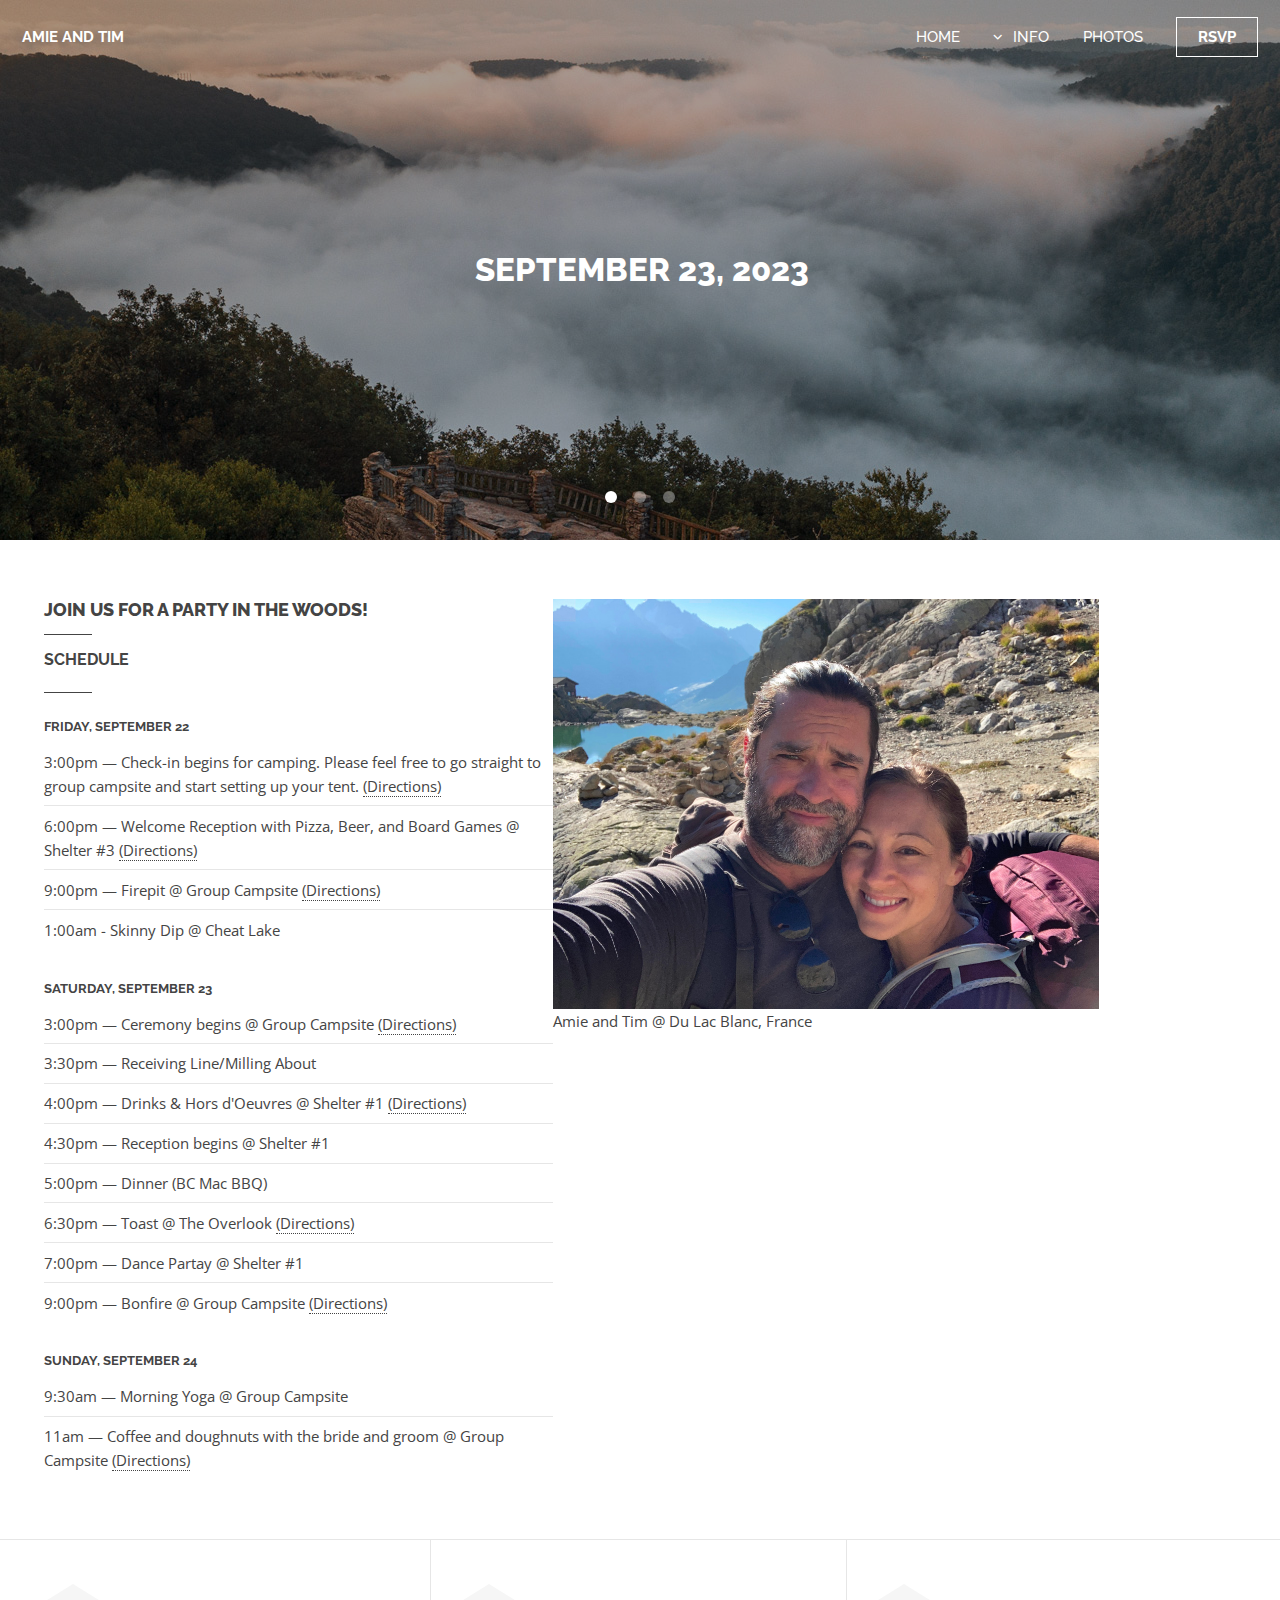
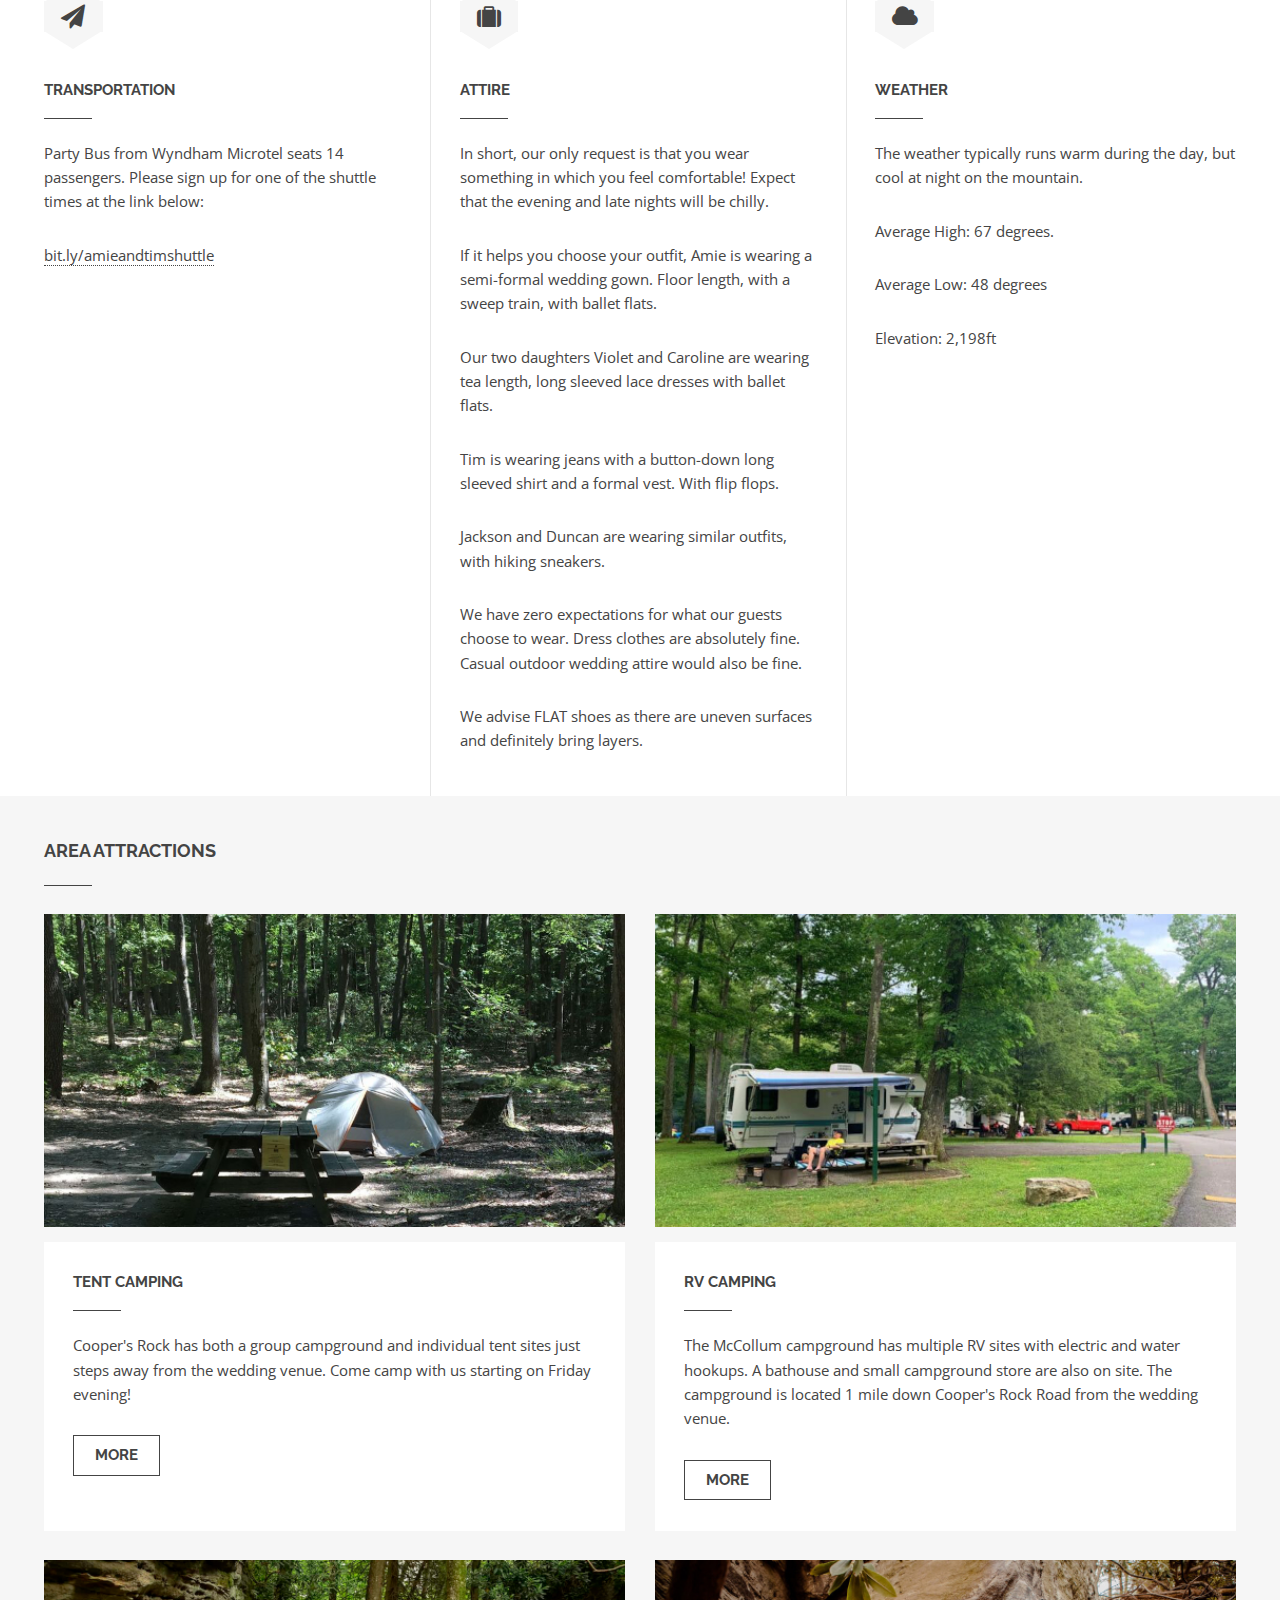
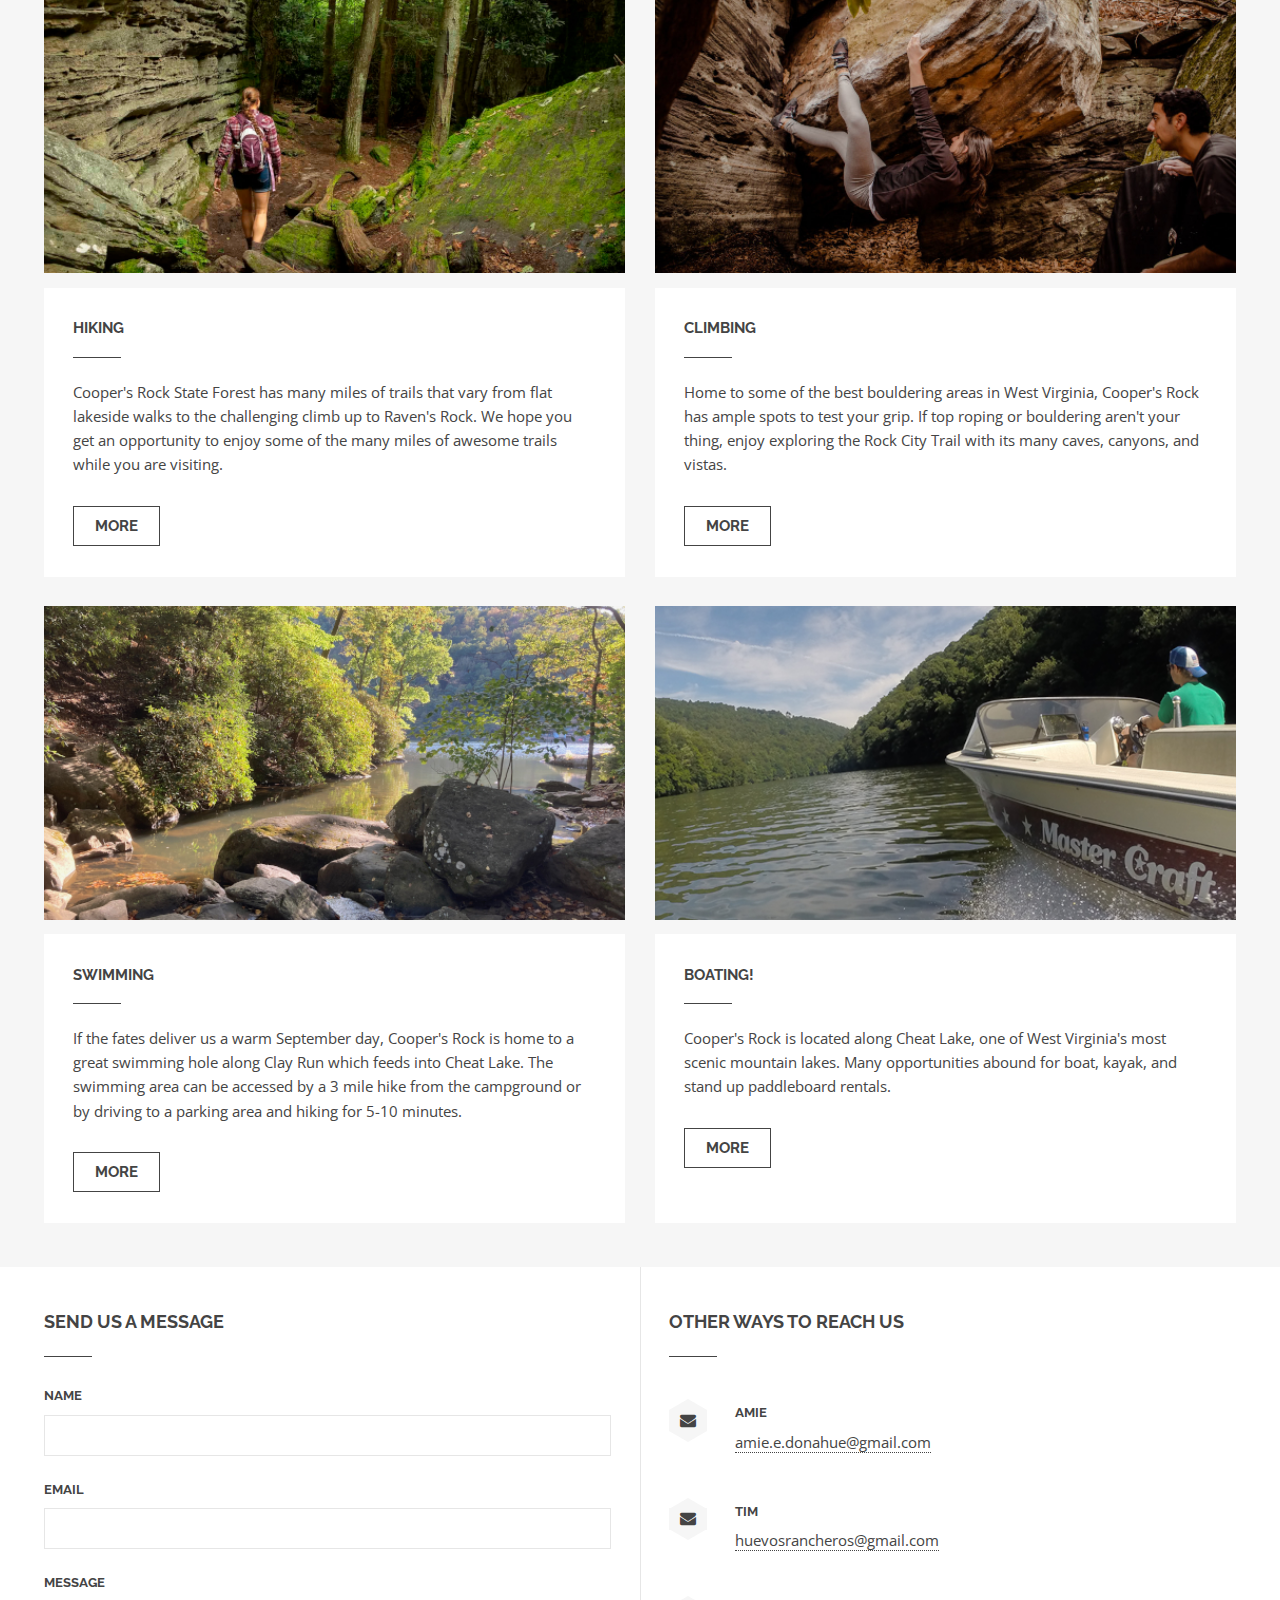
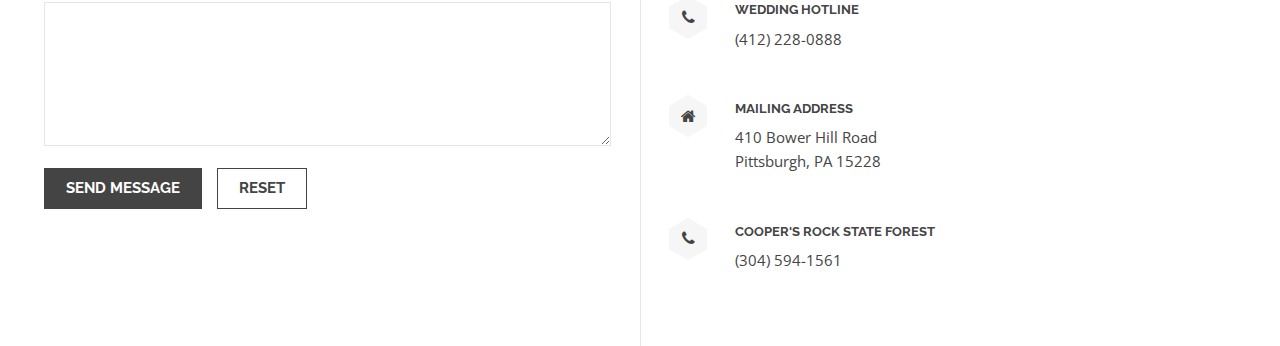
<file: index.html>
<!DOCTYPE HTML>
<!--
	Slate by Pixelarity
	pixelarity.com | hello@pixelarity.com
	License: pixelarity.com/license
-->
<html>
	<head>
		<title>Amie and Tim 2023</title>
		<meta charset="utf-8" />
		<meta name="viewport" content="width=device-width, initial-scale=1, user-scalable=no" />
		<link rel="stylesheet" href="assets/css/main.css" />
		<noscript><link rel="stylesheet" href="assets/css/noscript.css" /></noscript>
	</head>
	<body class="is-preload">

		<!-- Header -->
			<header id="header" class="alt">
				<h1><a href="index.html">Amie and Tim<span></span></a></h1>
				<nav id="nav">
					<ul>
						<li><a href="index.html">Home</a></li>
						<li>
							<a href="#" class="submenu fa-angle-down">Info</a>
							<ul>
								<li><a href="venue.html">Venue</a></li>
								<li><a href="food.html">Food</a></li>
								<li><a href="music.html">Music</a></li>
								<li>
									<a href="#">Lodging</a>
									<ul>
										<li><a href="camping.html">Camping</a></li>
										<li><a href="RVcamping.html">RV Camping</a></li>
										<li><a href="hotels.html">Hotel</a></li>
										<li><a href="Airbnb.html">AirBnb, etc</a></li>
									</ul>
								</li>
							</ul>
						</li>
						<li><a href="photos.html">Photos</a></li>
						<li><a href="https://docs.google.com/forms/d/e/1FAIpQLSd5od7vifE12mT96BbRP7f3dKw-f_uLr0ZZrKwOSUAn1zC1YA/viewform?usp=sf_link" target=”_blank” class="button">RSVP</a></li>
					</ul>
				</nav>
			</header>

		<!-- Banner -->
			<section id="banner">
				<article>
					<img src="images/Coopers.slide.1.jpeg" alt="" />
					<div class="inner">
						<h2><a href="#">September 23, 2023</a></h2>
					</div>
				</article>
				<article>
					<img src="images/Coopers.slide.2.jpeg" alt="" />
					<div class="inner">
						<h2><a href="#">Cooper's Rock, West Virginia</a></h2>
					</div>
				</article>
				<article>
					<img src="images/Coopers.slide.3.jpeg"  alt="" />
					<div class="inner">
						<h2><a href="#">A Mountaintop Wedding Experience</a></h2>
					</div>
				</article>
			</section>
		<!-- One -->
			<section id="one" class="wrapper major-pad">
				<div class="inner">
					<section class="spotlight">
						<div class="content">
							<h2>Join us for a party in the woods!</h2>
							<h4>Schedule</h4>
							
							<h5 class="alt">Friday, September 22</h5>
							<ul class="alt">
								<li>3:00pm — Check-in begins for camping. Please feel free to go straight to group campsite and start setting up your tent. <a href="https://goo.gl/maps/yGphw6THZsY33HLYA" target="_blank">(Directions)</a></li>
								<li>6:00pm — Welcome Reception with Pizza, Beer, and Board Games @ Shelter #3 <a href="https://goo.gl/maps/EebqNuKtqHBefvBk8" target="_blank">(Directions)</a></li>
								<li>9:00pm — Firepit @ Group Campsite <a href="https://goo.gl/maps/yGphw6THZsY33HLYA"  target="_blank" >(Directions)</a></li>
								<li>1:00am - Skinny Dip @ Cheat Lake</li>
							</ul>
							<h5 class="alt">Saturday, September 23</h5>
							<ul class="alt">
								<li>3:00pm — Ceremony begins @ Group Campsite <a href="https://goo.gl/maps/yGphw6THZsY33HLYA"  target="_blank">(Directions)</a></li>
								<li>3:30pm — Receiving Line/Milling About</li>
								<li>4:00pm — Drinks & Hors d'Oeuvres @ Shelter #1 <a href="https://goo.gl/maps/Yx1XfSFRjbi1RSWe7"  target="_blank">(Directions)</a></li>
								<li>4:30pm — Reception begins @ Shelter #1</li>
								<li>5:00pm — Dinner (BC Mac BBQ)</li>
								<li>6:30pm — Toast @ The Overlook <a href="https://goo.gl/maps/t2ASdpKHRUV87S9f6" target="_blank">(Directions)</a></li>
								<li>7:00pm — Dance Partay @ Shelter #1</li>
								<li>9:00pm — Bonfire @ Group Campsite <a href="https://goo.gl/maps/yGphw6THZsY33HLYA" target="_blank">(Directions)</a></li>
							</ul>
							<h5 class="alt">Sunday, September 24</h5>
							<ul class="alt">
								<li>9:30am — Morning Yoga @ Group Campsite</li>
								<li>11am — Coffee and doughnuts with the bride and groom @ Group Campsite <a href="https://goo.gl/maps/yGphw6THZsY33HLYA" target="_blank">(Directions)</a></li>
							</ul>

						</div>
						<span class="image"><img src="images/LacBlank.0.jpeg" alt="" />
						<p>Amie and Tim @ Du Lac Blanc, France</p>
						</span>
					</section>
				</div>
			</section>

		<!-- Two -->
			<section id="two" class="wrapper content-pad">
				<div class="inner">
					<div class="features">
						<section class="content">
							<span class="icon-wrapper major"><span class="icon fa-paper-plane"></span></span>
							<h3>Transportation</h3>
							<p>Party Bus from Wyndham Microtel seats 14 passengers. Please sign up for one of the shuttle times at the link below:<br>
								<p><a href="https://bit.ly/amieandtimshuttle"</a>bit.ly/amieandtimshuttle</a></p>
						</section>
						<section class="content">
							<span class="icon-wrapper major"><span class="icon fa-suitcase"></span></span>
							<h3>Attire</h3>
							<p>In short, our only request is that you wear something in which you feel comfortable! Expect that the evening and late nights will be chilly.</p>
								If it helps you choose your outfit, Amie is wearing a semi-formal wedding gown. Floor length, with a sweep train, with ballet flats.</p>
								Our two daughters Violet and Caroline are wearing tea length, long sleeved lace dresses with ballet flats.</p>
								Tim is wearing jeans with a button-down long sleeved shirt and a formal vest. With flip flops.</p>
								Jackson and Duncan are wearing similar outfits, with hiking sneakers.</p>
								We have zero expectations for what our guests choose to wear. Dress clothes are absolutely fine. Casual outdoor wedding attire would also be fine.</p>
								We advise FLAT shoes as there are uneven surfaces and definitely bring layers.</p>
						</section>
						<section class="content">
							<span class="icon-wrapper major"><span class="icon fa-cloud"></span></span>
							<h3>Weather</h3>
							<p>The weather typically runs warm during the day, but cool at night on the mountain.</p>
							<p>	Average High: 67 degrees.</p>
							<p> Average Low: 48 degrees</p>
							<p> Elevation: 2,198ft</p>
						</section>
					</div>
				</div>
			</section>
        
		<!-- Three -->
			<section id="three" class="wrapper style2">
				<div class="inner">
					<h2>Area Attractions</h2>
					<div class="posts">
						<section class="post">
							<span class="image"><img src="images/camping1.jpeg" alt="" /></span>
							<div class="content">
								<h3>Tent Camping</h3>
								<p>Cooper's Rock has both a group campground and individual tent sites just steps away from the wedding venue. Come camp with us starting on Friday evening!</p>
								<ul class="actions">
									<li><a href="https://diyoutdoors.wvu.edu/camping/coopers-rock-camping" class="button">More</a></li>
								</ul>
							</div>
						</section>
						<section class="post">
							<span class="image"><img src="images/camping.rv.jpeg" alt="" /></span>
							<div class="content">
								<h3>RV Camping</h3>
								<p>The McCollum campground has multiple RV sites with electric and water hookups. A bathouse and small campground store are also on site. The campground is located 1 mile down Cooper's Rock Road from the wedding venue.</p>
								<ul class="actions">
									<li><a href="#" class="button">More</a></li>
								</ul>
							</div>
						</section>
						<section class="post">
							<span class="image"><img src="images/hiking1.jpeg" alt="" /></span>
							<div class="content">
								<h3>Hiking</h3>
								<p>Cooper's Rock State Forest has many miles of trails that vary from flat lakeside walks to the challenging climb up to Raven's Rock. We hope you get an opportunity to enjoy some of the many miles of awesome trails while you are visiting.</p>
								<ul class="actions">
									<li><a href="https://diyoutdoors.wvu.edu/hiking/coopers-rock-hiking" class="button">More</a></li>
								</ul>
							</div>
						</section>
						<section class="post">
							<span class="image"><img src="images/climbing1.jpeg" alt="" /></span>
							<div class="content">
								<h3>Climbing</h3>
								<p>Home to some of the best bouldering areas in West Virginia, Cooper's Rock has ample spots to test your grip. If top roping or bouldering aren't your thing, enjoy exploring the Rock City Trail with its many caves, canyons, and vistas.</p>
								<ul class="actions">
									<li><a href="https://diyoutdoors.wvu.edu/rock-climbing/coopers-rock-climbing" class="button">More</a></li>
								</ul>
							</div>
						</section>
						<section class="post">
							<span class="image"><img src="images/Swimming1.jpg" alt="" /></span>
							<div class="content">
								<h3>Swimming</h3>
								<p>If the fates deliver us a warm September day, Cooper's Rock is home to a great swimming hole along Clay Run which feeds into Cheat Lake. The swimming area can be accessed by a 3 mile hike from the campground or by driving to a parking area and hiking for 5-10 minutes.</p>
								<ul class="actions">
									<li><a href="http://www.midatlantichikes.com/coopersrock-1.htm" class="button">More</a></li>
								</ul>
							</div>
						</section>
						<section class="post">
							<span class="image"><img src="images/boating1.png" alt="" /></span>
							<div class="content">
								<h3>Boating!</h3>
								<p>Cooper's Rock is located along Cheat Lake, one of West Virginia's most scenic mountain lakes. Many opportunities abound for boat, kayak, and stand up paddleboard rentals.</p>
								<ul class="actions">
									<li><a href="https://www.cheatlake.com/boat-rentals" class="button">More</a></li>
								</ul>
							</div>
						</section>
					</div>
				</div>
			</section>

		<!-- Contact -->
			<section id="contact" class="wrapper split">
				<div class="inner">
					<section>
						<h2>Send us a message</h2>
						<form method="post" action="https://formspree.io/f/maykoayr">
							<div class="row gtr-uniform">
								<div class="col-6 col-12-large col-6-medium col-12-xsmall">
									<label for="name">Name</label>
									<input type="text" name="name" id="name" />
								</div>
								<div class="col-6 col-12-large col-6-medium col-12-xsmall">
									<label for="email">Email</label>
									<input type="email" name="email" id="email" />
								</div>
								<div class="col-12">
									<label for="message">Message</label>
									<textarea name="message" id="message" rows="5"></textarea>
								</div>
								<div class="col-12">
									<ul class="actions">
										<li><input type="submit" value="Send Message" class="primary" /></li>
										<li><input type="reset" value="Reset" /></li>
									</ul>
								</div>
							</div>
						</form>
					</section>
					<section>
						<h2>Other ways to reach us</h2>
						<ul class="bulleted-icons">
							<li>
								<span class="icon-wrapper"><span class="icon fa-envelope"></span></span>
								<h3>Amie</h3>
								<p><a href="mailto:amie.e.donahue@gmail.com">amie.e.donahue@gmail.com</a></p>
							</li>
							<li>
								<span class="icon-wrapper"><span class="icon fa-envelope"></span></span>
								<h3>Tim</h3>
								<p><a href="mailto:huevosrancheros@gmail.com">huevosrancheros@gmail.com</a></p>
							</li>
							<li>
								<span class="icon-wrapper"><span class="icon fa-phone"></span></span>
								<h3>Wedding Hotline</h3>
								<p>(412) 228-0888</p>
							</li>
							<li>
								<span class="icon-wrapper"><span class="icon fa-home"></span></span>
								<h3>Mailing Address</h3>
								<p>410 Bower Hill Road<br />
								Pittsburgh, PA 15228<br />
								</p>
							</li>
							<li>
								<span class="icon-wrapper"><span class="icon fa-phone"></span></span>
								<h3>Cooper's Rock State Forest</h3>
								<p>(304) 594-1561</p>
							</li>
						</ul>
					</section>
				</div>
			</section>

		<!-- Footer
			<footer id="footer">
				<div class="inner">
					<p class="copyright">&copy; Untitled Corp. All rights reserved. Lorem ipsum dolor sit amet feugiat tempus aliquam.</p>
					<ul class="menu">
						<li><a href="#">Terms<span> of Use</span></a></li>
						<li><a href="#">Privacy<span> Policy</span></a></li>
						<li><a href="#">Legal<span> Information</span></a></li>
					</ul>
				</div>
			</footer>
		-->

		<!-- Scripts -->
			<script src="assets/js/jquery.min.js"></script>
			<script src="assets/js/jquery.dropotron.min.js"></script>
			<script src="assets/js/jquery.scrollex.min.js"></script>
			<script src="assets/js/browser.min.js"></script>
			<script src="assets/js/breakpoints.min.js"></script>
			<script src="assets/js/util.js"></script>
			<script src="assets/js/main.js"></script>

	</body>
</html>
</file>
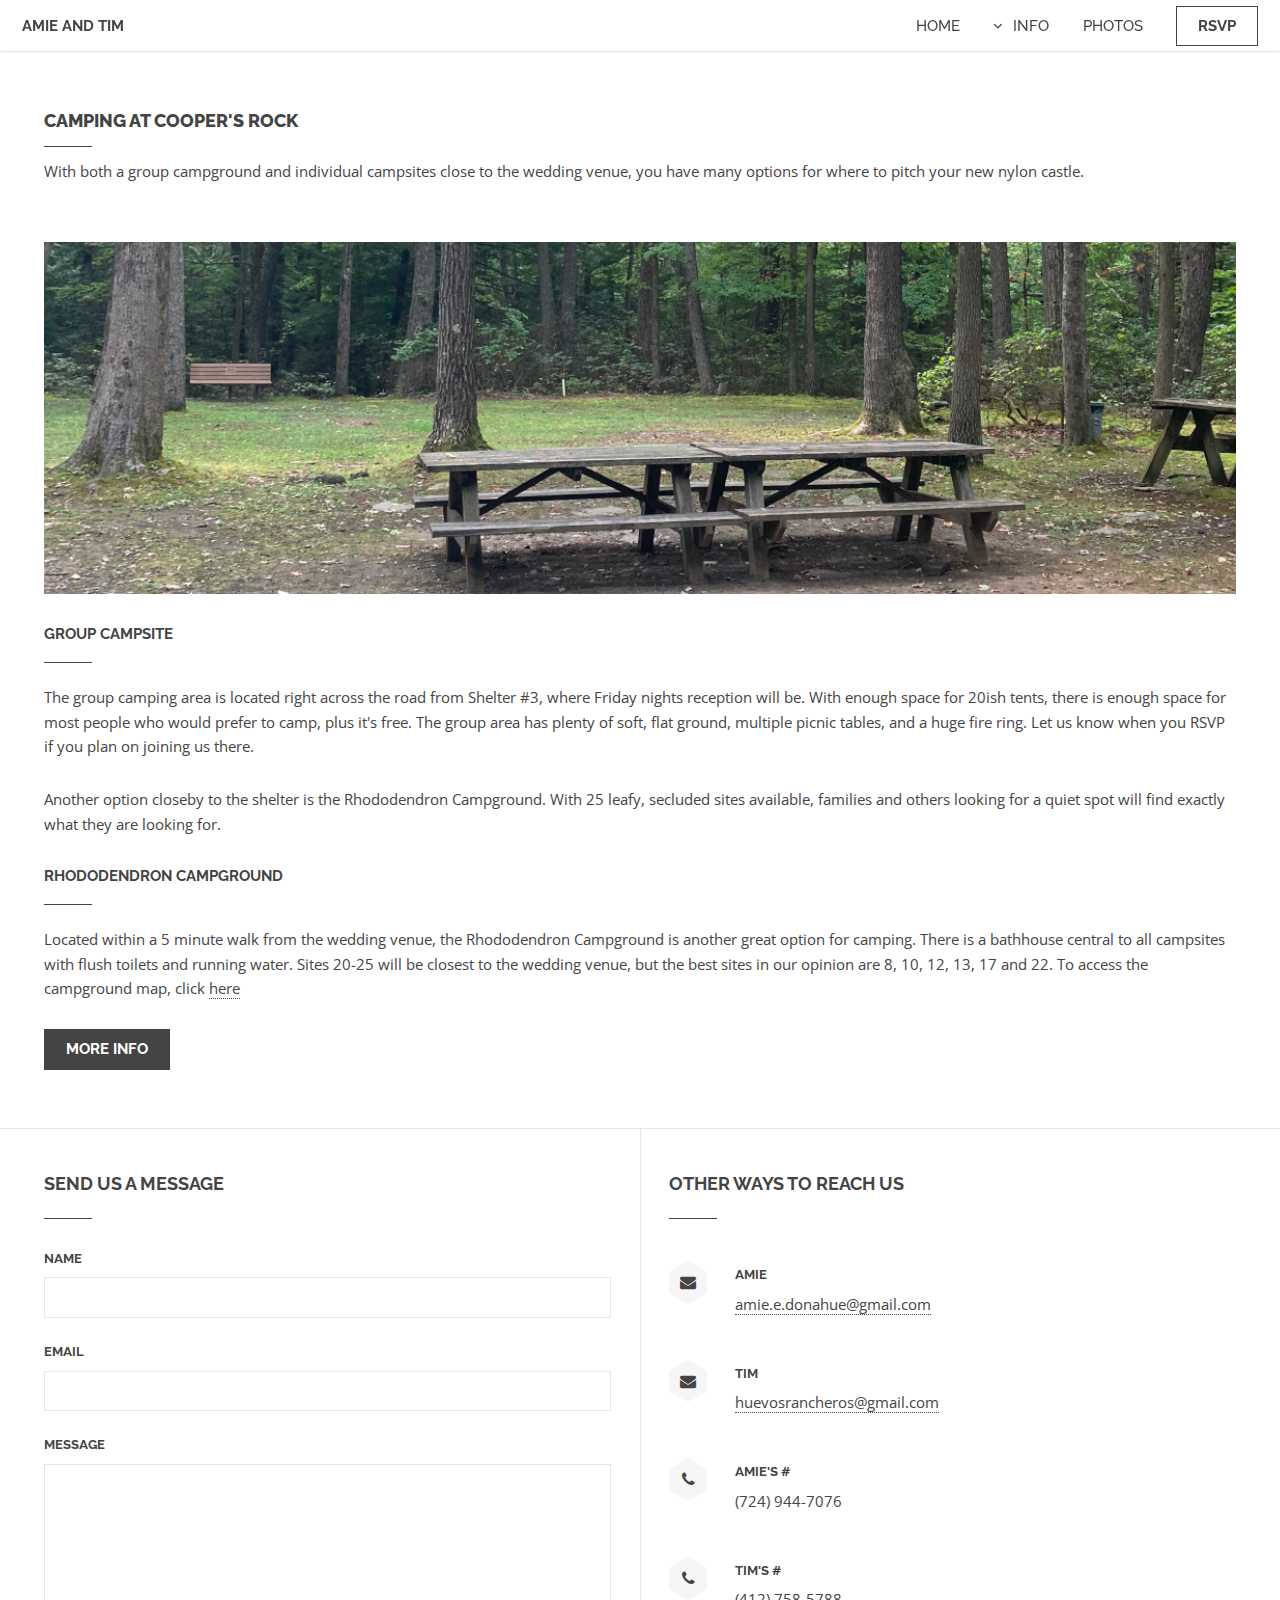
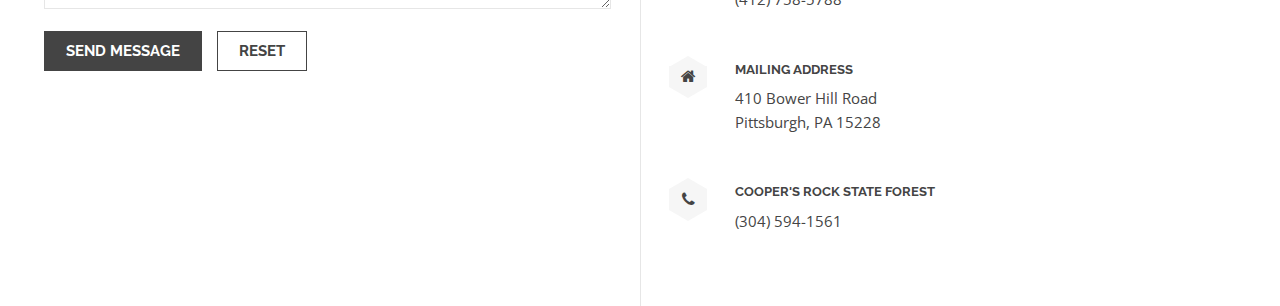
<file: camping.html>
<!DOCTYPE HTML>
<!--
	Slate by Pixelarity
	pixelarity.com | hello@pixelarity.com
	License: pixelarity.com/license
-->
<html>
	<head>
		<title>Amie and Tim 2023</title>
		<meta charset="utf-8" />
		<meta name="viewport" content="width=device-width, initial-scale=1, user-scalable=no" />
		<link rel="stylesheet" href="assets/css/main.css" />
		<noscript><link rel="stylesheet" href="assets/css/noscript.css" /></noscript>
	</head>
	<body class="is-preload">

		<!-- Header -->
		<header id="header">
			<h1><a href="index.html">Amie and Tim <span></span></a></h1>
			<nav id="nav">
				<ul>
					<li><a href="index.html">Home</a></li>
					<li>
						<a href="#" class="submenu fa-angle-down">Info</a>
						<ul>
							<li><a href="venue.html">Venue</a></li>
							<li><a href="food.html">Food</a></li>
							<li><a href="music.html">Music</a></li>
						<li>
								<a href="#">Lodging</a>
								<ul>
									<li><a href="camping.html">Camping</a></li>
									<li><a href="RVcamping.html">RV Camping</a></li>
									<li><a href="hotels.html">Hotel</a></li>
									<li><a href="Airbnb.html">AirBnb, etc</a></li>
								</ul>
							</li>
						</ul>
					</li>
					<li><a href="photos.html">Photos</a></li>
					<li><a href="https://docs.google.com/forms/d/e/1FAIpQLSd5od7vifE12mT96BbRP7f3dKw-f_uLr0ZZrKwOSUAn1zC1YA/viewform?usp=sf_link" target=”_blank” class="button">RSVP</a></li>
				</ul>
			</nav>
		</header>

		<!-- Main -->
			<section id="main" class="wrapper">
				<div class="inner">

					<header class="major">
						<h2>Camping at Cooper's Rock</h2>
						<p>With both a group campground and individual campsites close to the wedding venue, you have many options for where to pitch your new nylon castle.</p>
					</header>

					<!-- Content -->
						<div class="content">
							<a href="#" class="image fit"><img src="images/group.camp.png" alt="" /></a>
							<h3>Group Campsite</h3>
							<p>The group camping area is located right across the road from Shelter #3, where Friday nights reception will be. With enough space for 20ish tents, there is enough space for most people who would prefer to camp, plus it's free. The group area has plenty of soft, flat ground, multiple picnic tables, and a huge fire ring. Let us know when you RSVP if you plan on joining us there.</p>
							<p>Another option closeby to the shelter is the Rhododendron Campground. With 25 leafy, secluded sites available, families and others looking for a quiet spot will find exactly what they are looking for.</p>
							<h3>Rhododendron Campground</h3>
							<p>Located within a 5 minute walk from the wedding venue, the Rhododendron Campground is another great option for camping. There is a bathhouse central to all campsites with flush toilets and running water. Sites 20-25 will be closest to the wedding venue, but the best sites in our opinion are 8, 10, 12, 13, 17 and 22. To access the campground map, click <a href="Rhododendron.map.pdf" target="_blank">here</a></p>
							<ul class="actions">
								<li><a href="https://wvstateparks.com/places-to-stay/campgrounds/coopers-rock-state-forest-camping/" target="_blank" class="button primary">More Info</a></li>
							</ul>
						</div>

				</div>
			</section>

		<!-- Contact -->
		<section id="contact" class="wrapper split">
			<div class="inner">
				<section>
					<h2>Send us a message</h2>
					<form method="post" action="https://formspree.io/f/maykoayr">
						<div class="row gtr-uniform">
							<div class="col-6 col-12-large col-6-medium col-12-xsmall">
								<label for="name">Name</label>
								<input type="text" name="name" id="name" />
							</div>
							<div class="col-6 col-12-large col-6-medium col-12-xsmall">
								<label for="email">Email</label>
								<input type="email" name="email" id="email" />
							</div>
							<div class="col-12">
								<label for="message">Message</label>
								<textarea name="message" id="message" rows="5"></textarea>
							</div>
							<div class="col-12">
								<ul class="actions">
									<li><input type="submit" value="Send Message" class="primary" /></li>
									<li><input type="reset" value="Reset" /></li>
								</ul>
							</div>
						</div>
					</form>
				</section>
				<section>
					<h2>Other ways to reach us</h2>
					<ul class="bulleted-icons">
						<li>
							<span class="icon-wrapper"><span class="icon fa-envelope"></span></span>
							<h3>Amie</h3>
							<p><a href="mailto:amie.e.donahue@gmail.com">amie.e.donahue@gmail.com</a></p>
						</li>
						<li>
							<span class="icon-wrapper"><span class="icon fa-envelope"></span></span>
							<h3>Tim</h3>
							<p><a href="mailto:huevosrancheros@gmail.com">huevosrancheros@gmail.com</a></p>
						</li>
						<li>
							<span class="icon-wrapper"><span class="icon fa-phone"></span></span>
							<h3>Amie's #</h3>
							<p>(724) 944-7076</p>
						</li>
						<li>
							<span class="icon-wrapper"><span class="icon fa-phone"></span></span>
							<h3>Tim's #</h3>
							<p>(412) 758-5788</p>
						</li>
						<li>
							<span class="icon-wrapper"><span class="icon fa-home"></span></span>
							<h3>Mailing Address</h3>
							<p>410 Bower Hill Road<br />
							Pittsburgh, PA 15228<br />
							</p>
						</li>
						<li>
							<span class="icon-wrapper"><span class="icon fa-phone"></span></span>
							<h3>Cooper's Rock State Forest</h3>
							<p>(304) 594-1561</p>
						</li>
					</ul>
				</section>
			</div>
		</section>

	<!-- Footer
		<footer id="footer">
			<div class="inner">
				<p class="copyright">&copy; Untitled Corp. All rights reserved. Lorem ipsum dolor sit amet feugiat tempus aliquam.</p>
				<ul class="menu">
					<li><a href="#">Terms<span> of Use</span></a></li>
					<li><a href="#">Privacy<span> Policy</span></a></li>
					<li><a href="#">Legal<span> Information</span></a></li>
				</ul>
			</div>
		</footer>
	-->

	<!-- Scripts -->
		<script src="assets/js/jquery.min.js"></script>
		<script src="assets/js/jquery.dropotron.min.js"></script>
		<script src="assets/js/jquery.scrollex.min.js"></script>
		<script src="assets/js/browser.min.js"></script>
		<script src="assets/js/breakpoints.min.js"></script>
		<script src="assets/js/util.js"></script>
		<script src="assets/js/main.js"></script>

	</body>
</html>
</file>
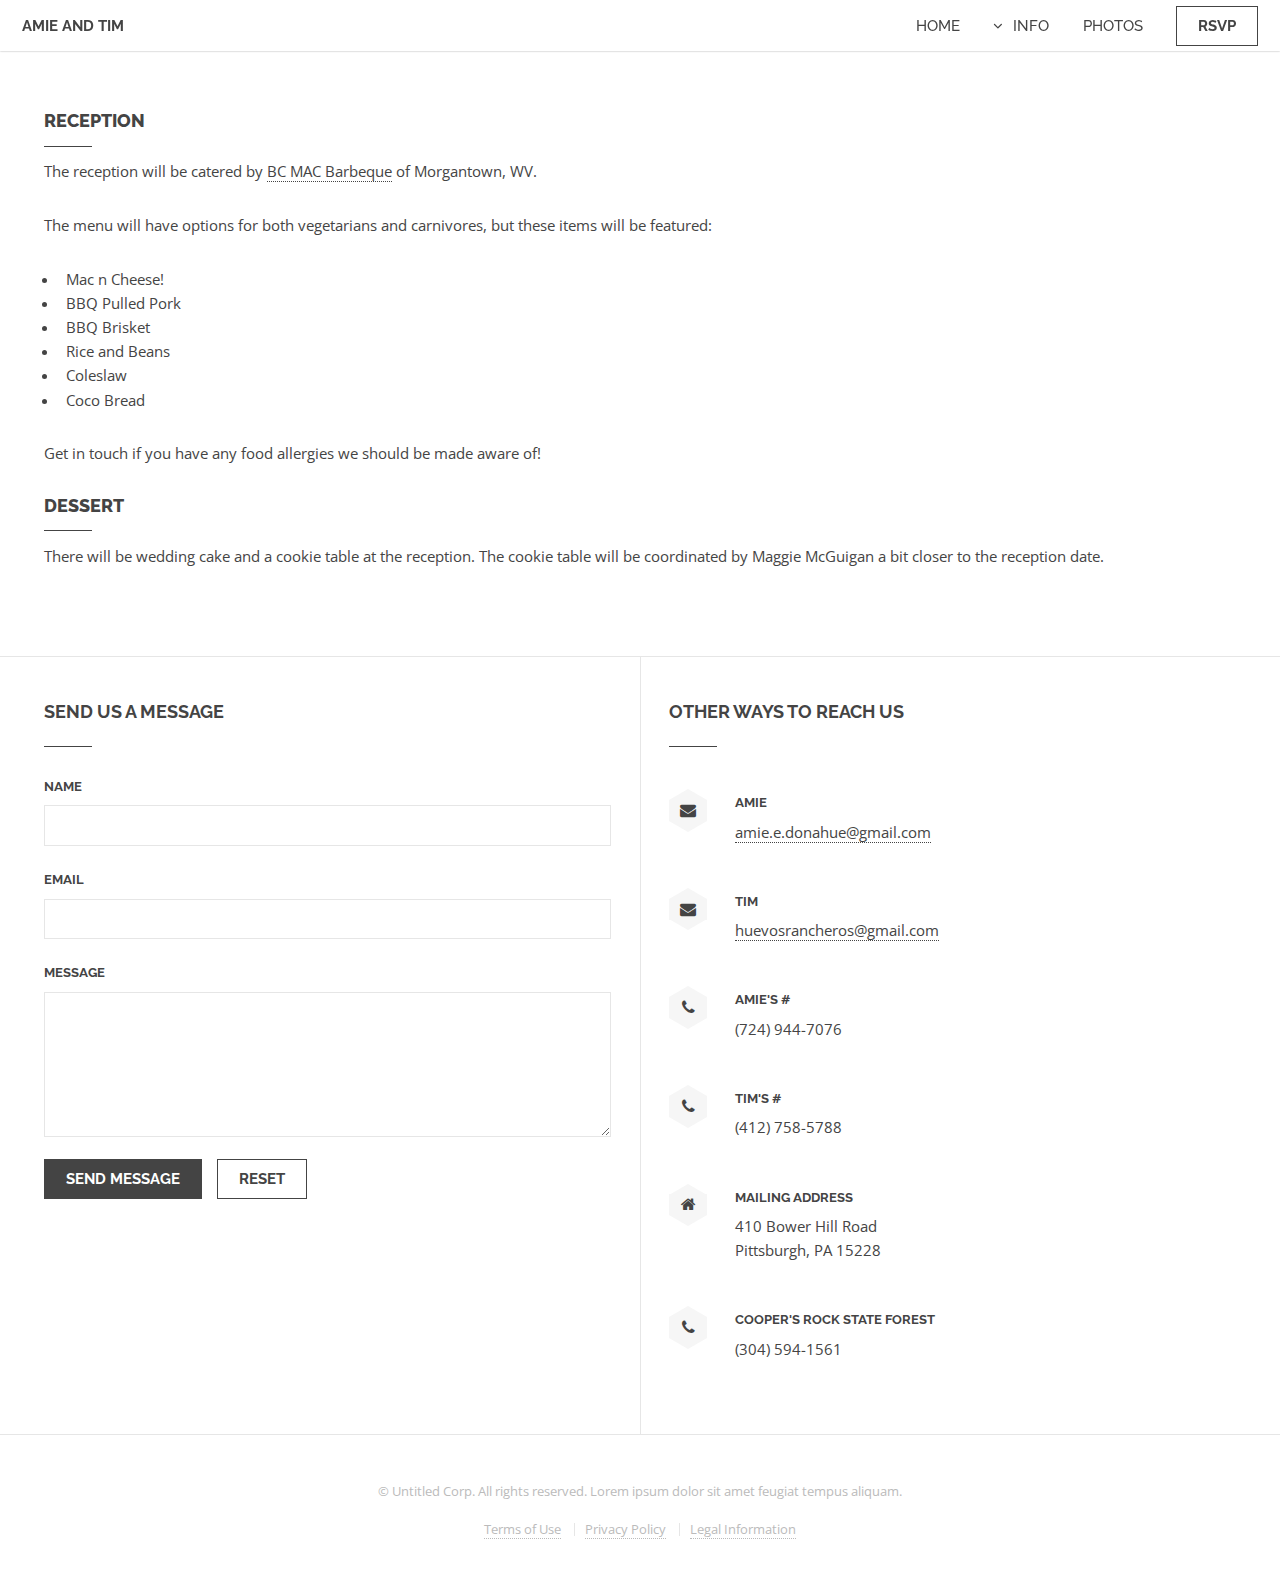
<file: food.html>
<!DOCTYPE HTML>
<!--
	Slate by Pixelarity
	pixelarity.com | hello@pixelarity.com
	License: pixelarity.com/license
-->
<html>
	<head>
		<title>Amie and Tim 2023</title>
		<meta charset="utf-8" />
		<meta name="viewport" content="width=device-width, initial-scale=1, user-scalable=no" />
		<link rel="stylesheet" href="assets/css/main.css" />
		<noscript><link rel="stylesheet" href="assets/css/noscript.css" /></noscript>
	</head>
	<body class="is-preload">

		<!-- Header -->
		<header id="header">
			<h1><a href="index.html">Amie and Tim <span></span></a></h1>
			<nav id="nav">
				<ul>
					<li><a href="index.html">Home</a></li>
					<li>
						<a href="#" class="submenu fa-angle-down">Info</a>
						<ul>
							<li><a href="venue.html">Venue</a></li>
							<li><a href="food.html">Food</a></li>
							<li><a href="music.html">Music</a></li>
						<li>
								<a href="#">Lodging</a>
								<ul>
									<li><a href="camping.html">Camping</a></li>
									<li><a href="RVcamping.html">RV Camping</a></li>
									<li><a href="hotels.html">Hotel</a></li>
									<li><a href="Airbnb.html">AirBnb, etc</a></li>
								</ul>
							</li>
						</ul>
					</li>
					<li><a href="photos.html">Photos</a></li>
					<li><a href="https://docs.google.com/forms/d/e/1FAIpQLSd5od7vifE12mT96BbRP7f3dKw-f_uLr0ZZrKwOSUAn1zC1YA/viewform?usp=sf_link" target=”_blank” class="button">RSVP</a></li>
				</ul>
			</nav>
		</header>

		<!-- Main -->
			<section id="main" class="wrapper">
				<div class="inner">

					<header class="major">
						<h2>Reception</h2>
						<p>The reception will be catered by <a href="https://bc-mac-llc.square.site/about" target=”_blank”>BC MAC Barbeque</a> of Morgantown, WV.</p>
						<p>The menu will have options for both vegetarians and carnivores, but these items will be featured:</p>
						<ul>
							<li>Mac n Cheese!</li>
							<li>BBQ Pulled Pork</li>
							<li>BBQ Brisket</li>
							<li>Rice and Beans</li>
							<li>Coleslaw</li>
							<li>Coco Bread</li>
						</ul>
						<p>Get in touch if you have any food allergies we should be made aware of!</p>

						<h2>Dessert</h2>
						<p>There will be wedding cake and a cookie table at the reception. The cookie table will be coordinated by Maggie McGuigan a bit closer to the reception date.</p>
				</header>

				</div>
			</section>

		<!-- Contact -->
			<section id="contact" class="wrapper split">
				<div class="inner">
					<section>
						<h2>Send us a message</h2>
						<form method="post" action="https://formspree.io/f/maykoayr">
							<div class="row gtr-uniform">
								<div class="col-6 col-12-large col-6-medium col-12-xsmall">
									<label for="name">Name</label>
									<input type="text" name="name" id="name" />
								</div>
								<div class="col-6 col-12-large col-6-medium col-12-xsmall">
									<label for="email">Email</label>
									<input type="email" name="email" id="email" />
								</div>
								<div class="col-12">
									<label for="message">Message</label>
									<textarea name="message" id="message" rows="5"></textarea>
								</div>
								<div class="col-12">
									<ul class="actions">
										<li><input type="submit" value="Send Message" class="primary" /></li>
										<li><input type="reset" value="Reset" /></li>
									</ul>
								</div>
							</div>
						</form>
					</section>
					<section>
						<h2>Other ways to reach us</h2>
						<ul class="bulleted-icons">
							<li>
								<span class="icon-wrapper"><span class="icon fa-envelope"></span></span>
								<h3>Amie</h3>
								<p><a href="mailto:amie.e.donahue@gmail.com">amie.e.donahue@gmail.com</a></p>
							</li>
							<li>
								<span class="icon-wrapper"><span class="icon fa-envelope"></span></span>
								<h3>Tim</h3>
								<p><a href="mailto:huevosrancheros@gmail.com">huevosrancheros@gmail.com</a></p>
							</li>
							<li>
								<span class="icon-wrapper"><span class="icon fa-phone"></span></span>
								<h3>Amie's #</h3>
								<p>(724) 944-7076</p>
							</li>
							<li>
								<span class="icon-wrapper"><span class="icon fa-phone"></span></span>
								<h3>Tim's #</h3>
								<p>(412) 758-5788</p>
							</li>
							<li>
								<span class="icon-wrapper"><span class="icon fa-home"></span></span>
								<h3>Mailing Address</h3>
								<p>410 Bower Hill Road<br />
								Pittsburgh, PA 15228<br />
								</p>
							</li>
							<li>
								<span class="icon-wrapper"><span class="icon fa-phone"></span></span>
								<h3>Cooper's Rock State Forest</h3>
								<p>(304) 594-1561</p>
							</li>
						</ul>
					</section>
					</div>
			</section>

		<!-- Footer -->
			<footer id="footer">
				<div class="inner">
					<p class="copyright">&copy; Untitled Corp. All rights reserved. Lorem ipsum dolor sit amet feugiat tempus aliquam.</p>
					<ul class="menu">
						<li><a href="#">Terms<span> of Use</span></a></li>
						<li><a href="#">Privacy<span> Policy</span></a></li>
						<li><a href="#">Legal<span> Information</span></a></li>
					</ul>
				</div>
			</footer>

		<!-- Scripts -->
			<script src="assets/js/jquery.min.js"></script>
			<script src="assets/js/jquery.dropotron.min.js"></script>
			<script src="assets/js/jquery.scrollex.min.js"></script>
			<script src="assets/js/browser.min.js"></script>
			<script src="assets/js/breakpoints.min.js"></script>
			<script src="assets/js/util.js"></script>
			<script src="assets/js/main.js"></script>

	</body>
</html>
</file>
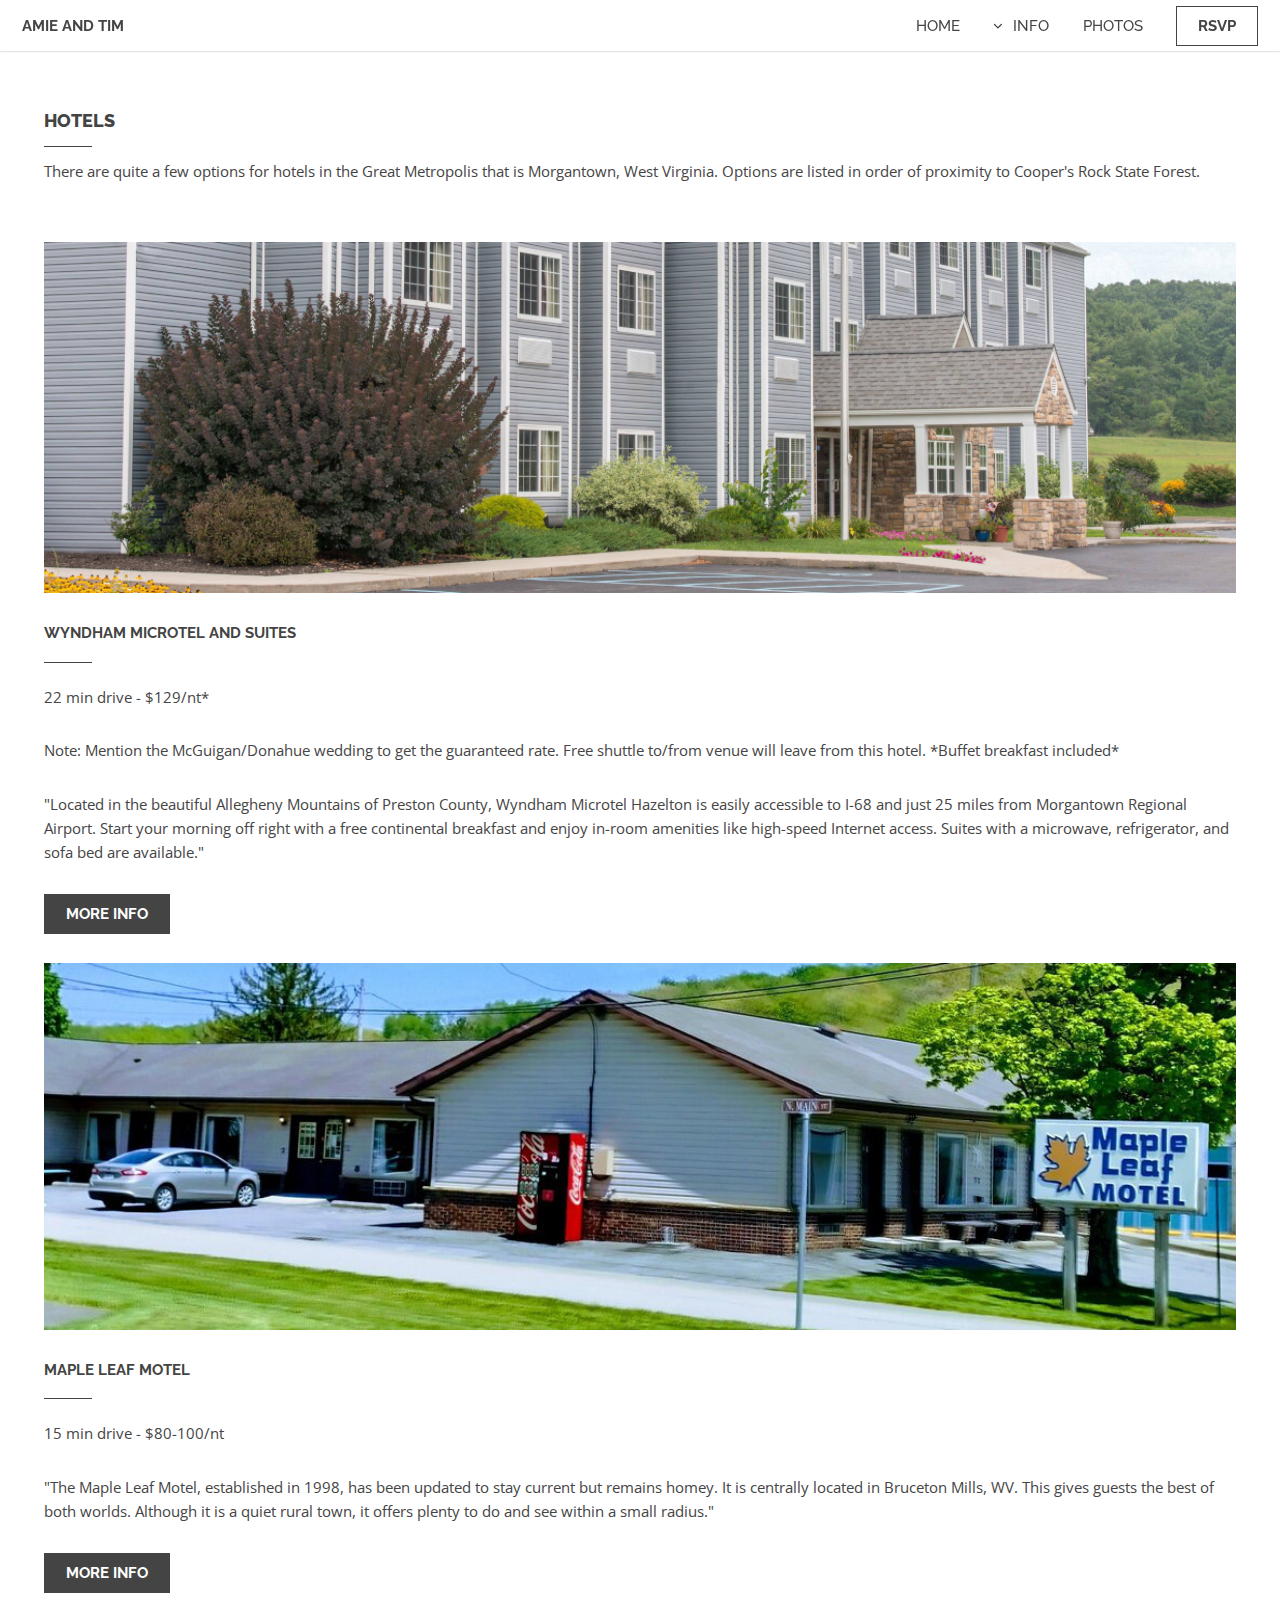
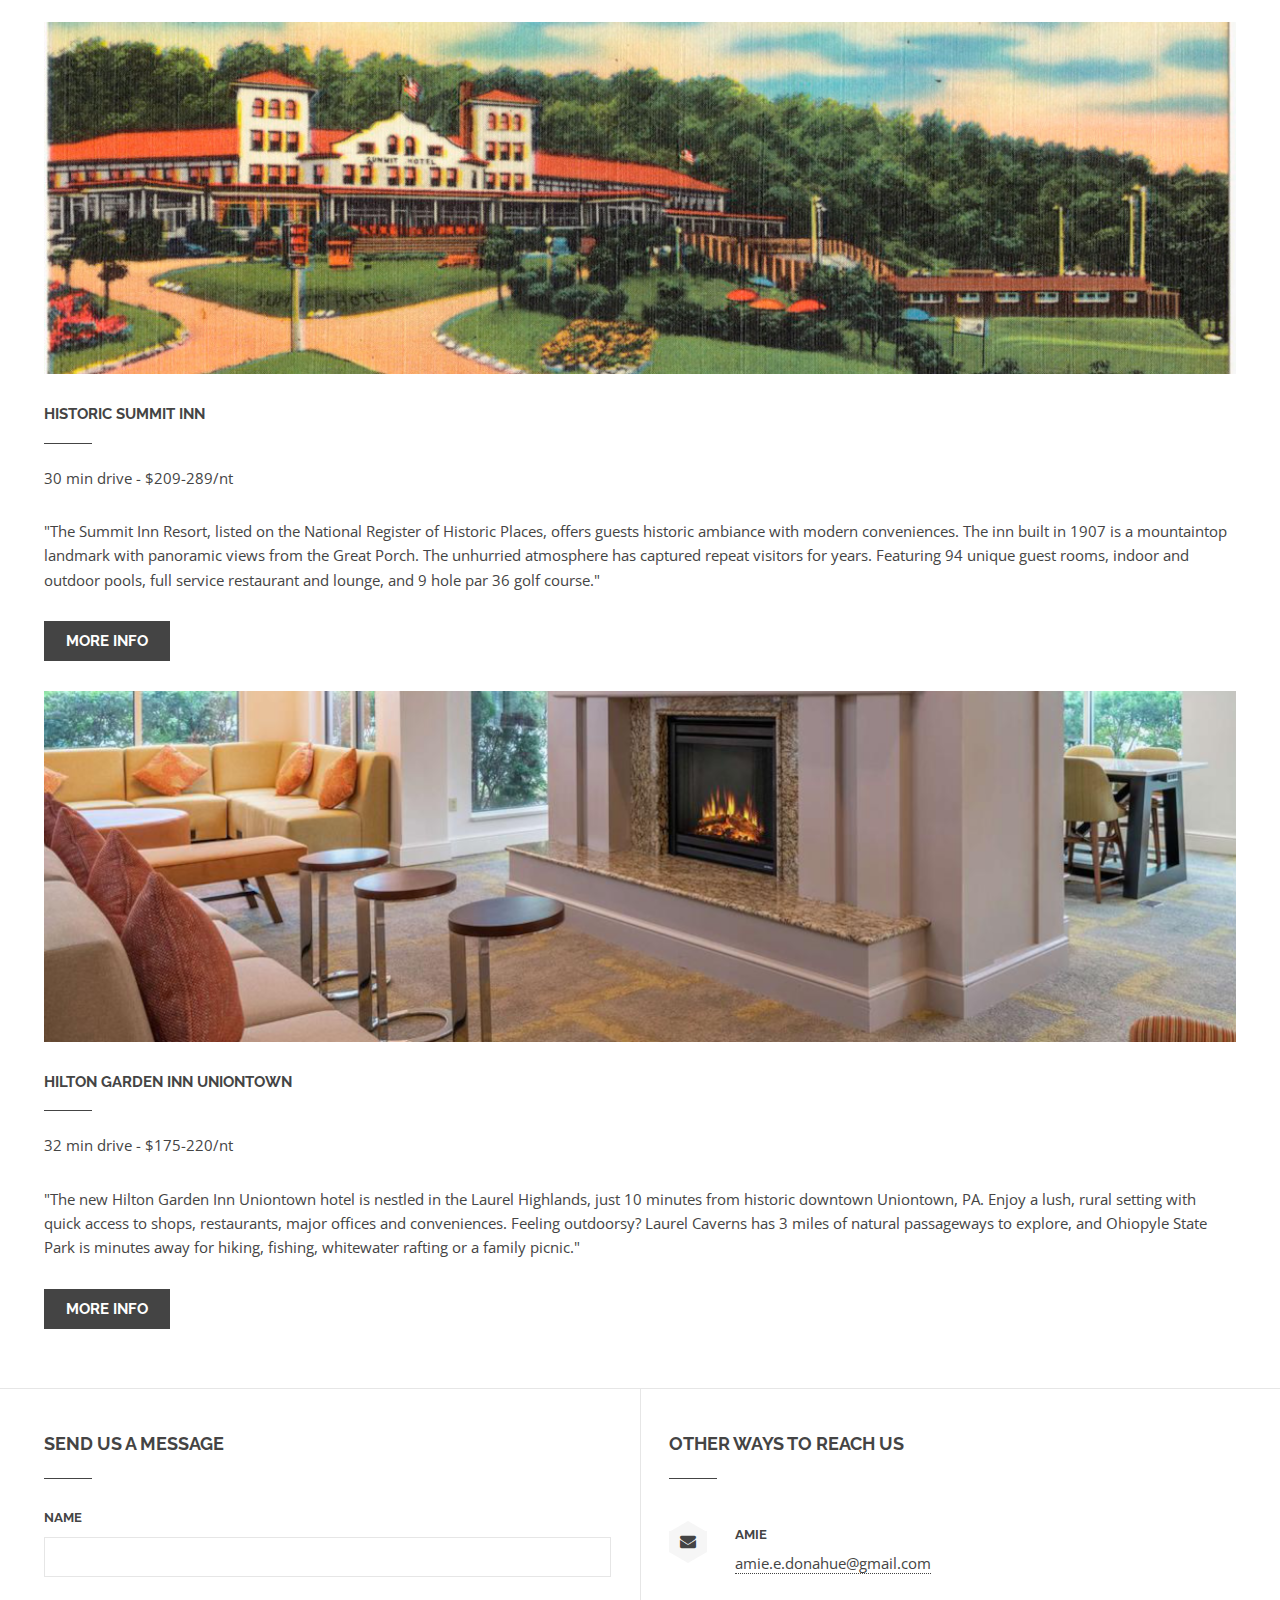
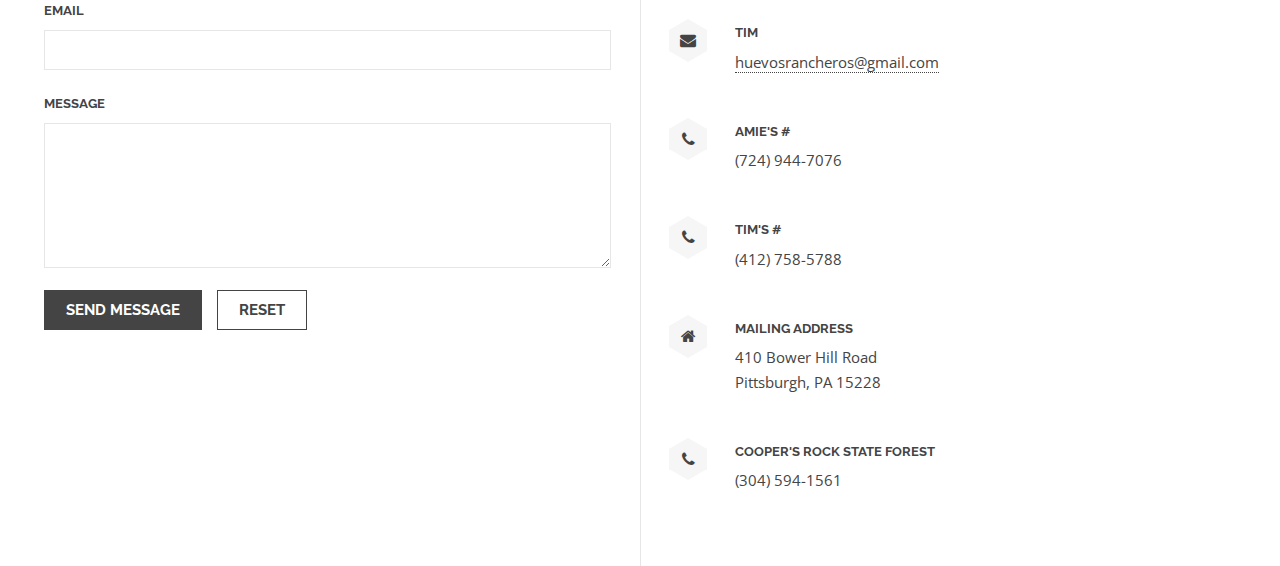
<file: hotels.html>
<!DOCTYPE HTML>
<!--
	Slate by Pixelarity
	pixelarity.com | hello@pixelarity.com
	License: pixelarity.com/license
-->
<html>
	<head>
		<title>Untitled</title>
		<meta charset="utf-8" />
		<meta name="viewport" content="width=device-width, initial-scale=1, user-scalable=no" />
		<link rel="stylesheet" href="assets/css/main.css" />
		<noscript><link rel="stylesheet" href="assets/css/noscript.css" /></noscript>
	</head>
	<body class="is-preload">

		<!-- Header -->
		<header id="header">
			<h1><a href="index.html">Amie and Tim <span></span></a></h1>
			<nav id="nav">
				<ul>
					<li><a href="index.html">Home</a></li>
					<li>
						<a href="#" class="submenu fa-angle-down">Info</a>
						<ul>
							<li><a href="venue.html">Venue</a></li>
							<li><a href="food.html">Food</a></li>
							<li><a href="music.html">Music</a></li>
						<li>
								<a href="#">Lodging</a>
								<ul>
									<li><a href="camping.html">Camping</a></li>
									<li><a href="RVcamping.html">RV Camping</a></li>
									<li><a href="hotels.html">Hotel</a></li>
									<li><a href="Airbnb.html">AirBnb, etc</a></li>
								</ul>
							</li>
						</ul>
					</li>
					<li><a href="photos.html">Photos</a></li>
					<li><a href="https://docs.google.com/forms/d/e/1FAIpQLSd5od7vifE12mT96BbRP7f3dKw-f_uLr0ZZrKwOSUAn1zC1YA/viewform?usp=sf_link" target=”_blank” class="button">RSVP</a></li>
				</ul>
			</nav>
		</header>

		<!-- Main -->
			<section id="main" class="wrapper">
				<div class="inner">

					<header class="major">
						<h2>Hotels</h2>
						<p>There are quite a few options for hotels in the Great Metropolis that is Morgantown, West Virginia. Options are listed in order of proximity to Cooper's Rock State Forest.</p>
					</header>

					<!-- Content -->
						<div class="content">
							<a href="#" class="image fit"><img src="images/microtel.png" alt="" /></a>
							<h3>Wyndham Microtel and Suites</h3>
							<p>22 min drive - $129/nt*</p>
							<p>Note: Mention the McGuigan/Donahue wedding to get the guaranteed rate. Free shuttle to/from venue will leave from this hotel. *Buffet breakfast included*</p>
							<p>"Located in the beautiful Allegheny Mountains of Preston County, Wyndham Microtel Hazelton is easily accessible to I-68 and just 25 miles from Morgantown Regional Airport. Start your morning off right with a free continental breakfast and enjoy in-room amenities like high-speed Internet access. Suites with a microwave, refrigerator, and sofa bed are available."</p>
							<ul class="actions">
									<li><a href="https://www.wyndhamhotels.com/microtel/hazelton-west-virginia/microtel-inn-and-suites-hazelton/rooms-rates?brand_id=MT&checkInDate=9/22/2023&checkOutDate=9/24/2023&useWRPoints=false&children=0&groupCode=CGMCDO&iata=00093796&adults=1&rooms=1&loc=ChIJEznP5jhQNYgRr7TMbQNnsng&sessionId=1676346292" class="button primary">More Info</a></li>
							</ul>
						</div>

						<div class="content">
							<a href="#" class="image fit"><img src="images/maple.jpeg" alt="" /></a>
							<h3>Maple Leaf Motel</h3>
							<p>15 min drive - $80-100/nt</p>
							<p>"The Maple Leaf Motel, established in 1998, has been updated to stay current but remains homey. It is centrally located in Bruceton Mills, WV. This gives guests the best of both worlds. Although it is a quiet rural town, it offers plenty to do and see within a small radius."</p>
							<ul class="actions">
									<li><a href="https://www.yelp.com/biz/maple-leaf-motel-bruceton-mills" class="button primary">More Info</a></li>
							</ul>
						</div>

						<div class="content">
							<a href="#" class="image fit"><img src="images/summit.jpeg" alt="" /></a>
							<h3>Historic Summit Inn</h3>
							<p>30 min drive - $209-289/nt</p>
							<p>"The Summit Inn Resort, listed on the National Register of Historic Places, offers guests historic ambiance with modern conveniences. The inn built in 1907 is a mountaintop landmark with panoramic views from the Great Porch. The unhurried atmosphere has captured repeat visitors for years. Featuring 94 unique guest rooms, indoor and outdoor pools, full service restaurant and lounge, and 9 hole par 36 golf course."</p>
							<ul class="actions">
									<li><a href="https://www.tripadvisor.com/Hotel_Review-g60812-d594908-Reviews-Historic_Summit_Inn-Farmington_Pennsylvania.html" class="button primary">More Info</a></li>
							</ul>
						</div>

						<div class="content">
							<a href="#" class="image fit"><img src="images/hilton.png" alt="" /></a>
							<h3>Hilton Garden Inn Uniontown</h3>
							<p>32 min drive - $175-220/nt</p>
							<p>"The new Hilton Garden Inn Uniontown hotel is nestled in the Laurel Highlands, just 10 minutes from historic downtown Uniontown, PA. Enjoy a lush, rural setting with quick access to shops, restaurants, major offices and conveniences. Feeling outdoorsy? Laurel Caverns has 3 miles of natural passageways to explore, and Ohiopyle State Park is minutes away for hiking, fishing, whitewater rafting or a family picnic."</p>
							<ul class="actions">
									<li><a href="https://www.tripadvisor.com/Hotel_Review-g53872-d8684336-Reviews-Hilton_Garden_Inn_Uniontown-Uniontown_Pennsylvania.html" class="button primary">More Info</a></li>
							</ul>
						</div>
				</div>
			</section>

		<!-- Contact -->
		<section id="contact" class="wrapper split">
			<div class="inner">
				<section>
					<h2>Send us a message</h2>
					<form method="post" action="https://formspree.io/f/maykoayr">
						<div class="row gtr-uniform">
							<div class="col-6 col-12-large col-6-medium col-12-xsmall">
								<label for="name">Name</label>
								<input type="text" name="name" id="name" />
							</div>
							<div class="col-6 col-12-large col-6-medium col-12-xsmall">
								<label for="email">Email</label>
								<input type="email" name="email" id="email" />
							</div>
							<div class="col-12">
								<label for="message">Message</label>
								<textarea name="message" id="message" rows="5"></textarea>
							</div>
							<div class="col-12">
								<ul class="actions">
									<li><input type="submit" value="Send Message" class="primary" /></li>
									<li><input type="reset" value="Reset" /></li>
								</ul>
							</div>
						</div>
					</form>
				</section>
				<section>
					<h2>Other ways to reach us</h2>
					<ul class="bulleted-icons">
						<li>
							<span class="icon-wrapper"><span class="icon fa-envelope"></span></span>
							<h3>Amie</h3>
							<p><a href="mailto:amie.e.donahue@gmail.com">amie.e.donahue@gmail.com</a></p>
						</li>
						<li>
							<span class="icon-wrapper"><span class="icon fa-envelope"></span></span>
							<h3>Tim</h3>
							<p><a href="mailto:huevosrancheros@gmail.com">huevosrancheros@gmail.com</a></p>
						</li>
						<li>
							<span class="icon-wrapper"><span class="icon fa-phone"></span></span>
							<h3>Amie's #</h3>
							<p>(724) 944-7076</p>
						</li>
						<li>
							<span class="icon-wrapper"><span class="icon fa-phone"></span></span>
							<h3>Tim's #</h3>
							<p>(412) 758-5788</p>
						</li>
						<li>
							<span class="icon-wrapper"><span class="icon fa-home"></span></span>
							<h3>Mailing Address</h3>
							<p>410 Bower Hill Road<br />
							Pittsburgh, PA 15228<br />
							</p>
						</li>
						<li>
							<span class="icon-wrapper"><span class="icon fa-phone"></span></span>
							<h3>Cooper's Rock State Forest</h3>
							<p>(304) 594-1561</p>
						</li>
					</ul>
				</section>
			</div>
		</section>

	<!-- Footer
		<footer id="footer">
			<div class="inner">
				<p class="copyright">&copy; Untitled Corp. All rights reserved. Lorem ipsum dolor sit amet feugiat tempus aliquam.</p>
				<ul class="menu">
					<li><a href="#">Terms<span> of Use</span></a></li>
					<li><a href="#">Privacy<span> Policy</span></a></li>
					<li><a href="#">Legal<span> Information</span></a></li>
				</ul>
			</div>
		</footer>
	-->

	<!-- Scripts -->
		<script src="assets/js/jquery.min.js"></script>
		<script src="assets/js/jquery.dropotron.min.js"></script>
		<script src="assets/js/jquery.scrollex.min.js"></script>
		<script src="assets/js/browser.min.js"></script>
		<script src="assets/js/breakpoints.min.js"></script>
		<script src="assets/js/util.js"></script>
		<script src="assets/js/main.js"></script>

	</body>
</html>
</file>
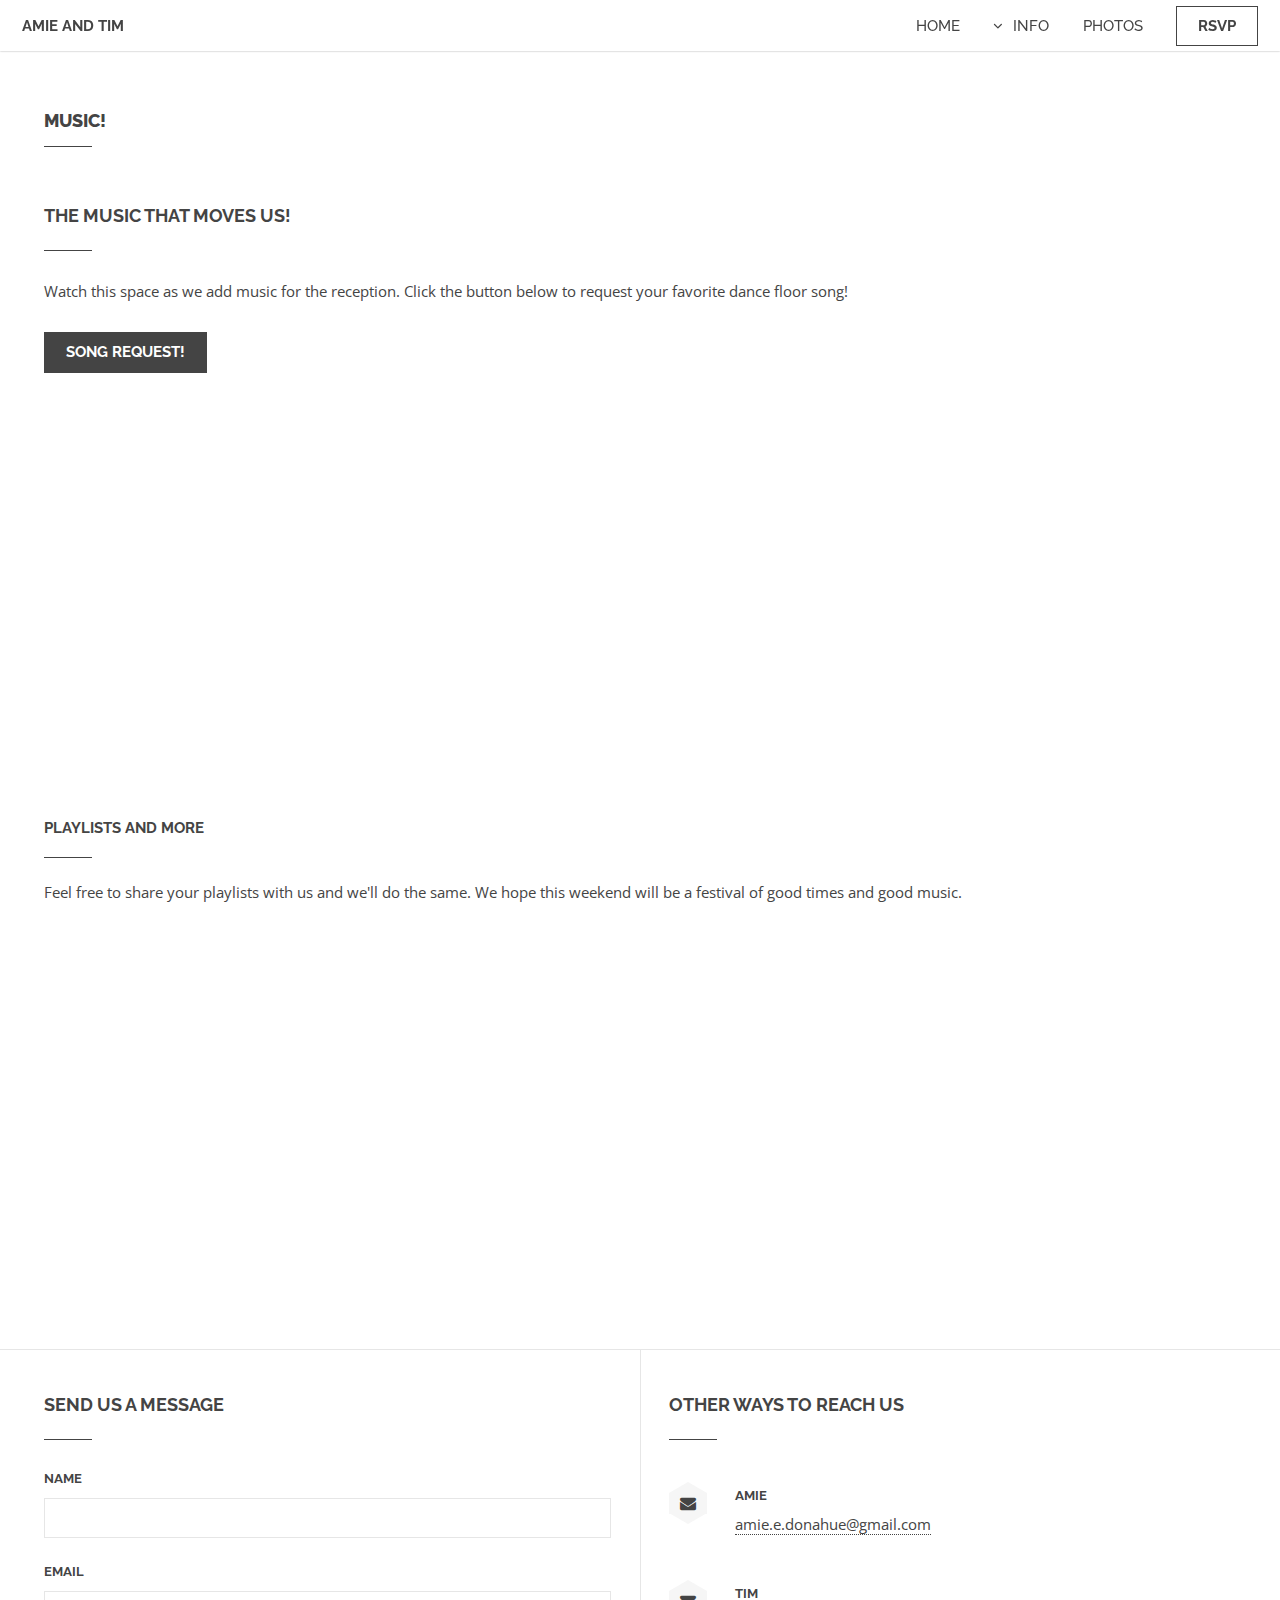
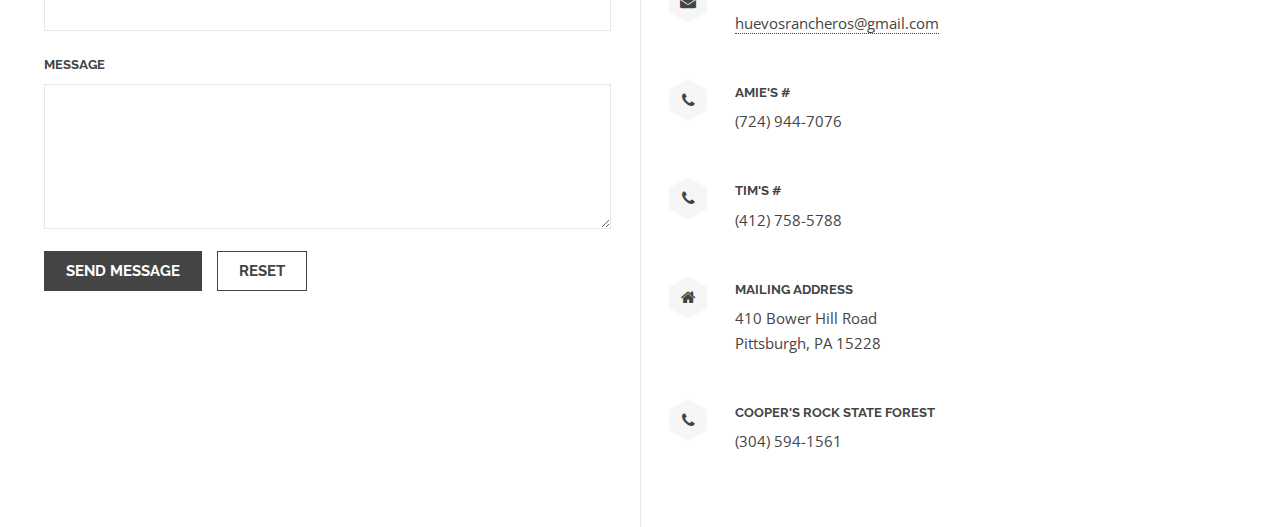
<file: music.html>
<!DOCTYPE HTML>
<!--
	Slate by Pixelarity
	pixelarity.com | hello@pixelarity.com
	License: pixelarity.com/license
-->
<html>
	<head>
		<title>Untitled</title>
		<meta charset="utf-8" />
		<meta name="viewport" content="width=device-width, initial-scale=1, user-scalable=no" />
		<link rel="stylesheet" href="assets/css/main.css" />
		<noscript><link rel="stylesheet" href="assets/css/noscript.css" /></noscript>
	</head>
	<body class="is-preload">

		<!-- Header -->
		<header id="header">
			<h1><a href="index.html">Amie and Tim <span></span></a></h1>
			<nav id="nav">
				<ul>
					<li><a href="index.html">Home</a></li>
					<li>
						<a href="#" class="submenu fa-angle-down">Info</a>
						<ul>
							<li><a href="venue.html">Venue</a></li>
							<li><a href="food.html">Food</a></li>
							<li><a href="music.html">Music</a></li>
						<li>
								<a href="#">Lodging</a>
								<ul>
									<li><a href="camping.html">Camping</a></li>
									<li><a href="RVcamping.html">RV Camping</a></li>
									<li><a href="hotels.html">Hotel</a></li>
									<li><a href="Airbnb.html">AirBnb, etc</a></li>
								</ul>
							</li>
						</ul>
					</li>
					<li><a href="photos.html">Photos</a></li>
					<li><a href="https://docs.google.com/forms/d/e/1FAIpQLSd5od7vifE12mT96BbRP7f3dKw-f_uLr0ZZrKwOSUAn1zC1YA/viewform?usp=sf_link" target=”_blank” class="button">RSVP</a></li>
				</ul>
			</nav>
		</header>

		<!-- Main -->
		<section id="main" class="wrapper">
			<div class="inner">

					<header class="major">
						<h2>Music!</h2>
					</header>

					<!-- Content -->
						<div class="content">
							<h2>The Music That Moves Us!</h2>
							<p>Watch this space as we add music for the reception. Click the button below to request your favorite dance floor song!</p>
								<ul class="actions">
									<li><a href="https://docs.google.com/forms/d/e/1FAIpQLSe371cN1aqFwtZ5HD1IW8UA1uyHBg6w1Ttc-9vxS2UxxWBKnw/viewform?usp=sf_link" class="button primary">Song Request!</a></li>
							</ul>

							<iframe style="border-radius:12px" src="https://open.spotify.com/embed/playlist/5wSsxIkNL1k9h8oaPrC7cK?utm_source=generator" width="100%" height="380" frameBorder="0" allowfullscreen="" allow="autoplay; clipboard-write; encrypted-media; fullscreen; picture-in-picture" loading="lazy"></iframe>
							<!--<a href="#" class="image fit"><img src="images/pic07.jpg" alt="" /></a> -->
							</p>
		
							<h3>Playlists and more</h3>
							<p>Feel free to share your playlists with us and we'll do the same. We hope this weekend will be a festival of good times and good music.</p>	
							<iframe style="border-radius:12px" src="https://open.spotify.com/embed/playlist/6xyKHZkk5CVBvcNeAhsaLO?utm_source=generator" width="100%" height="380" frameBorder="0" allowfullscreen="" allow="autoplay; clipboard-write; encrypted-media; fullscreen; picture-in-picture" loading="lazy"></iframe>					
						</div>
				</div>
			</section>

		<!-- Contact -->
		<section id="contact" class="wrapper split">
			<div class="inner">
				<section>
					<h2>Send us a message</h2>
					<form method="post" action="https://formspree.io/f/maykoayr">
						<div class="row gtr-uniform">
							<div class="col-6 col-12-large col-6-medium col-12-xsmall">
								<label for="name">Name</label>
								<input type="text" name="name" id="name" />
							</div>
							<div class="col-6 col-12-large col-6-medium col-12-xsmall">
								<label for="email">Email</label>
								<input type="email" name="email" id="email" />
							</div>
							<div class="col-12">
								<label for="message">Message</label>
								<textarea name="message" id="message" rows="5"></textarea>
							</div>
							<div class="col-12">
								<ul class="actions">
									<li><input type="submit" value="Send Message" class="primary" /></li>
									<li><input type="reset" value="Reset" /></li>
								</ul>
							</div>
						</div>
					</form>
				</section>
				<section>
					<h2>Other ways to reach us</h2>
					<ul class="bulleted-icons">
						<li>
							<span class="icon-wrapper"><span class="icon fa-envelope"></span></span>
							<h3>Amie</h3>
							<p><a href="mailto:amie.e.donahue@gmail.com">amie.e.donahue@gmail.com</a></p>
						</li>
						<li>
							<span class="icon-wrapper"><span class="icon fa-envelope"></span></span>
							<h3>Tim</h3>
							<p><a href="mailto:huevosrancheros@gmail.com">huevosrancheros@gmail.com</a></p>
						</li>
						<li>
							<span class="icon-wrapper"><span class="icon fa-phone"></span></span>
							<h3>Amie's #</h3>
							<p>(724) 944-7076</p>
						</li>
						<li>
							<span class="icon-wrapper"><span class="icon fa-phone"></span></span>
							<h3>Tim's #</h3>
							<p>(412) 758-5788</p>
						</li>
						<li>
							<span class="icon-wrapper"><span class="icon fa-home"></span></span>
							<h3>Mailing Address</h3>
							<p>410 Bower Hill Road<br />
							Pittsburgh, PA 15228<br />
							</p>
						</li>
						<li>
							<span class="icon-wrapper"><span class="icon fa-phone"></span></span>
							<h3>Cooper's Rock State Forest</h3>
							<p>(304) 594-1561</p>
						</li>
					</ul>
				</section>
			</div>
		</section>

	<!-- Footer
		<footer id="footer">
			<div class="inner">
				<p class="copyright">&copy; Untitled Corp. All rights reserved. Lorem ipsum dolor sit amet feugiat tempus aliquam.</p>
				<ul class="menu">
					<li><a href="#">Terms<span> of Use</span></a></li>
					<li><a href="#">Privacy<span> Policy</span></a></li>
					<li><a href="#">Legal<span> Information</span></a></li>
				</ul>
			</div>
		</footer>
	-->

	<!-- Scripts -->
		<script src="assets/js/jquery.min.js"></script>
		<script src="assets/js/jquery.dropotron.min.js"></script>
		<script src="assets/js/jquery.scrollex.min.js"></script>
		<script src="assets/js/browser.min.js"></script>
		<script src="assets/js/breakpoints.min.js"></script>
		<script src="assets/js/util.js"></script>
		<script src="assets/js/main.js"></script>

	</body>
</html>
</file>
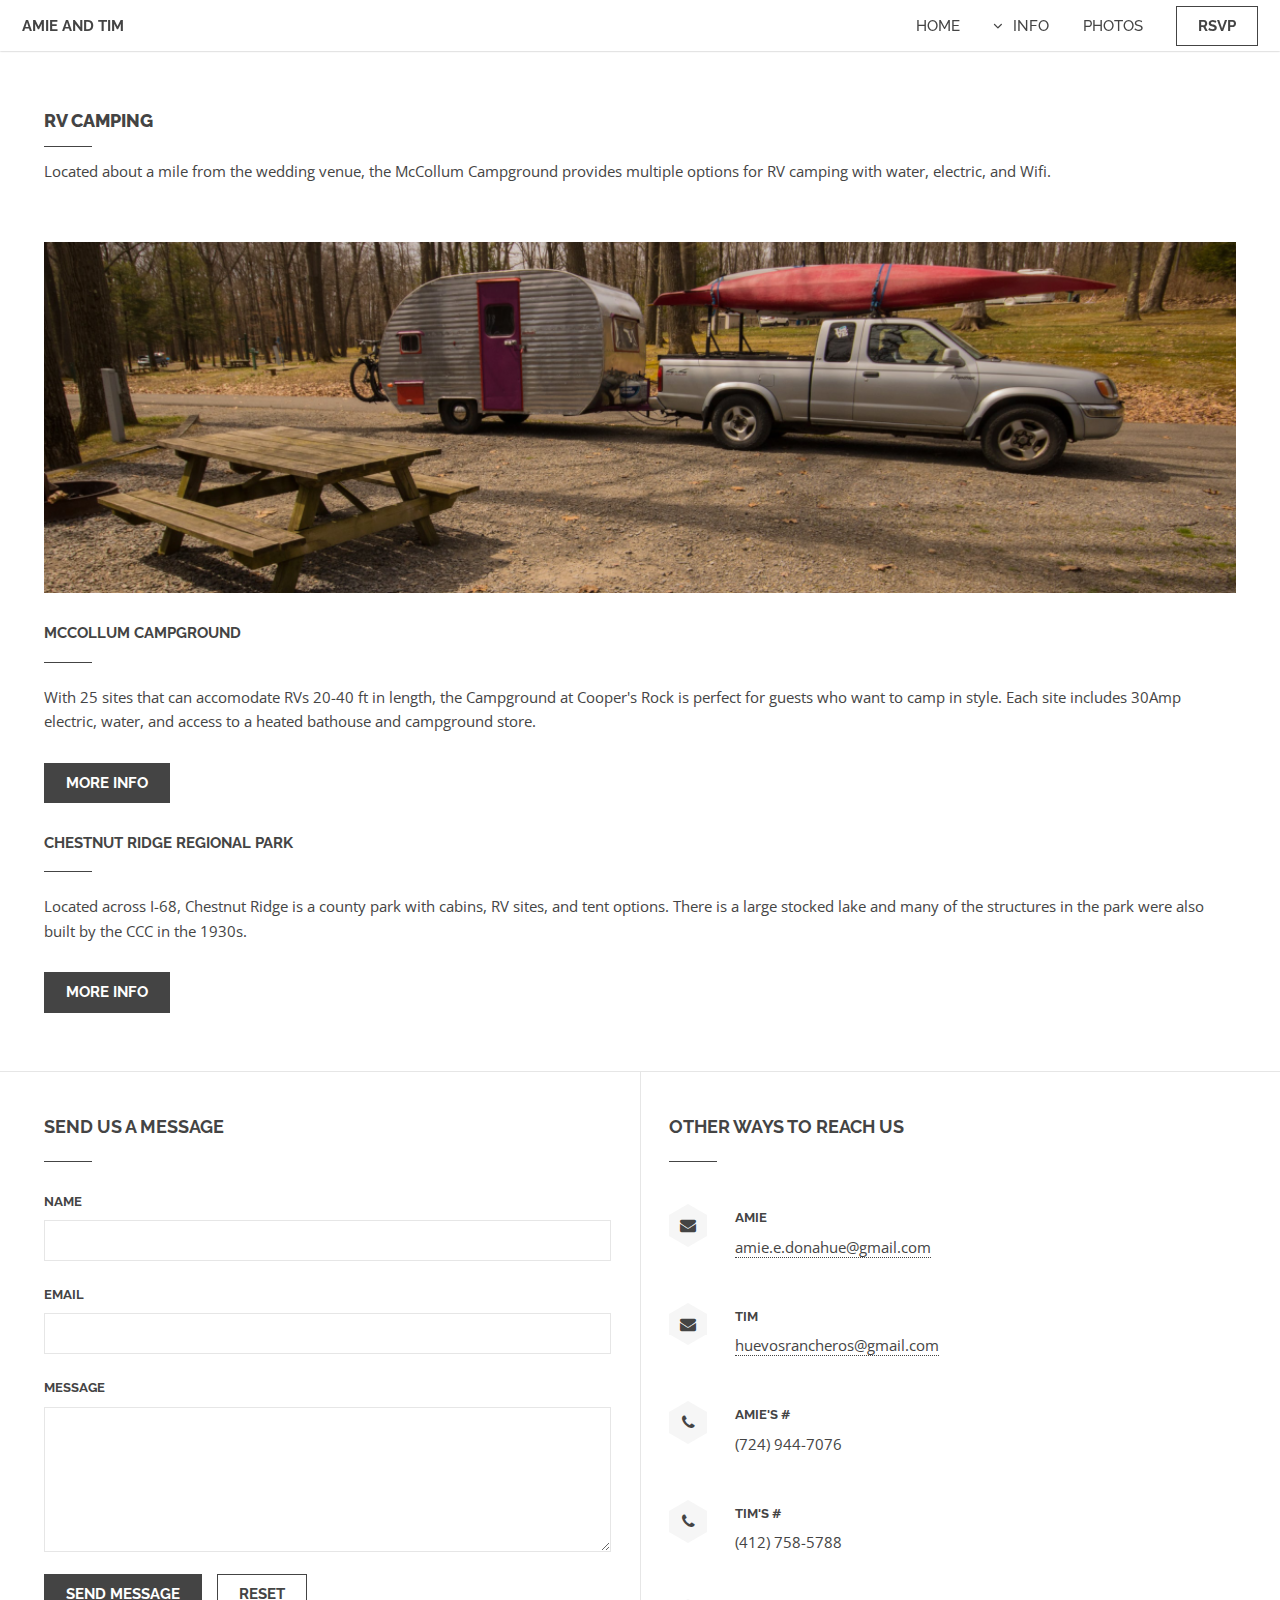
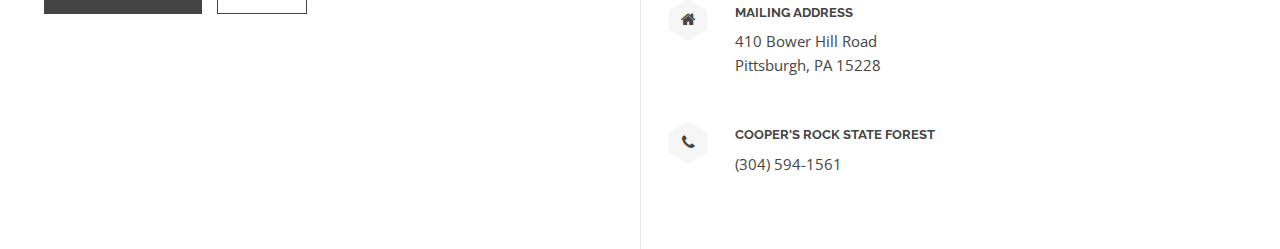
<file: RVcamping.html>
<!DOCTYPE HTML>
<!--
	Slate by Pixelarity
	pixelarity.com | hello@pixelarity.com
	License: pixelarity.com/license
-->
<html>
	<head>
		<title>Amie and Tim 2023</title>
		<meta charset="utf-8" />
		<meta name="viewport" content="width=device-width, initial-scale=1, user-scalable=no" />
		<link rel="stylesheet" href="assets/css/main.css" />
		<noscript><link rel="stylesheet" href="assets/css/noscript.css" /></noscript>
	</head>
	<body class="is-preload">

		<!-- Header -->
		<header id="header">
			<h1><a href="index.html">Amie and Tim <span></span></a></h1>
			<nav id="nav">
				<ul>
					<li><a href="index.html">Home</a></li>
					<li>
						<a href="#" class="submenu fa-angle-down">Info</a>
						<ul>
							<li><a href="venue.html">Venue</a></li>
							<li><a href="food.html">Food</a></li>
							<li><a href="music.html">Music</a></li>
						<li>
								<a href="#">Lodging</a>
								<ul>
									<li><a href="camping.html">Camping</a></li>
									<li><a href="RVcamping.html">RV Camping</a></li>
									<li><a href="hotels.html">Hotel</a></li>
									<li><a href="Airbnb.html">AirBnb, etc</a></li>
								</ul>
							</li>
						</ul>
					</li>
					<li><a href="photos.html">Photos</a></li>
					<li><a href="https://docs.google.com/forms/d/e/1FAIpQLSd5od7vifE12mT96BbRP7f3dKw-f_uLr0ZZrKwOSUAn1zC1YA/viewform?usp=sf_link" target=”_blank” class="button">RSVP</a></li>
				</ul>
			</nav>
		</header>

		<!-- Main -->
			<section id="main" class="wrapper">
				<div class="inner">

					<header class="major">
						<h2>RV Camping</h2>
						<p>Located about a mile from the wedding venue, the McCollum Campground provides multiple options for RV camping with water, electric, and Wifi.</p>
					</header>

					<!-- Content -->
						<div class="content">
							<a href="#" class="image fit"><img src="images/mccollum.png" alt="" /></a>
							<h3>McCollum Campground</h3>
							<p>With 25 sites that can accomodate RVs 20-40 ft in length, the Campground at Cooper's Rock is perfect for guests who want to camp in style. Each site includes 30Amp electric, water, and access to a heated bathouse and campground store. </p>
							<ul class="actions">
								<li><a href="https://wvstateparks.com/places-to-stay/campgrounds/coopers-rock-state-forest-camping/" target="_blank" class="button primary">More Info</a></li>
							</ul>
							<h3>Chestnut Ridge Regional Park</h3>
							<p>Located across I-68, Chestnut Ridge is a county park with cabins, RV sites, and tent options. There is a large stocked lake and many of the structures in the park were also built by the CCC in the 1930s.</p>
							<ul class="actions">
								<li><a href="http://www.chestnutridgepark.com/lodg.html" target="_blank" class="button primary">More Info</a></li>
							</ul>
						</div>

				</div>
			</section>

		<!-- Contact -->
		<section id="contact" class="wrapper split">
			<div class="inner">
				<section>
					<h2>Send us a message</h2>
					<form method="post" action="https://formspree.io/f/maykoayr">
						<div class="row gtr-uniform">
							<div class="col-6 col-12-large col-6-medium col-12-xsmall">
								<label for="name">Name</label>
								<input type="text" name="name" id="name" />
							</div>
							<div class="col-6 col-12-large col-6-medium col-12-xsmall">
								<label for="email">Email</label>
								<input type="email" name="email" id="email" />
							</div>
							<div class="col-12">
								<label for="message">Message</label>
								<textarea name="message" id="message" rows="5"></textarea>
							</div>
							<div class="col-12">
								<ul class="actions">
									<li><input type="submit" value="Send Message" class="primary" /></li>
									<li><input type="reset" value="Reset" /></li>
								</ul>
							</div>
						</div>
					</form>
				</section>
				<section>
					<h2>Other ways to reach us</h2>
					<ul class="bulleted-icons">
						<li>
							<span class="icon-wrapper"><span class="icon fa-envelope"></span></span>
							<h3>Amie</h3>
							<p><a href="mailto:amie.e.donahue@gmail.com">amie.e.donahue@gmail.com</a></p>
						</li>
						<li>
							<span class="icon-wrapper"><span class="icon fa-envelope"></span></span>
							<h3>Tim</h3>
							<p><a href="mailto:huevosrancheros@gmail.com">huevosrancheros@gmail.com</a></p>
						</li>
						<li>
							<span class="icon-wrapper"><span class="icon fa-phone"></span></span>
							<h3>Amie's #</h3>
							<p>(724) 944-7076</p>
						</li>
						<li>
							<span class="icon-wrapper"><span class="icon fa-phone"></span></span>
							<h3>Tim's #</h3>
							<p>(412) 758-5788</p>
						</li>
						<li>
							<span class="icon-wrapper"><span class="icon fa-home"></span></span>
							<h3>Mailing Address</h3>
							<p>410 Bower Hill Road<br />
							Pittsburgh, PA 15228<br />
							</p>
						</li>
						<li>
							<span class="icon-wrapper"><span class="icon fa-phone"></span></span>
							<h3>Cooper's Rock State Forest</h3>
							<p>(304) 594-1561</p>
						</li>
					</ul>
				</section>
			</div>
		</section>

	<!-- Footer
		<footer id="footer">
			<div class="inner">
				<p class="copyright">&copy; Untitled Corp. All rights reserved. Lorem ipsum dolor sit amet feugiat tempus aliquam.</p>
				<ul class="menu">
					<li><a href="#">Terms<span> of Use</span></a></li>
					<li><a href="#">Privacy<span> Policy</span></a></li>
					<li><a href="#">Legal<span> Information</span></a></li>
				</ul>
			</div>
		</footer>
	-->

	<!-- Scripts -->
		<script src="assets/js/jquery.min.js"></script>
		<script src="assets/js/jquery.dropotron.min.js"></script>
		<script src="assets/js/jquery.scrollex.min.js"></script>
		<script src="assets/js/browser.min.js"></script>
		<script src="assets/js/breakpoints.min.js"></script>
		<script src="assets/js/util.js"></script>
		<script src="assets/js/main.js"></script>

	</body>
</html>
</file>
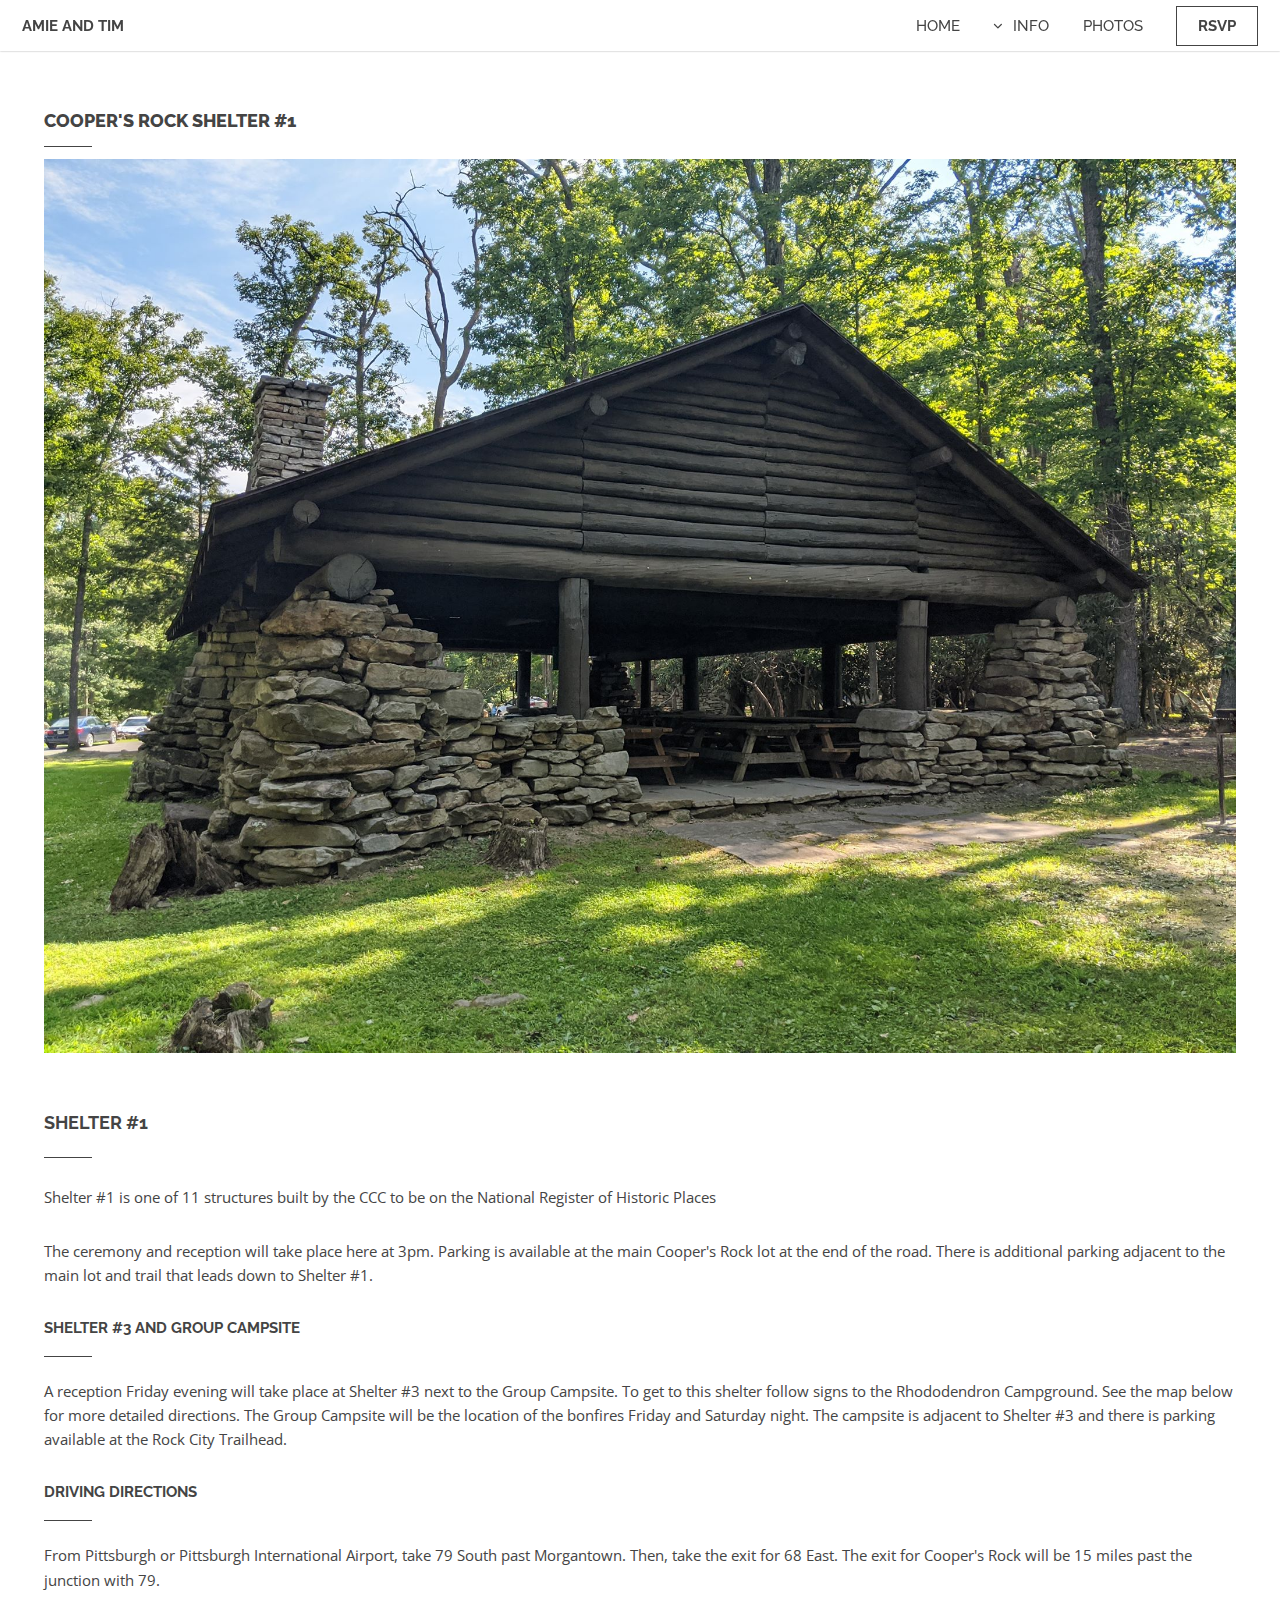
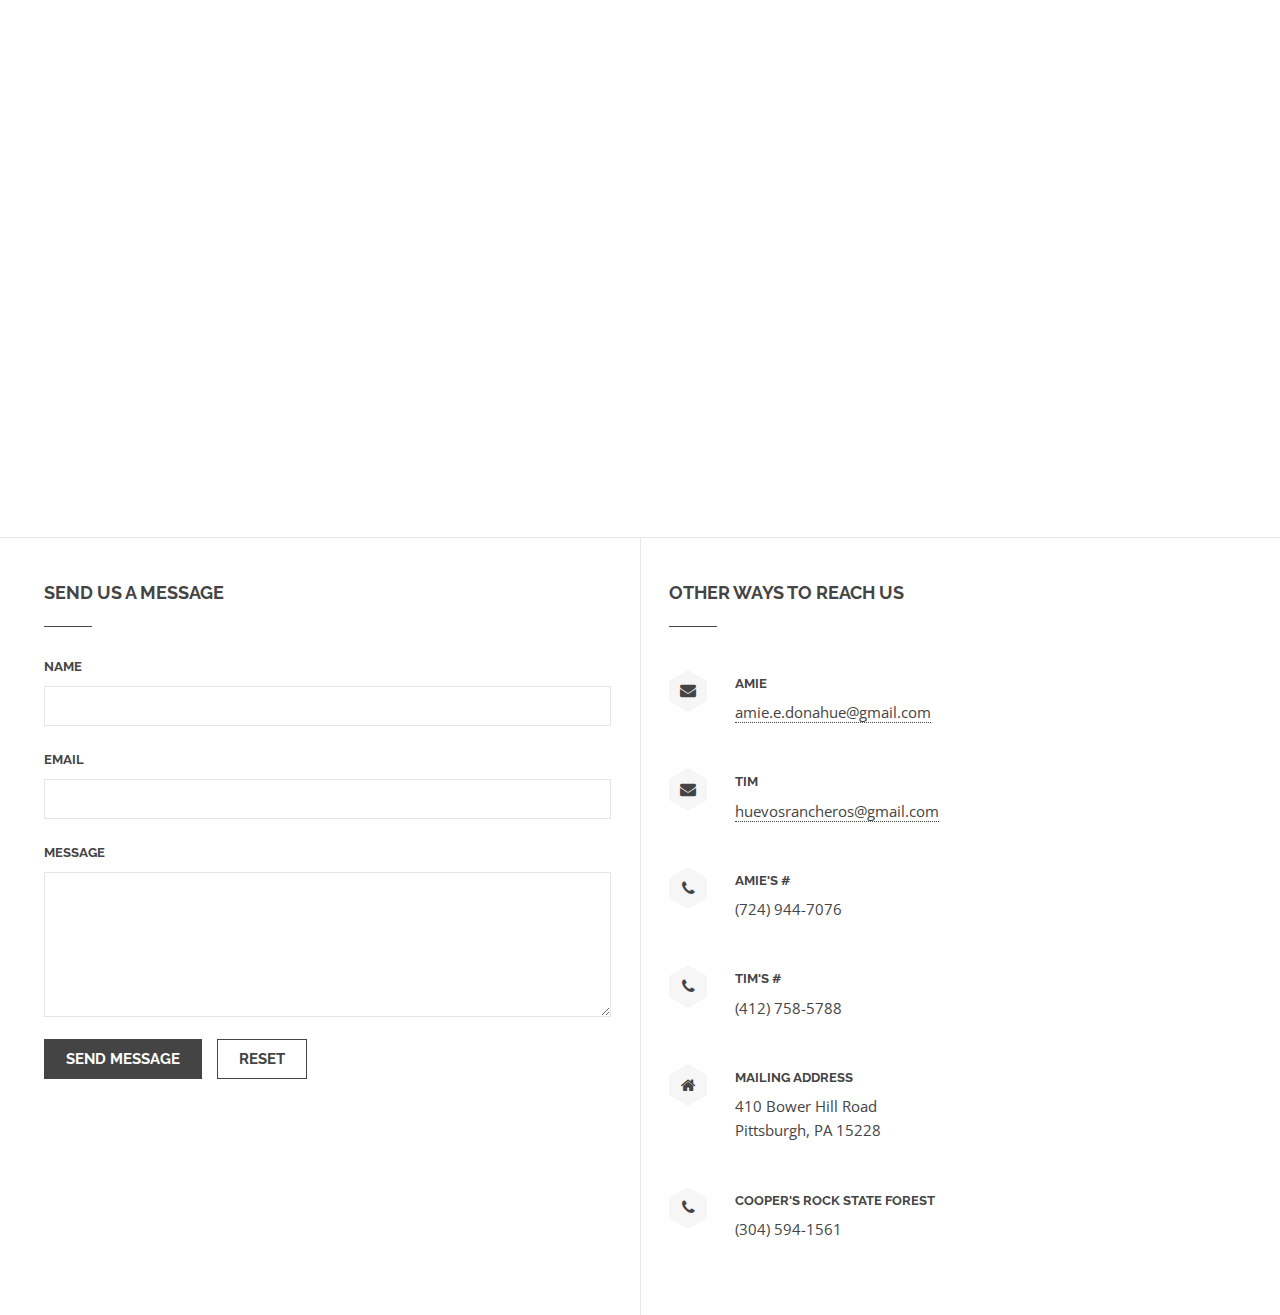
<file: venue.html>
<!DOCTYPE HTML>
<!--
	Slate by Pixelarity
	pixelarity.com | hello@pixelarity.com
	License: pixelarity.com/license
-->
<html>
	<head>
		<title>Untitled</title>
		<meta charset="utf-8" />
		<meta name="viewport" content="width=device-width, initial-scale=1, user-scalable=no" />
		<link rel="stylesheet" href="assets/css/main.css" />
		<noscript><link rel="stylesheet" href="assets/css/noscript.css" /></noscript>
	</head>
	<body class="is-preload">

		<!-- Header -->
		<header id="header">
			<h1><a href="index.html">Amie and Tim <span></span></a></h1>
			<nav id="nav">
				<ul>
					<li><a href="index.html">Home</a></li>
					<li>
						<a href="#" class="submenu fa-angle-down">Info</a>
						<ul>
							<li><a href="venue.html">Venue</a></li>
							<li><a href="food.html">Food</a></li>
							<li><a href="music.html">Music</a></li>
						<li>
								<a href="#">Lodging</a>
								<ul>
									<li><a href="camping.html">Camping</a></li>
									<li><a href="RVcamping.html">RV Camping</a></li>
									<li><a href="hotels.html">Hotel</a></li>
									<li><a href="Airbnb.html">AirBnb, etc</a></li>
								</ul>
							</li>
						</ul>
					</li>
					<li><a href="photos.html">Photos</a></li>
					<li><a href="https://docs.google.com/forms/d/e/1FAIpQLSd5od7vifE12mT96BbRP7f3dKw-f_uLr0ZZrKwOSUAn1zC1YA/viewform?usp=sf_link" target=”_blank” class="button">RSVP</a></li>
				</ul>
			</nav>
		</header>

		<!-- Main -->
			<section id="main" class="wrapper">
				<div class="inner">

					<header class="major">
						<h2>Cooper's Rock Shelter #1</h2>
						<a href="#" class="image fit"><img src="images/shelter2.jpeg" alt="" /></a>
					</header>

					<!-- Content -->
						<div class="content">
							<h2>Shelter #1</h2>
							<p>Shelter #1 is one of 11 structures built by the CCC to be on the National Register of Historic Places</p>
							<p>The ceremony and reception will take place here at 3pm. Parking is available at the main Cooper's Rock lot at the end of the road. There is additional parking adjacent to the main lot and trail that leads down to Shelter #1.</p>
							<h3>Shelter #3 and Group Campsite</h3>
							<p>A reception Friday evening will take place at Shelter #3 next to the Group Campsite. To get to this shelter follow signs to the Rhododendron Campground. See the map below for more detailed directions. The Group Campsite will be the location of the bonfires Friday and Saturday night. The campsite is adjacent to Shelter #3 and there is parking available at the Rock City Trailhead.</p>
							<h3>Driving Directions</h3>
							<p>From Pittsburgh or Pittsburgh International Airport, take 79 South past Morgantown. Then, take the exit for 68 East. The exit for Cooper's Rock will be 15 miles past the junction with 79.</p>
					
							<iframe src="https://www.google.com/maps/d/u/0/embed?mid=14oe0k_FNxTo_PKRz-NwDeFBtJTge-3Q&ehbc=2E312F" width="640" height="480"></iframe>
							<!--
							<ul>
								<li>Faucibus orci lobortis ac adipiscing integer.</li>
								<li>Col accumsan arcu mi aliquet placerat.</li>
								<li>Lobortis vestibulum ut magna tempor massa nascetur.</li>
								<li>Blandit massa non blandit tempor interdum.</li>
								<li>Lacinia mattis arcu nascetur lobortis.</li>
							</ul>
						-->
						</div>

				</div>
			</section>

		<!-- Contact -->
		<section id="contact" class="wrapper split">
			<div class="inner">
				<section>
					<h2>Send us a message</h2>
					<form method="post" action="https://formspree.io/f/maykoayr">
						<div class="row gtr-uniform">
							<div class="col-6 col-12-large col-6-medium col-12-xsmall">
								<label for="name">Name</label>
								<input type="text" name="name" id="name" />
							</div>
							<div class="col-6 col-12-large col-6-medium col-12-xsmall">
								<label for="email">Email</label>
								<input type="email" name="email" id="email" />
							</div>
							<div class="col-12">
								<label for="message">Message</label>
								<textarea name="message" id="message" rows="5"></textarea>
							</div>
							<div class="col-12">
								<ul class="actions">
									<li><input type="submit" value="Send Message" class="primary" /></li>
									<li><input type="reset" value="Reset" /></li>
								</ul>
							</div>
						</div>
					</form>
				</section>
				<section>
					<h2>Other ways to reach us</h2>
					<ul class="bulleted-icons">
						<li>
							<span class="icon-wrapper"><span class="icon fa-envelope"></span></span>
							<h3>Amie</h3>
							<p><a href="mailto:amie.e.donahue@gmail.com">amie.e.donahue@gmail.com</a></p>
						</li>
						<li>
							<span class="icon-wrapper"><span class="icon fa-envelope"></span></span>
							<h3>Tim</h3>
							<p><a href="mailto:huevosrancheros@gmail.com">huevosrancheros@gmail.com</a></p>
						</li>
						<li>
							<span class="icon-wrapper"><span class="icon fa-phone"></span></span>
							<h3>Amie's #</h3>
							<p>(724) 944-7076</p>
						</li>
						<li>
							<span class="icon-wrapper"><span class="icon fa-phone"></span></span>
							<h3>Tim's #</h3>
							<p>(412) 758-5788</p>
						</li>
						<li>
							<span class="icon-wrapper"><span class="icon fa-home"></span></span>
							<h3>Mailing Address</h3>
							<p>410 Bower Hill Road<br />
							Pittsburgh, PA 15228<br />
							</p>
						</li>
						<li>
							<span class="icon-wrapper"><span class="icon fa-phone"></span></span>
							<h3>Cooper's Rock State Forest</h3>
							<p>(304) 594-1561</p>
						</li>
					</ul>
				</section>
			</div>
		</section>

	<!-- Footer
		<footer id="footer">
			<div class="inner">
				<p class="copyright">&copy; Untitled Corp. All rights reserved. Lorem ipsum dolor sit amet feugiat tempus aliquam.</p>
				<ul class="menu">
					<li><a href="#">Terms<span> of Use</span></a></li>
					<li><a href="#">Privacy<span> Policy</span></a></li>
					<li><a href="#">Legal<span> Information</span></a></li>
				</ul>
			</div>
		</footer>
	-->

	<!-- Scripts -->
		<script src="assets/js/jquery.min.js"></script>
		<script src="assets/js/jquery.dropotron.min.js"></script>
		<script src="assets/js/jquery.scrollex.min.js"></script>
		<script src="assets/js/browser.min.js"></script>
		<script src="assets/js/breakpoints.min.js"></script>
		<script src="assets/js/util.js"></script>
		<script src="assets/js/main.js"></script>

	</body>
</html>
</file>
<file: assets/css/noscript.css>
/*
	Slate by Pixelarity
	pixelarity.com | hello@pixelarity.com
	License: pixelarity.com/license
*/

/* Banner */

	#banner > article {
		display: none;
	}

		#banner > article:first-child {
			background-image: url("../../images/slide01.jpg");
			display: block !important;
			opacity: 1 !important;
			visibility: visible !important;
		}
</file>
<file: assets/css/main.css>
@import url(font-awesome.min.css);
@import url("https://fonts.googleapis.com/css?family=Open+Sans:400italic,600italic,400,600|Raleway:500,700,800");

/*
	Slate by Pixelarity
	pixelarity.com | hello@pixelarity.com
	License: pixelarity.com/license
*/

html, body, div, span, applet, object,
iframe, h1, h2, h3, h4, h5, h6, p, blockquote,
pre, a, abbr, acronym, address, big, cite,
code, del, dfn, em, img, ins, kbd, q, s, samp,
small, strike, strong, sub, sup, tt, var, b,
u, i, center, dl, dt, dd, ol, ul, li, fieldset,
form, label, legend, table, caption, tbody,
tfoot, thead, tr, th, td, article, aside,
canvas, details, embed, figure, figcaption,
footer, header, hgroup, menu, nav, output, ruby,
section, summary, time, mark, audio, video {
	margin: 0;
	padding: 0;
	border: 0;
	font-size: 100%;
	font: inherit;
	vertical-align: baseline;}

article, aside, details, figcaption, figure,
footer, header, hgroup, menu, nav, section {
	display: block;}

body {
	line-height: 1;
}

ol, ul {
	list-style: none;
}

blockquote, q {
	quotes: none;
}

	blockquote:before, blockquote:after, q:before, q:after {
		content: '';
		content: none;
	}

table {
	border-collapse: collapse;
	border-spacing: 0;
}

body {
	-webkit-text-size-adjust: none;
}

mark {
	background-color: transparent;
	color: inherit;
}

input::-moz-focus-inner {
	border: 0;
	padding: 0;
}

input, select, textarea {
	-moz-appearance: none;
	-webkit-appearance: none;
	-ms-appearance: none;
	appearance: none;
}

/* Basic */

	@-ms-viewport {
		width: device-width;
	}

	body {
		-ms-overflow-style: scrollbar;
	}

	@media screen and (max-width: 480px) {

		html, body {
			min-width: 320px;
		}

	}

	html {
		box-sizing: border-box;
	}

	*, *:before, *:after {
		box-sizing: inherit;
	}

	body {
		background: #fff;
	}

		body.is-preload *, body.is-preload *:before, body.is-preload *:after {
			-moz-animation: none !important;
			-webkit-animation: none !important;
			-ms-animation: none !important;
			animation: none !important;
			-moz-transition: none !important;
			-webkit-transition: none !important;
			-ms-transition: none !important;
			transition: none !important;
		}

/* Type */

	body {
		background-color: #fff;
		color: #444;
	}

	body, input, select, textarea {
		font-family: "Open Sans", Helvetica, sans-serif;
		font-size: 13pt;
		font-weight: 400;
		line-height: 1.65em;
	}

		@media screen and (max-width: 1680px) {

			body, input, select, textarea {
				font-size: 11pt;
			}

		}

	a {
		-moz-transition: border-bottom-color 0.2s ease-in-out;
		-webkit-transition: border-bottom-color 0.2s ease-in-out;
		-ms-transition: border-bottom-color 0.2s ease-in-out;
		transition: border-bottom-color 0.2s ease-in-out;
		border-bottom: dotted 1px;
		text-decoration: none;
	}

		a:hover {
			border-bottom-color: transparent;
		}

	strong, b {
		font-weight: 600;
	}

	em, i {
		font-style: italic;
	}

	p {
		margin: 0 0 2em 0;
	}

	h1, h2, h3, h4, h5, h6 {
		font-family: "Raleway", Helvetica, sans-serif;
		font-weight: 700;
		line-height: 1em;
		margin: 0 0 1.5em 0;
		padding-bottom: 1.25em;
		position: relative;
		text-transform: uppercase;
	}

		h1:after, h2:after, h3:after, h4:after, h5:after, h6:after {
			border-bottom: solid 1px;
			bottom: 0;
			content: '';
			display: inline-block;
			left: 0;
			position: absolute;
			width: 3rem;
		}

		h1 a, h2 a, h3 a, h4 a, h5 a, h6 a {
			border-bottom: 0;
			color: inherit;
			text-decoration: none;
		}

		h1.alt, h2.alt, h3.alt, h4.alt, h5.alt, h6.alt {
			margin: 0 0 1em 0;
			padding-bottom: 0;
		}

			h1.alt:after, h2.alt:after, h3.alt:after, h4.alt:after, h5.alt:after, h6.alt:after {
				display: none;
			}

	h2 {
		font-size: 1.25em;
		line-height: 1.25em;
	}

	h3 {
		font-size: 1em;
		line-height: 1.5em;
	}

	h4 {
		font-size: 1.1em;
		line-height: 1.5em;
	}

	h5 {
		font-size: 0.9em;
		line-height: 1.5em;
	}

	h6 {
		font-size: 0.7em;
		line-height: 1.5em;
	}

	@media screen and (max-width: 736px) {

		h2 {
			line-height: 1.5em;
		}

	}

	sub {
		font-size: 0.8em;
		position: relative;
		top: 0.5em;
	}

	sup {
		font-size: 0.8em;
		position: relative;
		top: -0.5em;
	}

	blockquote {
		border-left: solid 4px;
		font-style: italic;
		margin: 0 0 2em 0;
		padding: 0.5em 0 0.5em 2em;
	}

	code {
		border: solid 1px;
		font-family: "Courier New", monospace;
		font-size: 0.9em;
		margin: 0 0.25em;
		padding: 0.25em 0.65em;
	}

	pre {
		-webkit-overflow-scrolling: touch;
		font-family: "Courier New", monospace;
		font-size: 0.9em;
		margin: 0 0 2em 0;
	}

		pre code {
			display: block;
			line-height: 1.75em;
			padding: 1em 1.5em;
			overflow-x: auto;
		}

	hr {
		border: 0;
		border-bottom: solid 1px;
		margin: 2em 0;
	}

		hr.major {
			margin: 3em 0;
		}

	.align-left {
		text-align: left;
	}

	.align-center {
		text-align: center;
	}

	.align-right {
		text-align: right;
	}

	input, select, textarea {
		color: #444;
	}

	a {
		color: #444;
	}

	strong, b {
		color: #444;
	}

	h1, h2, h3, h4, h5, h6 {
		color: #444;
	}

	blockquote {
		border-left-color: #e6e6e6;
	}

	code {
		background: #f6f6f6;
		border-color: #e6e6e6;
	}

	hr {
		border-bottom-color: #e6e6e6;
	}

/* Row */

	.row {
		display: flex;
		flex-wrap: wrap;
		box-sizing: border-box;
		align-items: stretch;
	}

		.row > * {
			box-sizing: border-box;
		}

		.row.gtr-uniform > * > :last-child {
			margin-bottom: 0;
		}

		.row.aln-left {
			justify-content: flex-start;
		}

		.row.aln-center {
			justify-content: center;
		}

		.row.aln-right {
			justify-content: flex-end;
		}

		.row.aln-top {
			align-items: flex-start;
		}

		.row.aln-middle {
			align-items: center;
		}

		.row.aln-bottom {
			align-items: flex-end;
		}

		.row > .imp {
			order: -1;
		}

		.row > .col-1 {
			width: 8.3333333333%;
		}

		.row > .off-1 {
			margin-left: 8.3333333333%;
		}

		.row > .col-2 {
			width: 16.6666666667%;
		}

		.row > .off-2 {
			margin-left: 16.6666666667%;
		}

		.row > .col-3 {
			width: 25%;
		}

		.row > .off-3 {
			margin-left: 25%;
		}

		.row > .col-4 {
			width: 33.3333333333%;
		}

		.row > .off-4 {
			margin-left: 33.3333333333%;
		}

		.row > .col-5 {
			width: 41.6666666667%;
		}

		.row > .off-5 {
			margin-left: 41.6666666667%;
		}

		.row > .col-6 {
			width: 50%;
		}

		.row > .off-6 {
			margin-left: 50%;
		}

		.row > .col-7 {
			width: 58.3333333333%;
		}

		.row > .off-7 {
			margin-left: 58.3333333333%;
		}

		.row > .col-8 {
			width: 66.6666666667%;
		}

		.row > .off-8 {
			margin-left: 66.6666666667%;
		}

		.row > .col-9 {
			width: 75%;
		}

		.row > .off-9 {
			margin-left: 75%;
		}

		.row > .col-10 {
			width: 83.3333333333%;
		}

		.row > .off-10 {
			margin-left: 83.3333333333%;
		}

		.row > .col-11 {
			width: 91.6666666667%;
		}

		.row > .off-11 {
			margin-left: 91.6666666667%;
		}

		.row > .col-12 {
			width: 100%;
		}

		.row > .off-12 {
			margin-left: 100%;
		}

		.row.gtr-0 {
			margin-top: 0;
			margin-left: 0em;
		}

			.row.gtr-0 > * {
				padding: 0 0 0 0em;
			}

			.row.gtr-0.gtr-uniform {
				margin-top: 0em;
			}

				.row.gtr-0.gtr-uniform > * {
					padding-top: 0em;
				}

		.row.gtr-25 {
			margin-top: 0;
			margin-left: -0.5em;
		}

			.row.gtr-25 > * {
				padding: 0 0 0 0.5em;
			}

			.row.gtr-25.gtr-uniform {
				margin-top: -0.5em;
			}

				.row.gtr-25.gtr-uniform > * {
					padding-top: 0.5em;
				}

		.row.gtr-50 {
			margin-top: 0;
			margin-left: -1em;
		}

			.row.gtr-50 > * {
				padding: 0 0 0 1em;
			}

			.row.gtr-50.gtr-uniform {
				margin-top: -1em;
			}

				.row.gtr-50.gtr-uniform > * {
					padding-top: 1em;
				}

		.row {
			margin-top: 0;
			margin-left: -2em;
		}

			.row > * {
				padding: 0 0 0 2em;
			}

			.row.gtr-uniform {
				margin-top: -2em;
			}

				.row.gtr-uniform > * {
					padding-top: 2em;
				}

		.row.gtr-150 {
			margin-top: 0;
			margin-left: -3em;
		}

			.row.gtr-150 > * {
				padding: 0 0 0 3em;
			}

			.row.gtr-150.gtr-uniform {
				margin-top: -3em;
			}

				.row.gtr-150.gtr-uniform > * {
					padding-top: 3em;
				}

		.row.gtr-200 {
			margin-top: 0;
			margin-left: -4em;
		}

			.row.gtr-200 > * {
				padding: 0 0 0 4em;
			}

			.row.gtr-200.gtr-uniform {
				margin-top: -4em;
			}

				.row.gtr-200.gtr-uniform > * {
					padding-top: 4em;
				}

		@media screen and (max-width: 1680px) {

			.row {
				display: flex;
				flex-wrap: wrap;
				box-sizing: border-box;
				align-items: stretch;
			}

				.row > * {
					box-sizing: border-box;
				}

				.row.gtr-uniform > * > :last-child {
					margin-bottom: 0;
				}

				.row.aln-left {
					justify-content: flex-start;
				}

				.row.aln-center {
					justify-content: center;
				}

				.row.aln-right {
					justify-content: flex-end;
				}

				.row.aln-top {
					align-items: flex-start;
				}

				.row.aln-middle {
					align-items: center;
				}

				.row.aln-bottom {
					align-items: flex-end;
				}

				.row > .imp-xlarge {
					order: -1;
				}

				.row > .col-1-xlarge {
					width: 8.3333333333%;
				}

				.row > .off-1-xlarge {
					margin-left: 8.3333333333%;
				}

				.row > .col-2-xlarge {
					width: 16.6666666667%;
				}

				.row > .off-2-xlarge {
					margin-left: 16.6666666667%;
				}

				.row > .col-3-xlarge {
					width: 25%;
				}

				.row > .off-3-xlarge {
					margin-left: 25%;
				}

				.row > .col-4-xlarge {
					width: 33.3333333333%;
				}

				.row > .off-4-xlarge {
					margin-left: 33.3333333333%;
				}

				.row > .col-5-xlarge {
					width: 41.6666666667%;
				}

				.row > .off-5-xlarge {
					margin-left: 41.6666666667%;
				}

				.row > .col-6-xlarge {
					width: 50%;
				}

				.row > .off-6-xlarge {
					margin-left: 50%;
				}

				.row > .col-7-xlarge {
					width: 58.3333333333%;
				}

				.row > .off-7-xlarge {
					margin-left: 58.3333333333%;
				}

				.row > .col-8-xlarge {
					width: 66.6666666667%;
				}

				.row > .off-8-xlarge {
					margin-left: 66.6666666667%;
				}

				.row > .col-9-xlarge {
					width: 75%;
				}

				.row > .off-9-xlarge {
					margin-left: 75%;
				}

				.row > .col-10-xlarge {
					width: 83.3333333333%;
				}

				.row > .off-10-xlarge {
					margin-left: 83.3333333333%;
				}

				.row > .col-11-xlarge {
					width: 91.6666666667%;
				}

				.row > .off-11-xlarge {
					margin-left: 91.6666666667%;
				}

				.row > .col-12-xlarge {
					width: 100%;
				}

				.row > .off-12-xlarge {
					margin-left: 100%;
				}

				.row.gtr-0 {
					margin-top: 0;
					margin-left: 0em;
				}

					.row.gtr-0 > * {
						padding: 0 0 0 0em;
					}

					.row.gtr-0.gtr-uniform {
						margin-top: 0em;
					}

						.row.gtr-0.gtr-uniform > * {
							padding-top: 0em;
						}

				.row.gtr-25 {
					margin-top: 0;
					margin-left: -0.5em;
				}

					.row.gtr-25 > * {
						padding: 0 0 0 0.5em;
					}

					.row.gtr-25.gtr-uniform {
						margin-top: -0.5em;
					}

						.row.gtr-25.gtr-uniform > * {
							padding-top: 0.5em;
						}

				.row.gtr-50 {
					margin-top: 0;
					margin-left: -1em;
				}

					.row.gtr-50 > * {
						padding: 0 0 0 1em;
					}

					.row.gtr-50.gtr-uniform {
						margin-top: -1em;
					}

						.row.gtr-50.gtr-uniform > * {
							padding-top: 1em;
						}

				.row {
					margin-top: 0;
					margin-left: -2em;
				}

					.row > * {
						padding: 0 0 0 2em;
					}

					.row.gtr-uniform {
						margin-top: -2em;
					}

						.row.gtr-uniform > * {
							padding-top: 2em;
						}

				.row.gtr-150 {
					margin-top: 0;
					margin-left: -3em;
				}

					.row.gtr-150 > * {
						padding: 0 0 0 3em;
					}

					.row.gtr-150.gtr-uniform {
						margin-top: -3em;
					}

						.row.gtr-150.gtr-uniform > * {
							padding-top: 3em;
						}

				.row.gtr-200 {
					margin-top: 0;
					margin-left: -4em;
				}

					.row.gtr-200 > * {
						padding: 0 0 0 4em;
					}

					.row.gtr-200.gtr-uniform {
						margin-top: -4em;
					}

						.row.gtr-200.gtr-uniform > * {
							padding-top: 4em;
						}

		}

		@media screen and (max-width: 1280px) {

			.row {
				display: flex;
				flex-wrap: wrap;
				box-sizing: border-box;
				align-items: stretch;
			}

				.row > * {
					box-sizing: border-box;
				}

				.row.gtr-uniform > * > :last-child {
					margin-bottom: 0;
				}

				.row.aln-left {
					justify-content: flex-start;
				}

				.row.aln-center {
					justify-content: center;
				}

				.row.aln-right {
					justify-content: flex-end;
				}

				.row.aln-top {
					align-items: flex-start;
				}

				.row.aln-middle {
					align-items: center;
				}

				.row.aln-bottom {
					align-items: flex-end;
				}

				.row > .imp-large {
					order: -1;
				}

				.row > .col-1-large {
					width: 8.3333333333%;
				}

				.row > .off-1-large {
					margin-left: 8.3333333333%;
				}

				.row > .col-2-large {
					width: 16.6666666667%;
				}

				.row > .off-2-large {
					margin-left: 16.6666666667%;
				}

				.row > .col-3-large {
					width: 25%;
				}

				.row > .off-3-large {
					margin-left: 25%;
				}

				.row > .col-4-large {
					width: 33.3333333333%;
				}

				.row > .off-4-large {
					margin-left: 33.3333333333%;
				}

				.row > .col-5-large {
					width: 41.6666666667%;
				}

				.row > .off-5-large {
					margin-left: 41.6666666667%;
				}

				.row > .col-6-large {
					width: 50%;
				}

				.row > .off-6-large {
					margin-left: 50%;
				}

				.row > .col-7-large {
					width: 58.3333333333%;
				}

				.row > .off-7-large {
					margin-left: 58.3333333333%;
				}

				.row > .col-8-large {
					width: 66.6666666667%;
				}

				.row > .off-8-large {
					margin-left: 66.6666666667%;
				}

				.row > .col-9-large {
					width: 75%;
				}

				.row > .off-9-large {
					margin-left: 75%;
				}

				.row > .col-10-large {
					width: 83.3333333333%;
				}

				.row > .off-10-large {
					margin-left: 83.3333333333%;
				}

				.row > .col-11-large {
					width: 91.6666666667%;
				}

				.row > .off-11-large {
					margin-left: 91.6666666667%;
				}

				.row > .col-12-large {
					width: 100%;
				}

				.row > .off-12-large {
					margin-left: 100%;
				}

				.row.gtr-0 {
					margin-top: 0;
					margin-left: 0em;
				}

					.row.gtr-0 > * {
						padding: 0 0 0 0em;
					}

					.row.gtr-0.gtr-uniform {
						margin-top: 0em;
					}

						.row.gtr-0.gtr-uniform > * {
							padding-top: 0em;
						}

				.row.gtr-25 {
					margin-top: 0;
					margin-left: -0.375em;
				}

					.row.gtr-25 > * {
						padding: 0 0 0 0.375em;
					}

					.row.gtr-25.gtr-uniform {
						margin-top: -0.375em;
					}

						.row.gtr-25.gtr-uniform > * {
							padding-top: 0.375em;
						}

				.row.gtr-50 {
					margin-top: 0;
					margin-left: -0.75em;
				}

					.row.gtr-50 > * {
						padding: 0 0 0 0.75em;
					}

					.row.gtr-50.gtr-uniform {
						margin-top: -0.75em;
					}

						.row.gtr-50.gtr-uniform > * {
							padding-top: 0.75em;
						}

				.row {
					margin-top: 0;
					margin-left: -1.5em;
				}

					.row > * {
						padding: 0 0 0 1.5em;
					}

					.row.gtr-uniform {
						margin-top: -1.5em;
					}

						.row.gtr-uniform > * {
							padding-top: 1.5em;
						}

				.row.gtr-150 {
					margin-top: 0;
					margin-left: -2.25em;
				}

					.row.gtr-150 > * {
						padding: 0 0 0 2.25em;
					}

					.row.gtr-150.gtr-uniform {
						margin-top: -2.25em;
					}

						.row.gtr-150.gtr-uniform > * {
							padding-top: 2.25em;
						}

				.row.gtr-200 {
					margin-top: 0;
					margin-left: -3em;
				}

					.row.gtr-200 > * {
						padding: 0 0 0 3em;
					}

					.row.gtr-200.gtr-uniform {
						margin-top: -3em;
					}

						.row.gtr-200.gtr-uniform > * {
							padding-top: 3em;
						}

		}

		@media screen and (max-width: 980px) {

			.row {
				display: flex;
				flex-wrap: wrap;
				box-sizing: border-box;
				align-items: stretch;
			}

				.row > * {
					box-sizing: border-box;
				}

				.row.gtr-uniform > * > :last-child {
					margin-bottom: 0;
				}

				.row.aln-left {
					justify-content: flex-start;
				}

				.row.aln-center {
					justify-content: center;
				}

				.row.aln-right {
					justify-content: flex-end;
				}

				.row.aln-top {
					align-items: flex-start;
				}

				.row.aln-middle {
					align-items: center;
				}

				.row.aln-bottom {
					align-items: flex-end;
				}

				.row > .imp-medium {
					order: -1;
				}

				.row > .col-1-medium {
					width: 8.3333333333%;
				}

				.row > .off-1-medium {
					margin-left: 8.3333333333%;
				}

				.row > .col-2-medium {
					width: 16.6666666667%;
				}

				.row > .off-2-medium {
					margin-left: 16.6666666667%;
				}

				.row > .col-3-medium {
					width: 25%;
				}

				.row > .off-3-medium {
					margin-left: 25%;
				}

				.row > .col-4-medium {
					width: 33.3333333333%;
				}

				.row > .off-4-medium {
					margin-left: 33.3333333333%;
				}

				.row > .col-5-medium {
					width: 41.6666666667%;
				}

				.row > .off-5-medium {
					margin-left: 41.6666666667%;
				}

				.row > .col-6-medium {
					width: 50%;
				}

				.row > .off-6-medium {
					margin-left: 50%;
				}

				.row > .col-7-medium {
					width: 58.3333333333%;
				}

				.row > .off-7-medium {
					margin-left: 58.3333333333%;
				}

				.row > .col-8-medium {
					width: 66.6666666667%;
				}

				.row > .off-8-medium {
					margin-left: 66.6666666667%;
				}

				.row > .col-9-medium {
					width: 75%;
				}

				.row > .off-9-medium {
					margin-left: 75%;
				}

				.row > .col-10-medium {
					width: 83.3333333333%;
				}

				.row > .off-10-medium {
					margin-left: 83.3333333333%;
				}

				.row > .col-11-medium {
					width: 91.6666666667%;
				}

				.row > .off-11-medium {
					margin-left: 91.6666666667%;
				}

				.row > .col-12-medium {
					width: 100%;
				}

				.row > .off-12-medium {
					margin-left: 100%;
				}

				.row.gtr-0 {
					margin-top: 0;
					margin-left: 0em;
				}

					.row.gtr-0 > * {
						padding: 0 0 0 0em;
					}

					.row.gtr-0.gtr-uniform {
						margin-top: 0em;
					}

						.row.gtr-0.gtr-uniform > * {
							padding-top: 0em;
						}

				.row.gtr-25 {
					margin-top: 0;
					margin-left: -0.375em;
				}

					.row.gtr-25 > * {
						padding: 0 0 0 0.375em;
					}

					.row.gtr-25.gtr-uniform {
						margin-top: -0.375em;
					}

						.row.gtr-25.gtr-uniform > * {
							padding-top: 0.375em;
						}

				.row.gtr-50 {
					margin-top: 0;
					margin-left: -0.75em;
				}

					.row.gtr-50 > * {
						padding: 0 0 0 0.75em;
					}

					.row.gtr-50.gtr-uniform {
						margin-top: -0.75em;
					}

						.row.gtr-50.gtr-uniform > * {
							padding-top: 0.75em;
						}

				.row {
					margin-top: 0;
					margin-left: -1.5em;
				}

					.row > * {
						padding: 0 0 0 1.5em;
					}

					.row.gtr-uniform {
						margin-top: -1.5em;
					}

						.row.gtr-uniform > * {
							padding-top: 1.5em;
						}

				.row.gtr-150 {
					margin-top: 0;
					margin-left: -2.25em;
				}

					.row.gtr-150 > * {
						padding: 0 0 0 2.25em;
					}

					.row.gtr-150.gtr-uniform {
						margin-top: -2.25em;
					}

						.row.gtr-150.gtr-uniform > * {
							padding-top: 2.25em;
						}

				.row.gtr-200 {
					margin-top: 0;
					margin-left: -3em;
				}

					.row.gtr-200 > * {
						padding: 0 0 0 3em;
					}

					.row.gtr-200.gtr-uniform {
						margin-top: -3em;
					}

						.row.gtr-200.gtr-uniform > * {
							padding-top: 3em;
						}

		}

		@media screen and (max-width: 736px) {

			.row {
				display: flex;
				flex-wrap: wrap;
				box-sizing: border-box;
				align-items: stretch;
			}

				.row > * {
					box-sizing: border-box;
				}

				.row.gtr-uniform > * > :last-child {
					margin-bottom: 0;
				}

				.row.aln-left {
					justify-content: flex-start;
				}

				.row.aln-center {
					justify-content: center;
				}

				.row.aln-right {
					justify-content: flex-end;
				}

				.row.aln-top {
					align-items: flex-start;
				}

				.row.aln-middle {
					align-items: center;
				}

				.row.aln-bottom {
					align-items: flex-end;
				}

				.row > .imp-small {
					order: -1;
				}

				.row > .col-1-small {
					width: 8.3333333333%;
				}

				.row > .off-1-small {
					margin-left: 8.3333333333%;
				}

				.row > .col-2-small {
					width: 16.6666666667%;
				}

				.row > .off-2-small {
					margin-left: 16.6666666667%;
				}

				.row > .col-3-small {
					width: 25%;
				}

				.row > .off-3-small {
					margin-left: 25%;
				}

				.row > .col-4-small {
					width: 33.3333333333%;
				}

				.row > .off-4-small {
					margin-left: 33.3333333333%;
				}

				.row > .col-5-small {
					width: 41.6666666667%;
				}

				.row > .off-5-small {
					margin-left: 41.6666666667%;
				}

				.row > .col-6-small {
					width: 50%;
				}

				.row > .off-6-small {
					margin-left: 50%;
				}

				.row > .col-7-small {
					width: 58.3333333333%;
				}

				.row > .off-7-small {
					margin-left: 58.3333333333%;
				}

				.row > .col-8-small {
					width: 66.6666666667%;
				}

				.row > .off-8-small {
					margin-left: 66.6666666667%;
				}

				.row > .col-9-small {
					width: 75%;
				}

				.row > .off-9-small {
					margin-left: 75%;
				}

				.row > .col-10-small {
					width: 83.3333333333%;
				}

				.row > .off-10-small {
					margin-left: 83.3333333333%;
				}

				.row > .col-11-small {
					width: 91.6666666667%;
				}

				.row > .off-11-small {
					margin-left: 91.6666666667%;
				}

				.row > .col-12-small {
					width: 100%;
				}

				.row > .off-12-small {
					margin-left: 100%;
				}

				.row.gtr-0 {
					margin-top: 0;
					margin-left: 0em;
				}

					.row.gtr-0 > * {
						padding: 0 0 0 0em;
					}

					.row.gtr-0.gtr-uniform {
						margin-top: 0em;
					}

						.row.gtr-0.gtr-uniform > * {
							padding-top: 0em;
						}

				.row.gtr-25 {
					margin-top: 0;
					margin-left: -0.3125em;
				}

					.row.gtr-25 > * {
						padding: 0 0 0 0.3125em;
					}

					.row.gtr-25.gtr-uniform {
						margin-top: -0.3125em;
					}

						.row.gtr-25.gtr-uniform > * {
							padding-top: 0.3125em;
						}

				.row.gtr-50 {
					margin-top: 0;
					margin-left: -0.625em;
				}

					.row.gtr-50 > * {
						padding: 0 0 0 0.625em;
					}

					.row.gtr-50.gtr-uniform {
						margin-top: -0.625em;
					}

						.row.gtr-50.gtr-uniform > * {
							padding-top: 0.625em;
						}

				.row {
					margin-top: 0;
					margin-left: -1.25em;
				}

					.row > * {
						padding: 0 0 0 1.25em;
					}

					.row.gtr-uniform {
						margin-top: -1.25em;
					}

						.row.gtr-uniform > * {
							padding-top: 1.25em;
						}

				.row.gtr-150 {
					margin-top: 0;
					margin-left: -1.875em;
				}

					.row.gtr-150 > * {
						padding: 0 0 0 1.875em;
					}

					.row.gtr-150.gtr-uniform {
						margin-top: -1.875em;
					}

						.row.gtr-150.gtr-uniform > * {
							padding-top: 1.875em;
						}

				.row.gtr-200 {
					margin-top: 0;
					margin-left: -2.5em;
				}

					.row.gtr-200 > * {
						padding: 0 0 0 2.5em;
					}

					.row.gtr-200.gtr-uniform {
						margin-top: -2.5em;
					}

						.row.gtr-200.gtr-uniform > * {
							padding-top: 2.5em;
						}

		}

		@media screen and (max-width: 480px) {

			.row {
				display: flex;
				flex-wrap: wrap;
				box-sizing: border-box;
				align-items: stretch;
			}

				.row > * {
					box-sizing: border-box;
				}

				.row.gtr-uniform > * > :last-child {
					margin-bottom: 0;
				}

				.row.aln-left {
					justify-content: flex-start;
				}

				.row.aln-center {
					justify-content: center;
				}

				.row.aln-right {
					justify-content: flex-end;
				}

				.row.aln-top {
					align-items: flex-start;
				}

				.row.aln-middle {
					align-items: center;
				}

				.row.aln-bottom {
					align-items: flex-end;
				}

				.row > .imp-xsmall {
					order: -1;
				}

				.row > .col-1-xsmall {
					width: 8.3333333333%;
				}

				.row > .off-1-xsmall {
					margin-left: 8.3333333333%;
				}

				.row > .col-2-xsmall {
					width: 16.6666666667%;
				}

				.row > .off-2-xsmall {
					margin-left: 16.6666666667%;
				}

				.row > .col-3-xsmall {
					width: 25%;
				}

				.row > .off-3-xsmall {
					margin-left: 25%;
				}

				.row > .col-4-xsmall {
					width: 33.3333333333%;
				}

				.row > .off-4-xsmall {
					margin-left: 33.3333333333%;
				}

				.row > .col-5-xsmall {
					width: 41.6666666667%;
				}

				.row > .off-5-xsmall {
					margin-left: 41.6666666667%;
				}

				.row > .col-6-xsmall {
					width: 50%;
				}

				.row > .off-6-xsmall {
					margin-left: 50%;
				}

				.row > .col-7-xsmall {
					width: 58.3333333333%;
				}

				.row > .off-7-xsmall {
					margin-left: 58.3333333333%;
				}

				.row > .col-8-xsmall {
					width: 66.6666666667%;
				}

				.row > .off-8-xsmall {
					margin-left: 66.6666666667%;
				}

				.row > .col-9-xsmall {
					width: 75%;
				}

				.row > .off-9-xsmall {
					margin-left: 75%;
				}

				.row > .col-10-xsmall {
					width: 83.3333333333%;
				}

				.row > .off-10-xsmall {
					margin-left: 83.3333333333%;
				}

				.row > .col-11-xsmall {
					width: 91.6666666667%;
				}

				.row > .off-11-xsmall {
					margin-left: 91.6666666667%;
				}

				.row > .col-12-xsmall {
					width: 100%;
				}

				.row > .off-12-xsmall {
					margin-left: 100%;
				}

				.row.gtr-0 {
					margin-top: 0;
					margin-left: 0em;
				}

					.row.gtr-0 > * {
						padding: 0 0 0 0em;
					}

					.row.gtr-0.gtr-uniform {
						margin-top: 0em;
					}

						.row.gtr-0.gtr-uniform > * {
							padding-top: 0em;
						}

				.row.gtr-25 {
					margin-top: 0;
					margin-left: -0.3125em;
				}

					.row.gtr-25 > * {
						padding: 0 0 0 0.3125em;
					}

					.row.gtr-25.gtr-uniform {
						margin-top: -0.3125em;
					}

						.row.gtr-25.gtr-uniform > * {
							padding-top: 0.3125em;
						}

				.row.gtr-50 {
					margin-top: 0;
					margin-left: -0.625em;
				}

					.row.gtr-50 > * {
						padding: 0 0 0 0.625em;
					}

					.row.gtr-50.gtr-uniform {
						margin-top: -0.625em;
					}

						.row.gtr-50.gtr-uniform > * {
							padding-top: 0.625em;
						}

				.row {
					margin-top: 0;
					margin-left: -1.25em;
				}

					.row > * {
						padding: 0 0 0 1.25em;
					}

					.row.gtr-uniform {
						margin-top: -1.25em;
					}

						.row.gtr-uniform > * {
							padding-top: 1.25em;
						}

				.row.gtr-150 {
					margin-top: 0;
					margin-left: -1.875em;
				}

					.row.gtr-150 > * {
						padding: 0 0 0 1.875em;
					}

					.row.gtr-150.gtr-uniform {
						margin-top: -1.875em;
					}

						.row.gtr-150.gtr-uniform > * {
							padding-top: 1.875em;
						}

				.row.gtr-200 {
					margin-top: 0;
					margin-left: -2.5em;
				}

					.row.gtr-200 > * {
						padding: 0 0 0 2.5em;
					}

					.row.gtr-200.gtr-uniform {
						margin-top: -2.5em;
					}

						.row.gtr-200.gtr-uniform > * {
							padding-top: 2.5em;
						}

		}

/* Box */

	.box {
		border: solid 1px;
		margin-bottom: 2em;
		padding: 1.5em;
	}

		.box > :last-child,
		.box > :last-child > :last-child,
		.box > :last-child > :last-child > :last-child {
			margin-bottom: 0;
		}

		.box.alt {
			border: 0;
			padding: 0;
		}

	.box {
		border-color: #e6e6e6;
	}

/* Button */

	input[type="submit"],
	input[type="reset"],
	input[type="button"],
	button,
	.button {
		-moz-appearance: none;
		-webkit-appearance: none;
		-ms-appearance: none;
		appearance: none;
		-moz-transition: background-color 0.2s ease-in-out;
		-webkit-transition: background-color 0.2s ease-in-out;
		-ms-transition: background-color 0.2s ease-in-out;
		transition: background-color 0.2s ease-in-out;
		border: 0;
		border-radius: 0;
		cursor: pointer;
		display: inline-block;
		font-family: "Raleway", Helvetica, sans-serif;
		font-weight: 700;
		height: 2.75em;
		line-height: 2.75em;
		padding: 0 1.5em;
		text-align: center;
		text-decoration: none;
		text-transform: uppercase;
		white-space: nowrap;
	}

		input[type="submit"].icon,
		input[type="reset"].icon,
		input[type="button"].icon,
		button.icon,
		.button.icon {
			padding-left: 1.35em;
		}

			input[type="submit"].icon:before,
			input[type="reset"].icon:before,
			input[type="button"].icon:before,
			button.icon:before,
			.button.icon:before {
				margin-right: 0.5em;
			}

		input[type="submit"].fit,
		input[type="reset"].fit,
		input[type="button"].fit,
		button.fit,
		.button.fit {
			display: block;
		}

		input[type="submit"].small,
		input[type="reset"].small,
		input[type="button"].small,
		button.small,
		.button.small {
			font-size: 0.8em;
		}

		input[type="submit"].large,
		input[type="reset"].large,
		input[type="button"].large,
		button.large,
		.button.large {
			font-size: 1.35em;
		}

		input[type="submit"].disabled, input[type="submit"]:disabled,
		input[type="reset"].disabled,
		input[type="reset"]:disabled,
		input[type="button"].disabled,
		input[type="button"]:disabled,
		button.disabled,
		button:disabled,
		.button.disabled,
		.button:disabled {
			pointer-events: none;
			opacity: 0.25;
		}

	input[type="submit"],
	input[type="reset"],
	input[type="button"],
	button,
	.button {
		background-color: transparent;
		color: #444 !important;
		box-shadow: inset 0 0 0 1px #444;
	}

		input[type="submit"]:hover,
		input[type="reset"]:hover,
		input[type="button"]:hover,
		button:hover,
		.button:hover {
			background-color: #f6f6f6;
		}

		input[type="submit"]:active,
		input[type="reset"]:active,
		input[type="button"]:active,
		button:active,
		.button:active {
			background-color: #e2e2e2;
		}

		input[type="submit"].primary,
		input[type="reset"].primary,
		input[type="button"].primary,
		button.primary,
		.button.primary {
			box-shadow: none;
			background-color: #444;
			color: #fff !important;
		}

			input[type="submit"].primary:hover,
			input[type="reset"].primary:hover,
			input[type="button"].primary:hover,
			button.primary:hover,
			.button.primary:hover {
				background-color: #515151;
			}

			input[type="submit"].primary:active,
			input[type="reset"].primary:active,
			input[type="button"].primary:active,
			button.primary:active,
			.button.primary:active {
				background-color: #373737;
			}

/* Features */

	.features {
		display: -moz-flex;
		display: -webkit-flex;
		display: -ms-flex;
		display: flex;
		-moz-justify-content: space-between;
		-webkit-justify-content: space-between;
		-ms-justify-content: space-between;
		justify-content: space-between;
		position: relative;
	}

		.features > section {
			width: calc(33.33333333% - 5em);
		}

			.features > section:before {
				content: '';
				display: block;
				height: 100%;
				margin-left: -3.75em;
				position: absolute;
				top: 0;
				width: 1px;
			}

			.features > section:first-child {
				border-left: 0;
			}

				.features > section:first-child:before {
					display: none;
				}

		@media screen and (max-width: 1280px) {

			.features > section {
				width: calc(33.33333333% - 2.5em);
			}

				.features > section:before {
					margin-left: -2em;
				}

		}

		@media screen and (max-width: 980px) {

			.features {
				-moz-flex-direction: column;
				-webkit-flex-direction: column;
				-ms-flex-direction: column;
				flex-direction: column;
			}

				.features > section {
					width: 100%;
				}

					.features > section:before {
						width: 100%;
						height: 1px;
						margin-left: 0;
						position: relative;
						top: -3em;
					}

					.features > section:first-child:before {
						display: none;
					}

		}

		@media screen and (max-width: 736px) {

			.features > section:before {
				top: -2.5em;
			}

		}

	.features > section:before {
		background-color: #e6e6e6;
	}

/* Form */

	form {
		margin: 0 0 2em 0;
	}

	label {
		display: block;
		margin: 0 0 0.5em 0;
		text-transform: uppercase;
		font-size: 0.9em;
		font-family: "Raleway", Helvetica, sans-serif;
		font-weight: 700;
	}

	input[type="text"],
	input[type="password"],
	input[type="email"],
	input[type="tel"],
	input[type="search"],
	input[type="url"],
	select,
	textarea {
		-moz-appearance: none;
		-webkit-appearance: none;
		-ms-appearance: none;
		appearance: none;
		border: none;
		border: solid 1px;
		border-radius: 0;
		background-color: transparent;
		color: inherit;
		display: block;
		outline: 0;
		padding: 0 1em;
		text-decoration: none;
		width: 100%;
	}

		input[type="text"]:invalid,
		input[type="password"]:invalid,
		input[type="email"]:invalid,
		input[type="tel"]:invalid,
		input[type="search"]:invalid,
		input[type="url"]:invalid,
		select:invalid,
		textarea:invalid {
			box-shadow: none;
		}

	select {
		background-size: 1.25rem;
		background-repeat: no-repeat;
		background-position: calc(100% - 1rem) center;
		height: 2.75em;
		padding-right: 2.75em;
		text-overflow: ellipsis;
	}

		select:focus::-ms-value {
			background-color: transparent;
		}

		select::-ms-expand {
			display: none;
		}

	input[type="text"],
	input[type="password"],
	input[type="email"],
	input[type="tel"],
	input[type="search"],
	input[type="url"],
	select {
		height: 2.75em;
	}

	textarea {
		padding: 0.75em 1em;
	}

	input[type="checkbox"],
	input[type="radio"] {
		-moz-appearance: none;
		-webkit-appearance: none;
		-ms-appearance: none;
		appearance: none;
		display: block;
		float: left;
		margin-right: -2em;
		opacity: 0;
		width: 1em;
		z-index: -1;
	}

		input[type="checkbox"] + label,
		input[type="radio"] + label {
			text-decoration: none;
			cursor: pointer;
			display: inline-block;
			padding-left: 2.4em;
			padding-right: 0.75em;
			position: relative;
			font-size: 1em;
			font-family: "Open Sans", Helvetica, sans-serif;
			font-weight: 400;
			text-transform: none;
		}

			input[type="checkbox"] + label:before,
			input[type="radio"] + label:before {
				-moz-osx-font-smoothing: grayscale;
				-webkit-font-smoothing: antialiased;
				font-family: FontAwesome;
				font-style: normal;
				font-weight: normal;
				text-transform: none !important;
			}

			input[type="checkbox"] + label:before,
			input[type="radio"] + label:before {
				border: solid 1px;
				content: '';
				display: inline-block;
				height: 1.65em;
				left: 0;
				line-height: 1.58125em;
				position: absolute;
				text-align: center;
				top: 0;
				width: 1.65em;
			}

		input[type="checkbox"]:checked + label:before,
		input[type="radio"]:checked + label:before {
			content: '\f00c';
		}

	input[type="radio"] + label:before {
		border-radius: 100%;
	}

	::-webkit-input-placeholder {
		opacity: 1.0;
	}

	:-moz-placeholder {
		opacity: 1.0;
	}

	::-moz-placeholder {
		opacity: 1.0;
	}

	:-ms-input-placeholder {
		opacity: 1.0;
	}

	label {
		color: #444;
	}

	input[type="text"],
	input[type="password"],
	input[type="email"],
	input[type="tel"],
	input[type="search"],
	input[type="url"],
	select,
	textarea {
		-moz-transition: border-color 0.2s ease-in-out;
		-webkit-transition: border-color 0.2s ease-in-out;
		-ms-transition: border-color 0.2s ease-in-out;
		transition: border-color 0.2s ease-in-out;
		border-color: #e6e6e6;
	}

		input[type="text"]:focus,
		input[type="password"]:focus,
		input[type="email"]:focus,
		input[type="tel"]:focus,
		input[type="search"]:focus,
		input[type="url"]:focus,
		select:focus,
		textarea:focus {
			border-color: #444;
		}

	select {
		background-image: url("data:image/svg+xml;charset=utf8,%3Csvg xmlns='http://www.w3.org/2000/svg' width='40' height='40' preserveAspectRatio='none' viewBox='0 0 40 40'%3E%3Cpath d='M9.4,12.3l10.4,10.4l10.4-10.4c0.2-0.2,0.5-0.4,0.9-0.4c0.3,0,0.6,0.1,0.9,0.4l3.3,3.3c0.2,0.2,0.4,0.5,0.4,0.9 c0,0.4-0.1,0.6-0.4,0.9L20.7,31.9c-0.2,0.2-0.5,0.4-0.9,0.4c-0.3,0-0.6-0.1-0.9-0.4L4.3,17.3c-0.2-0.2-0.4-0.5-0.4-0.9 c0-0.4,0.1-0.6,0.4-0.9l3.3-3.3c0.2-0.2,0.5-0.4,0.9-0.4S9.1,12.1,9.4,12.3z' fill='%23e6e6e6' /%3E%3C/svg%3E");
	}

		select option {
			color: #444;
			background: #fff;
		}

	input[type="checkbox"] + label,
	input[type="radio"] + label {
		color: #444;
	}

		input[type="checkbox"] + label:before,
		input[type="radio"] + label:before {
			-moz-transition: border-color 0.2s ease-in-out;
			-webkit-transition: border-color 0.2s ease-in-out;
			-ms-transition: border-color 0.2s ease-in-out;
			transition: border-color 0.2s ease-in-out;
			background: #f6f6f6;
			border-color: #e6e6e6;
		}

	input[type="checkbox"]:checked + label:before,
	input[type="radio"]:checked + label:before {
		background-color: #444;
		border-color: #444;
		color: #fff;
	}

	input[type="checkbox"]:focus + label:before,
	input[type="radio"]:focus + label:before {
		border-color: #444;
	}

	::-webkit-input-placeholder {
		color: #bbb !important;
	}

	:-moz-placeholder {
		color: #bbb !important;
	}

	::-moz-placeholder {
		color: #bbb !important;
	}

	:-ms-input-placeholder {
		color: #bbb !important;
	}

	.formerize-placeholder {
		color: #bbb !important;
	}

/* Icon */

	.icon {
		text-decoration: none;
		border-bottom: none;
		position: relative;
	}

		.icon:before {
			-moz-osx-font-smoothing: grayscale;
			-webkit-font-smoothing: antialiased;
			font-family: FontAwesome;
			font-style: normal;
			font-weight: normal;
			text-transform: none !important;
		}

		.icon > .label {
			display: none;
		}

		.icon:before {
			cursor: inherit;
		}

	.icon-wrapper {
		width: 4em;
		height: 2em;
		line-height: 2em;
		display: inline-block;
		text-align: center;
		position: relative;
		margin: 1.235em 0;
	}

		.icon-wrapper:before, .icon-wrapper:after {
			content: '';
			width: 0;
			height: 0;
			border-left: solid 2em transparent;
			border-right: solid 2em transparent;
			position: absolute;
			left: 0;
		}

		.icon-wrapper:before {
			border-bottom: solid 1.235em;
			top: -1.235em;
		}

		.icon-wrapper:after {
			border-top: solid 1.235em;
			bottom: -1.235em;
		}

		.icon-wrapper .icon {
			cursor: default;
		}

			.icon-wrapper .icon:before {
				font-size: 1.5rem;
			}

		.icon-wrapper.major {
			display: block;
			margin: 1.235em 0 3.235em 0;
		}

		.icon-wrapper.small {
			font-size: 0.75em;
		}

			.icon-wrapper.small .icon:before {
				font-size: 1.25rem;
			}

	.icon-wrapper {
		background-color: #f6f6f6;
		box-shadow: 0 -1px 0 0 #f6f6f6, 0 1px 0 0 #f6f6f6;
	}

		.icon-wrapper:before {
			border-bottom-color: #f6f6f6;
		}

		.icon-wrapper:after {
			border-top-color: #f6f6f6;
		}

/* Image */

	.image {
		border: 0;
		display: inline-block;
		position: relative;
	}

		.image img {
			display: block;
		}

		.image.left, .image.right {
			max-width: 40%;
		}

			.image.left img, .image.right img {
				width: 100%;
			}

		.image.left {
			float: left;
			margin: 0 1.5em 1em 0;
			top: 0.25em;
		}

		.image.right {
			float: right;
			margin: 0 0 1em 1.5em;
			top: 0.25em;
		}

		.image.fit {
			display: block;
			margin: 0 0 2em 0;
			width: 100%;
		}

			.image.fit img {
				width: 100%;
			}

		.image.main {
			display: block;
			margin: 0 0 3em 0;
			width: 100%;
		}

			.image.main img {
				width: 100%;
			}

/* List */

	ol {
		list-style: decimal;
		margin: 0 0 2em 0;
		padding-left: 1.25em;
	}

		ol li {
			padding-left: 0.25em;
		}

	ul {
		list-style: disc;
		margin: 0 0 2em 0;
		padding-left: 1em;
	}

		ul li {
			padding-left: 0.5em;
		}

		ul.alt {
			list-style: none;
			padding-left: 0;
		}

			ul.alt li {
				border-top: solid 1px;
				padding: 0.5em 0;
			}

				ul.alt li:first-child {
					border-top: 0;
					padding-top: 0;
				}

	dl {
		margin: 0 0 2em 0;
	}

		dl dt {
			display: block;
			font-weight: 600;
			margin: 0 0 1em 0;
		}

		dl dd {
			margin-left: 2em;
		}

	ul.alt li {
		border-top-color: #e6e6e6;
	}

/* Actions */

	ul.actions {
		display: -moz-flex;
		display: -webkit-flex;
		display: -ms-flex;
		display: flex;
		cursor: default;
		list-style: none;
		margin-left: -1em;
		padding-left: 0;
	}

		ul.actions li {
			padding: 0 0 0 1em;
			vertical-align: middle;
		}

		ul.actions.special {
			-moz-justify-content: center;
			-webkit-justify-content: center;
			-ms-justify-content: center;
			justify-content: center;
			width: 100%;
			margin-left: 0;
		}

			ul.actions.special li:first-child {
				padding-left: 0;
			}

		ul.actions.stacked {
			-moz-flex-direction: column;
			-webkit-flex-direction: column;
			-ms-flex-direction: column;
			flex-direction: column;
			margin-left: 0;
		}

			ul.actions.stacked li {
				padding: 1.3em 0 0 0;
			}

				ul.actions.stacked li:first-child {
					padding-top: 0;
				}

		ul.actions.fit {
			width: calc(100% + 1em);
		}

			ul.actions.fit li {
				-moz-flex-grow: 1;
				-webkit-flex-grow: 1;
				-ms-flex-grow: 1;
				flex-grow: 1;
				-moz-flex-shrink: 1;
				-webkit-flex-shrink: 1;
				-ms-flex-shrink: 1;
				flex-shrink: 1;
				width: 100%;
			}

				ul.actions.fit li > * {
					width: 100%;
				}

			ul.actions.fit.stacked {
				width: 100%;
			}

		@media screen and (max-width: 480px) {

			ul.actions:not(.fixed) {
				-moz-flex-direction: column;
				-webkit-flex-direction: column;
				-ms-flex-direction: column;
				flex-direction: column;
				margin-left: 0;
				width: 100% !important;
			}

				ul.actions:not(.fixed) li {
					-moz-flex-grow: 1;
					-webkit-flex-grow: 1;
					-ms-flex-grow: 1;
					flex-grow: 1;
					-moz-flex-shrink: 1;
					-webkit-flex-shrink: 1;
					-ms-flex-shrink: 1;
					flex-shrink: 1;
					padding: 1em 0 0 0;
					text-align: center;
					width: 100%;
				}

					ul.actions:not(.fixed) li > * {
						width: 100%;
					}

					ul.actions:not(.fixed) li:first-child {
						padding-top: 0;
					}

					ul.actions:not(.fixed) li input[type="submit"],
					ul.actions:not(.fixed) li input[type="reset"],
					ul.actions:not(.fixed) li input[type="button"],
					ul.actions:not(.fixed) li button,
					ul.actions:not(.fixed) li .button {
						width: 100%;
					}

						ul.actions:not(.fixed) li input[type="submit"].icon:before,
						ul.actions:not(.fixed) li input[type="reset"].icon:before,
						ul.actions:not(.fixed) li input[type="button"].icon:before,
						ul.actions:not(.fixed) li button.icon:before,
						ul.actions:not(.fixed) li .button.icon:before {
							margin-left: -0.5em;
						}

		}

/* Icons */

	ul.icons {
		list-style: none;
		padding-left: 0;
	}

		ul.icons li {
			display: inline-block;
			padding: 0 1em 0 0;
		}

			ul.icons li:last-child {
				padding-right: 0;
			}

			ul.icons li .icon:before {
				font-size: 2em;
			}

/* Bulleted Icons */

	ul.bulleted-icons {
		display: -moz-flex;
		display: -webkit-flex;
		display: -ms-flex;
		display: flex;
		-moz-flex-wrap: wrap;
		-webkit-flex-wrap: wrap;
		-ms-flex-wrap: wrap;
		flex-wrap: wrap;
		padding: 0;
	}

		ul.bulleted-icons li {
			margin: 2em 0 0 0;
			overflow: hidden;
			padding-left: 4.5em;
			position: relative;
			width: 50%;
		}

			ul.bulleted-icons li .icon-wrapper {
				font-size: 0.65em;
				left: 0;
				position: absolute;
				top: 0;
			}

				ul.bulleted-icons li .icon-wrapper .icon:before {
					font-size: 1rem;
				}

			ul.bulleted-icons li h3 {
				font-size: 0.9em;
				margin-bottom: 0.5em;
				padding-bottom: 0;
			}

				ul.bulleted-icons li h3:after {
					display: none;
				}

		@media screen and (max-width: 1280px) {

			ul.bulleted-icons li {
				width: 100%;
				margin: 1em 0 0 0;
			}

		}

/* Menu */

	ul.menu {
		padding: 0;
		list-style: none;
	}

		ul.menu li {
			padding: 0;
			display: inline-block;
			margin-left: 0.75em;
			padding-left: 0.75em;
			border-left: solid 1px;
			line-height: 1em;
		}

			ul.menu li:first-child {
				margin-left: 0;
				padding-left: 0;
				border-left: 0;
			}

	ul.menu li {
		border-left-color: #e6e6e6;
	}

/* Pagination */

	ul.pagination {
		cursor: default;
		list-style: none;
		padding-left: 0;
	}

		ul.pagination li {
			display: inline-block;
			padding-left: 0;
			vertical-align: middle;
		}

			ul.pagination li > .page {
				-moz-transition: background-color 0.2s ease-in-out, color 0.2s ease-in-out;
				-webkit-transition: background-color 0.2s ease-in-out, color 0.2s ease-in-out;
				-ms-transition: background-color 0.2s ease-in-out, color 0.2s ease-in-out;
				transition: background-color 0.2s ease-in-out, color 0.2s ease-in-out;
				border-bottom: 0;
				display: inline-block;
				height: 1.5em;
				line-height: 1.5em;
				margin: 0 0.125em;
				min-width: 1.5em;
				padding: 0 0.5em;
				text-align: center;
			}

			ul.pagination li:first-child {
				padding-right: 0.75em;
			}

			ul.pagination li:last-child {
				padding-left: 0.75em;
			}

		@media screen and (max-width: 480px) {

			ul.pagination li:nth-child(n+2):nth-last-child(n+2) {
				display: none;
			}

			ul.pagination li:first-child {
				padding-right: 0;
			}

		}

	ul.pagination li > .page.active {
		background-color: #444;
		color: #fff !important;
	}

		ul.pagination li > .page.active:hover {
			background-color: #515151;
		}

		ul.pagination li > .page.active:active {
			background-color: #373737;
		}

/* Post */

	.post {
		display: -moz-flex;
		display: -webkit-flex;
		display: -ms-flex;
		display: flex;
		-moz-flex-direction: column;
		-webkit-flex-direction: column;
		-ms-flex-direction: column;
		flex-direction: column;
		-moz-align-items: -moz-stretch;
		-webkit-align-items: -webkit-stretch;
		-ms-align-items: -ms-stretch;
		align-items: stretch;
		margin-bottom: 2em;
	}

		.post .image {
			display: block;
			margin-bottom: 1em;
			width: 100%;
			-ms-flex: 0 0 auto;
		}

			.post .image img {
				width: 100%;
			}

		.post .content {
			padding: 2.5em 2.5em 0.5em 2.5em ;
			-moz-flex-grow: 1;
			-webkit-flex-grow: 1;
			-ms-flex-grow: 1;
			flex-grow: 1;
		}

		@media screen and (max-width: 1280px) {

			.post .content {
				padding: 2em 2em 0.1em 2em ;
			}

		}

		@media screen and (max-width: 736px) {

			.post {
				display: block;
			}

				.post .content {
					padding: 2em 1.5em 0.1em 1.5em ;
				}

		}

	.post .content {
		background-color: transparent;
		border: solid 1px #e6e6e6;
	}

/* Posts */

	.posts {
		display: -moz-flex;
		display: -webkit-flex;
		display: -ms-flex;
		display: flex;
		-moz-flex-wrap: wrap;
		-webkit-flex-wrap: wrap;
		-ms-flex-wrap: wrap;
		flex-wrap: wrap;
		-moz-justify-content: space-between;
		-webkit-justify-content: space-between;
		-ms-justify-content: space-between;
		justify-content: space-between;
		-moz-align-items: -moz-stretch;
		-webkit-align-items: -webkit-stretch;
		-ms-align-items: -ms-stretch;
		align-items: stretch;
	}

		.posts .post {
			width: calc(33.33333333% - 1.25em);
		}

		@media screen and (max-width: 1280px) {

			.posts .post {
				width: calc(50% - 1em);
			}

		}

		@media screen and (max-width: 736px) {

			.posts {
				display: block;
			}

				.posts .post {
					width: 100%;
				}

		}

/* Section/Article */

	section.special, article.special {
		text-align: center;
	}

	header.major {
		margin: 0 0 4em 0;
	}

		header.major > :last-child {
			margin-bottom: 0;
		}

		header.major h2 {
			font-size: 2.25em;
			font-weight: 800;
			margin: 0 0 0.7em 0;
			padding-bottom: 0.75em;
		}

		@media screen and (max-width: 1280px) {

			header.major h2 {
				font-size: 1.25em;
			}

		}
	

/* Spotlight */

	.spotlight {
		display: -moz-flex;
		display: -webkit-flex;
		display: -ms-flex;
		display: flex;
		-moz-justify-content: space-between;
		-webkit-justify-content: space-between;
		-ms-justify-content: space-between;
		justify-content: space-between;
	}

		.spotlight .content {
			width: calc(50% - 1.25em);
		}

		.spotlight h2 {
			font-size: 2.25em;
			font-weight: 800;
			margin: 0 0 0.7em 0;
			padding-bottom: 0.75em;
		}

		.spotlight .image {
			width: calc(50% - 2.5em);
			margin: 0 0 2em 0;
		}

			.spotlight .image img {
				width: 80%;
			}

		@media screen and (max-width: 1280px) {

			.spotlight h2 {
				font-size: 1.25em;
			}

			.spotlight .image {
				width: calc(66.6666666% - 1.25em);
			}

		}

		@media screen and (max-width: 980px) {

			.spotlight {
				display: block;
			}

				.spotlight .content {
					width: 100%;
				}

				.spotlight .image {
					width: 100%;
					margin: 0 0 2em 0;
				}

		}

/* Table */

	.table-wrapper {
		-webkit-overflow-scrolling: touch;
		overflow-x: auto;
	}

	table {
		margin: 0 0 2em 0;
		width: 100%;
	}

		table tbody tr {
			border: solid 1px;
			border-left: 0;
			border-right: 0;
		}

		table td {
			padding: 0.75em 0.75em;
		}

		table th {
			padding: 0 0.75em 0.75em 0.75em;
			text-align: left;
			text-transform: uppercase;
			font-size: 0.9em;
			font-family: "Raleway", Helvetica, sans-serif;
			font-weight: 700;
		}

		table thead {
			border-bottom: solid 2px;
		}

		table tfoot {
			border-top: solid 2px;
		}

		table.alt {
			border-collapse: separate;
		}

			table.alt tbody tr td {
				border: solid 1px;
				border-left-width: 0;
				border-top-width: 0;
			}

				table.alt tbody tr td:first-child {
					border-left-width: 1px;
				}

			table.alt tbody tr:first-child td {
				border-top-width: 1px;
			}

			table.alt thead {
				border-bottom: 0;
			}

			table.alt tfoot {
				border-top: 0;
			}

	table tbody tr {
		border-color: #e6e6e6;
	}

		table tbody tr:nth-child(2n + 1) {
			background-color: #f6f6f6;
		}

	table th {
		color: #444;
	}

	table thead {
		border-bottom-color: #e6e6e6;
	}

	table tfoot {
		border-top-color: #e6e6e6;
	}

	table.alt tbody tr td {
		border-color: #e6e6e6;
	}

/* Wrapper */

	.wrapper {
		padding: 4em 0 2em 0 ;
		position: relative;
	}

		.wrapper > .inner {
			margin: 0 auto;
			max-width: 90em;
			width: 90%;
		}

		.wrapper + .wrapper {
			border-top: solid 1px #e6e6e6;
		}

		.wrapper.major-pad {
			padding: 6em 0 4em 0 ;
		}

		.wrapper.content-pad {
			padding: 0;
		}

			.wrapper.content-pad .content {
				padding: 4em 0 2em 0 ;
			}

		.wrapper.split > .inner {
			display: -moz-flex;
			display: -webkit-flex;
			display: -ms-flex;
			display: flex;
			-moz-justify-content: space-between;
			-webkit-justify-content: space-between;
			-ms-justify-content: space-between;
			justify-content: space-between;
		}

			.wrapper.split > .inner > * {
				width: calc(50% - 3.75em);
			}

				.wrapper.split > .inner > *:before {
					content: '';
					display: block;
					width: 1px;
					height: 100%;
					position: absolute;
					top: 0;
					margin-left: -3.75em;
					background-color: #e6e6e6;
				}

				.wrapper.split > .inner > *:first-child {
					border: 0;
				}

					.wrapper.split > .inner > *:first-child:before {
						display: none;
					}

		.wrapper.style1 {
			background-color: #444;
			color: #fff;
			border-top: 0;
		}

			.wrapper.style1 input, .wrapper.style1 select, .wrapper.style1 textarea {
				color: #fff;
			}

			.wrapper.style1 a {
				color: #fff;
			}

			.wrapper.style1 strong, .wrapper.style1 b {
				color: #fff;
			}

			.wrapper.style1 h1, .wrapper.style1 h2, .wrapper.style1 h3, .wrapper.style1 h4, .wrapper.style1 h5, .wrapper.style1 h6 {
				color: #fff;
			}

			.wrapper.style1 blockquote {
				border-left-color: rgba(255, 255, 255, 0.25);
			}

			.wrapper.style1 code {
				background: rgba(255, 255, 255, 0.075);
				border-color: rgba(255, 255, 255, 0.25);
			}

			.wrapper.style1 hr {
				border-bottom-color: rgba(255, 255, 255, 0.25);
			}

			.wrapper.style1 .box {
				border-color: rgba(255, 255, 255, 0.25);
			}

			.wrapper.style1 input[type="submit"],
			.wrapper.style1 input[type="reset"],
			.wrapper.style1 input[type="button"],
			.wrapper.style1 button,
			.wrapper.style1 .button {
				background-color: transparent;
				color: #fff !important;
				box-shadow: inset 0 0 0 1px #fff;
			}

				.wrapper.style1 input[type="submit"]:hover,
				.wrapper.style1 input[type="reset"]:hover,
				.wrapper.style1 input[type="button"]:hover,
				.wrapper.style1 button:hover,
				.wrapper.style1 .button:hover {
					background-color: rgba(255, 255, 255, 0.075);
				}

				.wrapper.style1 input[type="submit"]:active,
				.wrapper.style1 input[type="reset"]:active,
				.wrapper.style1 input[type="button"]:active,
				.wrapper.style1 button:active,
				.wrapper.style1 .button:active {
					background-color: rgba(255, 255, 255, 0.2);
				}

				.wrapper.style1 input[type="submit"].primary,
				.wrapper.style1 input[type="reset"].primary,
				.wrapper.style1 input[type="button"].primary,
				.wrapper.style1 button.primary,
				.wrapper.style1 .button.primary {
					box-shadow: none;
					background-color: #fff;
					color: #444 !important;
				}

			.wrapper.style1 .features > section:before {
				background-color: rgba(255, 255, 255, 0.25);
			}

			.wrapper.style1 label {
				color: #fff;
			}

			.wrapper.style1 input[type="text"],
			.wrapper.style1 input[type="password"],
			.wrapper.style1 input[type="email"],
			.wrapper.style1 input[type="tel"],
			.wrapper.style1 input[type="search"],
			.wrapper.style1 input[type="url"],
			.wrapper.style1 select,
			.wrapper.style1 textarea {
				-moz-transition: border-color 0.2s ease-in-out;
				-webkit-transition: border-color 0.2s ease-in-out;
				-ms-transition: border-color 0.2s ease-in-out;
				transition: border-color 0.2s ease-in-out;
				border-color: rgba(255, 255, 255, 0.25);
			}

				.wrapper.style1 input[type="text"]:focus,
				.wrapper.style1 input[type="password"]:focus,
				.wrapper.style1 input[type="email"]:focus,
				.wrapper.style1 input[type="tel"]:focus,
				.wrapper.style1 input[type="search"]:focus,
				.wrapper.style1 input[type="url"]:focus,
				.wrapper.style1 select:focus,
				.wrapper.style1 textarea:focus {
					border-color: #fff;
				}

			.wrapper.style1 select {
				background-image: url("data:image/svg+xml;charset=utf8,%3Csvg xmlns='http://www.w3.org/2000/svg' width='40' height='40' preserveAspectRatio='none' viewBox='0 0 40 40'%3E%3Cpath d='M9.4,12.3l10.4,10.4l10.4-10.4c0.2-0.2,0.5-0.4,0.9-0.4c0.3,0,0.6,0.1,0.9,0.4l3.3,3.3c0.2,0.2,0.4,0.5,0.4,0.9 c0,0.4-0.1,0.6-0.4,0.9L20.7,31.9c-0.2,0.2-0.5,0.4-0.9,0.4c-0.3,0-0.6-0.1-0.9-0.4L4.3,17.3c-0.2-0.2-0.4-0.5-0.4-0.9 c0-0.4,0.1-0.6,0.4-0.9l3.3-3.3c0.2-0.2,0.5-0.4,0.9-0.4S9.1,12.1,9.4,12.3z' fill='rgba(255, 255, 255, 0.25)' /%3E%3C/svg%3E");
			}

				.wrapper.style1 select option {
					color: #fff;
					background: #444;
				}

			.wrapper.style1 input[type="checkbox"] + label,
			.wrapper.style1 input[type="radio"] + label {
				color: #fff;
			}

				.wrapper.style1 input[type="checkbox"] + label:before,
				.wrapper.style1 input[type="radio"] + label:before {
					-moz-transition: border-color 0.2s ease-in-out;
					-webkit-transition: border-color 0.2s ease-in-out;
					-ms-transition: border-color 0.2s ease-in-out;
					transition: border-color 0.2s ease-in-out;
					background: rgba(255, 255, 255, 0.075);
					border-color: rgba(255, 255, 255, 0.25);
				}

			.wrapper.style1 input[type="checkbox"]:checked + label:before,
			.wrapper.style1 input[type="radio"]:checked + label:before {
				background-color: #fff;
				border-color: #fff;
				color: #444;
			}

			.wrapper.style1 input[type="checkbox"]:focus + label:before,
			.wrapper.style1 input[type="radio"]:focus + label:before {
				border-color: #fff;
			}

			.wrapper.style1 ::-webkit-input-placeholder {
				color: #888 !important;
			}

			.wrapper.style1 :-moz-placeholder {
				color: #888 !important;
			}

			.wrapper.style1 ::-moz-placeholder {
				color: #888 !important;
			}

			.wrapper.style1 :-ms-input-placeholder {
				color: #888 !important;
			}

			.wrapper.style1 .formerize-placeholder {
				color: #888 !important;
			}

			.wrapper.style1 .icon-wrapper {
				background-color: #fff;
				box-shadow: 0 -1px 0 0 #fff, 0 1px 0 0 #fff;
			}

				.wrapper.style1 .icon-wrapper:before {
					border-bottom-color: #fff;
				}

				.wrapper.style1 .icon-wrapper:after {
					border-top-color: #fff;
				}

				.wrapper.style1 .icon-wrapper .icon {
					color: #444;
				}

			.wrapper.style1 ul.alt li {
				border-top-color: rgba(255, 255, 255, 0.25);
			}

			.wrapper.style1 ul.menu li {
				border-left-color: rgba(255, 255, 255, 0.25);
			}

			.wrapper.style1 ul.pagination li > .page.active {
				background-color: #444;
				color: #fff !important;
			}

				.wrapper.style1 ul.pagination li > .page.active:hover {
					background-color: #515151;
				}

				.wrapper.style1 ul.pagination li > .page.active:active {
					background-color: #373737;
				}

			.wrapper.style1 .post .content {
				background-color: transparent;
				border: solid 1px #e6e6e6;
			}

			.wrapper.style1 table tbody tr {
				border-color: rgba(255, 255, 255, 0.25);
			}

				.wrapper.style1 table tbody tr:nth-child(2n + 1) {
					background-color: rgba(255, 255, 255, 0.075);
				}

			.wrapper.style1 table th {
				color: #fff;
			}

			.wrapper.style1 table thead {
				border-bottom-color: rgba(255, 255, 255, 0.25);
			}

			.wrapper.style1 table tfoot {
				border-top-color: rgba(255, 255, 255, 0.25);
			}

			.wrapper.style1 table.alt tbody tr td {
				border-color: rgba(255, 255, 255, 0.25);
			}

			.wrapper.style1 + .wrapper {
				border-top: 0;
			}

			.wrapper.style1.split > .inner > *:before {
				background-color: rgba(255, 255, 255, 0.25);
			}

		.wrapper.style2 {
			background-color: #f6f6f6;
			color: #444;
			border-top: 0;
		}

			.wrapper.style2 input, .wrapper.style2 select, .wrapper.style2 textarea {
				color: #444;
			}

			.wrapper.style2 a {
				color: #444;
			}

			.wrapper.style2 strong, .wrapper.style2 b {
				color: #444;
			}

			.wrapper.style2 h1, .wrapper.style2 h2, .wrapper.style2 h3, .wrapper.style2 h4, .wrapper.style2 h5, .wrapper.style2 h6 {
				color: #444;
			}

			.wrapper.style2 blockquote {
				border-left-color: #e6e6e6;
			}

			.wrapper.style2 code {
				background: rgba(144, 144, 144, 0.075);
				border-color: #e6e6e6;
			}

			.wrapper.style2 hr {
				border-bottom-color: #e6e6e6;
			}

			.wrapper.style2 .box {
				border-color: #e6e6e6;
			}

			.wrapper.style2 input[type="submit"],
			.wrapper.style2 input[type="reset"],
			.wrapper.style2 input[type="button"],
			.wrapper.style2 button,
			.wrapper.style2 .button {
				background-color: transparent;
				color: #444 !important;
				box-shadow: inset 0 0 0 1px #444;
			}

				.wrapper.style2 input[type="submit"]:hover,
				.wrapper.style2 input[type="reset"]:hover,
				.wrapper.style2 input[type="button"]:hover,
				.wrapper.style2 button:hover,
				.wrapper.style2 .button:hover {
					background-color: rgba(144, 144, 144, 0.075);
				}

				.wrapper.style2 input[type="submit"]:active,
				.wrapper.style2 input[type="reset"]:active,
				.wrapper.style2 input[type="button"]:active,
				.wrapper.style2 button:active,
				.wrapper.style2 .button:active {
					background-color: rgba(144, 144, 144, 0.2);
				}

				.wrapper.style2 input[type="submit"].primary,
				.wrapper.style2 input[type="reset"].primary,
				.wrapper.style2 input[type="button"].primary,
				.wrapper.style2 button.primary,
				.wrapper.style2 .button.primary {
					box-shadow: none;
					background-color: #444;
					color: #fff !important;
				}

					.wrapper.style2 input[type="submit"].primary:hover,
					.wrapper.style2 input[type="reset"].primary:hover,
					.wrapper.style2 input[type="button"].primary:hover,
					.wrapper.style2 button.primary:hover,
					.wrapper.style2 .button.primary:hover {
						background-color: #515151;
					}

					.wrapper.style2 input[type="submit"].primary:active,
					.wrapper.style2 input[type="reset"].primary:active,
					.wrapper.style2 input[type="button"].primary:active,
					.wrapper.style2 button.primary:active,
					.wrapper.style2 .button.primary:active {
						background-color: #373737;
					}

			.wrapper.style2 .features > section:before {
				background-color: #e6e6e6;
			}

			.wrapper.style2 label {
				color: #444;
			}

			.wrapper.style2 input[type="text"],
			.wrapper.style2 input[type="password"],
			.wrapper.style2 input[type="email"],
			.wrapper.style2 input[type="tel"],
			.wrapper.style2 input[type="search"],
			.wrapper.style2 input[type="url"],
			.wrapper.style2 select,
			.wrapper.style2 textarea {
				-moz-transition: border-color 0.2s ease-in-out;
				-webkit-transition: border-color 0.2s ease-in-out;
				-ms-transition: border-color 0.2s ease-in-out;
				transition: border-color 0.2s ease-in-out;
				border-color: #e6e6e6;
			}

				.wrapper.style2 input[type="text"]:focus,
				.wrapper.style2 input[type="password"]:focus,
				.wrapper.style2 input[type="email"]:focus,
				.wrapper.style2 input[type="tel"]:focus,
				.wrapper.style2 input[type="search"]:focus,
				.wrapper.style2 input[type="url"]:focus,
				.wrapper.style2 select:focus,
				.wrapper.style2 textarea:focus {
					border-color: #444;
				}

			.wrapper.style2 select {
				background-image: url("data:image/svg+xml;charset=utf8,%3Csvg xmlns='http://www.w3.org/2000/svg' width='40' height='40' preserveAspectRatio='none' viewBox='0 0 40 40'%3E%3Cpath d='M9.4,12.3l10.4,10.4l10.4-10.4c0.2-0.2,0.5-0.4,0.9-0.4c0.3,0,0.6,0.1,0.9,0.4l3.3,3.3c0.2,0.2,0.4,0.5,0.4,0.9 c0,0.4-0.1,0.6-0.4,0.9L20.7,31.9c-0.2,0.2-0.5,0.4-0.9,0.4c-0.3,0-0.6-0.1-0.9-0.4L4.3,17.3c-0.2-0.2-0.4-0.5-0.4-0.9 c0-0.4,0.1-0.6,0.4-0.9l3.3-3.3c0.2-0.2,0.5-0.4,0.9-0.4S9.1,12.1,9.4,12.3z' fill='%23e6e6e6' /%3E%3C/svg%3E");
			}

				.wrapper.style2 select option {
					color: #444;
					background: #f6f6f6;
				}

			.wrapper.style2 input[type="checkbox"] + label,
			.wrapper.style2 input[type="radio"] + label {
				color: #444;
			}

				.wrapper.style2 input[type="checkbox"] + label:before,
				.wrapper.style2 input[type="radio"] + label:before {
					-moz-transition: border-color 0.2s ease-in-out;
					-webkit-transition: border-color 0.2s ease-in-out;
					-ms-transition: border-color 0.2s ease-in-out;
					transition: border-color 0.2s ease-in-out;
					background: rgba(144, 144, 144, 0.075);
					border-color: #e6e6e6;
				}

			.wrapper.style2 input[type="checkbox"]:checked + label:before,
			.wrapper.style2 input[type="radio"]:checked + label:before {
				background-color: #444;
				border-color: #444;
				color: #fff;
			}

			.wrapper.style2 input[type="checkbox"]:focus + label:before,
			.wrapper.style2 input[type="radio"]:focus + label:before {
				border-color: #444;
			}

			.wrapper.style2 ::-webkit-input-placeholder {
				color: #bbb !important;
			}

			.wrapper.style2 :-moz-placeholder {
				color: #bbb !important;
			}

			.wrapper.style2 ::-moz-placeholder {
				color: #bbb !important;
			}

			.wrapper.style2 :-ms-input-placeholder {
				color: #bbb !important;
			}

			.wrapper.style2 .formerize-placeholder {
				color: #bbb !important;
			}

			.wrapper.style2 .icon-wrapper {
				background-color: rgba(144, 144, 144, 0.075);
				box-shadow: 0 -1px 0 0 rgba(144, 144, 144, 0.075), 0 1px 0 0 rgba(144, 144, 144, 0.075);
			}

				.wrapper.style2 .icon-wrapper:before {
					border-bottom-color: rgba(144, 144, 144, 0.075);
				}

				.wrapper.style2 .icon-wrapper:after {
					border-top-color: rgba(144, 144, 144, 0.075);
				}

			.wrapper.style2 ul.alt li {
				border-top-color: #e6e6e6;
			}

			.wrapper.style2 ul.menu li {
				border-left-color: #e6e6e6;
			}

			.wrapper.style2 ul.pagination li > .page.active {
				background-color: #444;
				color: #fff !important;
			}

				.wrapper.style2 ul.pagination li > .page.active:hover {
					background-color: #515151;
				}

				.wrapper.style2 ul.pagination li > .page.active:active {
					background-color: #373737;
				}

			.wrapper.style2 .post .content {
				background-color: #fff;
				border: 0;
			}

			.wrapper.style2 table tbody tr {
				border-color: #e6e6e6;
			}

				.wrapper.style2 table tbody tr:nth-child(2n + 1) {
					background-color: rgba(144, 144, 144, 0.075);
				}

			.wrapper.style2 table th {
				color: #444;
			}

			.wrapper.style2 table thead {
				border-bottom-color: #e6e6e6;
			}

			.wrapper.style2 table tfoot {
				border-top-color: #e6e6e6;
			}

			.wrapper.style2 table.alt tbody tr td {
				border-color: #e6e6e6;
			}

			.wrapper.style2 + .wrapper {
				border-top: 0;
			}

			.wrapper.style2.split > .inner > *:before {
				background-color: #e6e6e6;
			}

		.wrapper.sidebar > .inner {
			display: -moz-flex;
			display: -webkit-flex;
			display: -ms-flex;
			display: flex;
			-moz-flex-wrap: wrap;
			-webkit-flex-wrap: wrap;
			-ms-flex-wrap: wrap;
			flex-wrap: wrap;
		}

			.wrapper.sidebar > .inner > header {
				width: 100%;
			}

			.wrapper.sidebar > .inner > .content {
				width: 75%;
				padding: 0 4em 0 0;
			}

			.wrapper.sidebar > .inner > .sidebar {
				width: 25%;
			}

		.wrapper.sidebar.left > .inner {
			-moz-flex-direction: row-reverse;
			-webkit-flex-direction: row-reverse;
			-ms-flex-direction: row-reverse;
			flex-direction: row-reverse;
		}

			.wrapper.sidebar.left > .inner > .content {
				padding: 0 0 0 4em;
			}

		@media screen and (max-width: 980px) {

			.wrapper.sidebar > .inner {
				-moz-flex-direction: row;
				-webkit-flex-direction: row;
				-ms-flex-direction: row;
				flex-direction: row;
			}

				.wrapper.sidebar > .inner > .content {
					width: 100%;
					padding: 0;
				}

				.wrapper.sidebar > .inner > .sidebar {
					border-top: solid 2px #e6e6e6;
					margin: 2em 0 0 0;
					padding: 4em 0 0 0;
					width: 100%;
				}

			.wrapper.sidebar.style1 > .inner > .sidebar {
				border-top-color: rgba(255, 255, 255, 0.25);
			}

			.wrapper.sidebar.style2 > .inner > .sidebar {
				border-top-color: #e6e6e6;
			}

		}

		@media screen and (max-width: 1280px) {

			.wrapper {
				padding: 3em 0 1em 0 ;
			}

				.wrapper > .inner {
					width: 100%;
					padding: 0 3em;
				}

				.wrapper.major-pad {
					padding: 4em 0 2em 0 ;
				}

				.wrapper.content-pad .content {
					padding: 3em 0 1em 0 ;
				}

				.wrapper.split > .inner > * {
					width: calc(50% - 2em);
				}

					.wrapper.split > .inner > *:before {
						margin-left: -2em;
					}

		}

		@media screen and (max-width: 980px) {

			.wrapper > .inner > * {
				width: 100%;
				padding-left: 0 !important;
			}

			.wrapper.split > .inner {
				-moz-flex-direction: column;
				-webkit-flex-direction: column;
				-ms-flex-direction: column;
				flex-direction: column;
			}

				.wrapper.split > .inner > * {
					width: 100%;
					padding-top: 3em;
					margin-top: 1em;
				}

					.wrapper.split > .inner > *:before {
						margin-left: 0;
						position: relative;
						height: 1px;
						width: 100%;
						top: -3em;
					}

					.wrapper.split > .inner > *:first-child {
						padding-top: 0;
						margin-top: 0;
					}

						.wrapper.split > .inner > *:first-child:before {
							display: none;
						}

		}

		@media screen and (max-width: 736px) {

			.wrapper {
				padding: 2.5em 0 0.5em 0 ;
			}

				.wrapper > .inner {
					padding: 0 1.5em;
				}

				.wrapper.major-pad {
					padding: 2.5em 0 0.5em 0 ;
				}

				.wrapper.content-pad .content {
					padding: 2.5em 0 0.5em 0 ;
				}

		}

/* Header */

	body {
		padding-top: 3.5em;
	}

	@-moz-keyframes reveal-header {
		0% {
			top: -4em;
			opacity: 0;
		}

		100% {
			top: 0;
			opacity: 1;
		}
	}

	@-webkit-keyframes reveal-header {
		0% {
			top: -4em;
			opacity: 0;
		}

		100% {
			top: 0;
			opacity: 1;
		}
	}

	@-ms-keyframes reveal-header {
		0% {
			top: -4em;
			opacity: 0;
		}

		100% {
			top: 0;
			opacity: 1;
		}
	}

	@keyframes reveal-header {
		0% {
			top: -4em;
			opacity: 0;
		}

		100% {
			top: 0;
			opacity: 1;
		}
	}

	#header {
		background-color: #fff;
		box-shadow: 0 0 0.125em 0 rgba(0, 0, 0, 0.35);
		font-family: "Raleway", Helvetica, sans-serif;
		font-weight: 500;
		height: 3.5em;
		left: 0;
		line-height: 3.5em;
		position: fixed;
		text-transform: uppercase;
		top: 0;
		width: 100%;
		z-index: 10000;
	}

		#header h1 {
			height: inherit;
			left: 1.5em;
			line-height: inherit;
			margin: 0;
			padding-bottom: 0;
			position: relative;
		}

			#header h1:after {
				display: none;
			}

			#header h1 a {
				color: inherit;
			}

				#header h1 a span {
					font-weight: 500;
				}

		#header nav {
			height: inherit;
			line-height: inherit;
			position: absolute;
			right: 1.5em;
			top: 0;
		}

			#header nav > ul {
				list-style: none;
				margin: 0;
				padding: 0;
			}

				#header nav > ul > li {
					display: inline-block;
					margin-left: 2em;
					padding: 0;
				}

					#header nav > ul > li > ul {
						display: none;
					}

					#header nav > ul > li a {
						text-decoration: none;
						border-bottom: 0;
					}

						#header nav > ul > li a:before {
							-moz-osx-font-smoothing: grayscale;
							-webkit-font-smoothing: antialiased;
							font-family: FontAwesome;
							font-style: normal;
							font-weight: normal;
							text-transform: none !important;
						}

						#header nav > ul > li a:before {
							margin-right: 0.75em;
						}

					#header nav > ul > li:first-child {
						margin-left: 0;
					}

		#header .navPanelToggle {
			text-decoration: none;
			border: 0;
			height: 4em;
			position: absolute;
			right: 0;
			top: 0;
			width: 5em;
			display: none;
		}

			#header .navPanelToggle:before {
				-moz-osx-font-smoothing: grayscale;
				-webkit-font-smoothing: antialiased;
				font-family: FontAwesome;
				font-style: normal;
				font-weight: normal;
				text-transform: none !important;
			}

			#header .navPanelToggle:before {
				content: '\f0c9';
				width: 3em;
				height: 3em;
				display: block;
				position: absolute;
				right: 0;
				top: 0;
				text-align: center;
			}

		#header + #banner {
			margin-top: -3.5em;
		}

		#header.reveal {
			-moz-animation: reveal-header 0.5s ease;
			-webkit-animation: reveal-header 0.5s ease;
			-ms-animation: reveal-header 0.5s ease;
			animation: reveal-header 0.5s ease;
		}

		#header.alt {
			background-color: #444;
			color: #fff;
			-moz-animation: none;
			-webkit-animation: none;
			-ms-animation: none;
			animation: none;
			background-color: transparent;
			box-shadow: none;
			overflow: hidden;
			position: absolute;
			top: 1.5em;
		}

			#header.alt input[type="submit"],
			#header.alt input[type="reset"],
			#header.alt input[type="button"],
			#header.alt button,
			#header.alt .button {
				background-color: transparent;
				color: #fff !important;
				box-shadow: inset 0 0 0 1px #fff;
			}

				#header.alt input[type="submit"]:hover,
				#header.alt input[type="reset"]:hover,
				#header.alt input[type="button"]:hover,
				#header.alt button:hover,
				#header.alt .button:hover {
					background-color: rgba(255, 255, 255, 0.075);
				}

				#header.alt input[type="submit"]:active,
				#header.alt input[type="reset"]:active,
				#header.alt input[type="button"]:active,
				#header.alt button:active,
				#header.alt .button:active {
					background-color: rgba(255, 255, 255, 0.2);
				}

				#header.alt input[type="submit"].primary,
				#header.alt input[type="reset"].primary,
				#header.alt input[type="button"].primary,
				#header.alt button.primary,
				#header.alt .button.primary {
					box-shadow: none;
					background-color: #fff;
					color: #444 !important;
				}

			#header.alt input, #header.alt select, #header.alt textarea {
				color: #fff;
			}

			#header.alt a {
				color: #fff;
			}

			#header.alt strong, #header.alt b {
				color: #fff;
			}

			#header.alt h1, #header.alt h2, #header.alt h3, #header.alt h4, #header.alt h5, #header.alt h6 {
				color: #fff;
			}

			#header.alt blockquote {
				border-left-color: rgba(255, 255, 255, 0.25);
			}

			#header.alt code {
				background: rgba(255, 255, 255, 0.075);
				border-color: rgba(255, 255, 255, 0.25);
			}

			#header.alt hr {
				border-bottom-color: rgba(255, 255, 255, 0.25);
			}

			#header.alt h1 {
				left: 2.5em;
			}

			#header.alt nav {
				right: 2.5em;
			}

		@media screen and (max-width: 1280px) {

			#header.alt {
				top: 0.75em;
			}

				#header.alt h1 {
					left: 1.5em;
				}

				#header.alt nav {
					right: 1.5em;
				}

		}

		@media screen and (max-width: 980px) {

			#header.alt {
				top: 0;
			}

			#header nav {
				display: none;
			}

			#header .navPanelToggle {
				display: block;
			}

		}

		@media screen and (max-width: 736px) {

			#header {
				height: 3em;
				line-height: 3em;
			}

				#header h1 {
					left: 1em !important;
				}

					#header h1 a {
						font-size: 0.9em;
					}

		}

	.dropotron {
		list-style: none;
		padding: 0;
		background: #fff;
		color: #444;
		min-width: 13em;
		padding: 0.75em;
		margin-top: -0.5em;
		font-family: "Raleway", Helvetica, sans-serif;
		font-weight: 500;
		text-transform: uppercase;
		box-shadow: 0 0 0.125em 0 rgba(0, 0, 0, 0.35);
	}

		.dropotron li {
			box-shadow: inset 0 1px 0 0 #e6e6e6;
		}

			.dropotron li:first-child {
				box-shadow: none;
			}

		.dropotron a {
			color: inherit;
			text-decoration: none;
			letter-spacing: 0.05em;
			font-size: 0.8em;
			display: block;
			line-height: 3em;
			border: 0;
		}

		.dropotron.level-0 {
			margin-top: 0;
		}

			.dropotron.level-0:before {
				content: '';
				border-left: solid 0.5em transparent;
				border-right: solid 0.5em transparent;
				border-bottom: solid 0.5em #fff;
				display: block;
				position: absolute;
				top: -0.45em;
				left: 50%;
				margin-left: -0.25em;
			}

/* Banner */

	#banner {
		background-color: #444;
		color: #fff;
		min-height: 40em;
		height: 75vh;
		position: relative;
	}

		#banner input, #banner select, #banner textarea {
			color: #fff;
		}

		#banner a {
			color: #fff;
		}

		#banner strong, #banner b {
			color: #fff;
		}

		#banner h1, #banner h2, #banner h3, #banner h4, #banner h5, #banner h6 {
			color: #fff;
		}

		#banner blockquote {
			border-left-color: rgba(255, 255, 255, 0.25);
		}

		#banner code {
			background: rgba(255, 255, 255, 0.075);
			border-color: rgba(255, 255, 255, 0.25);
		}

		#banner hr {
			border-bottom-color: rgba(255, 255, 255, 0.25);
		}

		#banner:after {
			pointer-events: none;
			-moz-transition: opacity 1.5s ease-in-out, visibility 1.5s;
			-webkit-transition: opacity 1.5s ease-in-out, visibility 1.5s;
			-ms-transition: opacity 1.5s ease-in-out, visibility 1.5s;
			transition: opacity 1.5s ease-in-out, visibility 1.5s;
			background: #000511;
			content: '';
			display: block;
			height: 100%;
			left: 0;
			opacity: 0;
			position: absolute;
			top: 0;
			visibility: hidden;
			width: 100%;
			z-index: 2;
		}

		#banner .indicators {
			bottom: 1.5em;
			left: 0;
			list-style: none;
			margin: 0;
			padding: 0;
			position: absolute;
			text-align: center;
			width: 100%;
			z-index: 2;
		}

			#banner .indicators li {
				cursor: pointer;
				display: inline-block;
				height: 2em;
				overflow: hidden;
				padding: 0;
				position: relative;
				text-indent: 2em;
				width: 2em;
			}

				#banner .indicators li:before {
					background: rgba(255, 255, 255, 0.35);
					border-radius: 100%;
					content: '';
					display: inline-block;
					height: 0.8em;
					left: 50%;
					margin: -0.4em 0 0 -0.4em;
					position: absolute;
					text-indent: 0;
					top: 50%;
					width: 0.8em;
				}

				#banner .indicators li.visible:before {
					background: #fff;
				}

		#banner > article {
			-moz-transition: opacity 1.5s ease, visibility 1.5s;
			-webkit-transition: opacity 1.5s ease, visibility 1.5s;
			-ms-transition: opacity 1.5s ease, visibility 1.5s;
			transition: opacity 1.5s ease, visibility 1.5s;
			background-attachment: fixed;
			background-position: center;
			background-repeat: no-repeat;
			background-size: cover;
			height: 100%;
			left: 0;
			opacity: 0;
			position: absolute;
			text-align: center;
			top: 0;
			visibility: hidden;
			width: 100%;
			z-index: 0;
		}

			#banner > article:before {
				content: '';
				display: inline-block;
				height: 100%;
				vertical-align: middle;
			}

			#banner > article:after {
				content: '';
				display: block;
				width: 100%;
				height: 100%;
				position: absolute;
				top: 0;
				left: 0;
				background: #000;
				opacity: 0.35;
			}

			#banner > article .inner {
				position: relative;
				display: inline-block;
				vertical-align: middle;
				z-index: 1;
			}

				#banner > article .inner > :last-child {
					margin-bottom: 0;
				}

			#banner > article h2 {
				font-weight: 800;
				font-size: 2.75em;
				padding-bottom: 0;
				margin: 0 0 0.5em 0;
			}

				#banner > article h2:after {
					display: none;
				}

			#banner > article img {
				display: none;
			}

			#banner > article.visible {
				opacity: 1;
				visibility: visible;
			}

			#banner > article.top {
				z-index: 1;
			}

			#banner > article.instant {
				-moz-transition: none !important;
				-webkit-transition: none !important;
				-ms-transition: none !important;
				transition: none !important;
			}

		body.is-preload #banner:after {
			opacity: 1.0;
			visibility: visible;
		}

		@media screen and (max-width: 1280px) {

			#banner {
				min-height: 35em;
				height: 60vh;
			}

				#banner > article h2 {
					font-size: 2.25em;
				}

		}

		@media screen and (max-width: 980px) {

			#banner {
				min-height: 50em;
				height: 75vh;
			}

				#banner > article {
					background-attachment: scroll;
				}

		}

		@media screen and (max-width: 736px) {

			#banner {
				min-height: 25em;
			}

				#banner > article .inner {
					width: 90%;
				}

				#banner > article h2 {
					font-size: 1.75em;
					line-height: 1.25em;
				}

		}

		body.is-mobile #banner > article {
			background-attachment: scroll;
		}

/* Main */

	#main {
		padding: 6em 0 4em 0 ;
	}

		#main > .inner > header.major:first-child {
			margin-bottom: 2em;
		}

		@media screen and (max-width: 1280px) {

			#main {
				padding: 4em 0 2em 0 ;
			}

				#main > .inner > header.major:first-child {
					margin-bottom: 4em;
				}

		}

		@media screen and (max-width: 736px) {

			#main {
				padding: 2.5em 0 0.5em 0 ;
			}

				#main > .inner > header.major:first-child {
					margin-bottom: 2.5em;
				}

		}

/* Footer */

	#footer {
		padding: 4em 0 2em 0 ;
		border-top: solid 1px #e6e6e6;
		position: relative;
	}

		#footer > .inner {
			margin: 0 auto;
			max-width: 90em;
			position: relative;
			width: 90%;
		}

		#footer .copyright {
			color: #bbb;
			font-size: 0.9em;
		}

		#footer .menu {
			color: #bbb;
			font-size: 0.9em;
			position: absolute;
			right: 0;
			top: 0;
		}

			#footer .menu a {
				color: inherit;
			}

		@media screen and (max-width: 1280px) {

			#footer {
				padding: 3em 0 1em 0 ;
				text-align: center;
			}

				#footer .copyright {
					margin: 0 0 1em 0;
				}

				#footer .menu {
					position: relative;
				}

		}

		@media screen and (max-width: 480px) {

			#footer .menu li a span {
				display: none;
			}

		}

/* Navigation Panel */

	#navPanel {
		-moz-transform: translateX(20em);
		-webkit-transform: translateX(20em);
		-ms-transform: translateX(20em);
		transform: translateX(20em);
		-moz-transition: -moz-transform 0.5s ease, box-shadow 0.5s ease, visibility 0.5s;
		-webkit-transition: -webkit-transform 0.5s ease, box-shadow 0.5s ease, visibility 0.5s;
		-ms-transition: -ms-transform 0.5s ease, box-shadow 0.5s ease, visibility 0.5s;
		transition: transform 0.5s ease, box-shadow 0.5s ease, visibility 0.5s;
		-webkit-overflow-scrolling: touch;
		background-color: #fff;
		box-shadow: none;
		display: none;
		height: 100%;
		max-width: 80%;
		overflow-y: auto;
		position: fixed;
		right: 0;
		top: 0;
		visibility: hidden;
		width: 20em;
		z-index: 10002;
		font-family: "Raleway", Helvetica, sans-serif;
		font-weight: 500;
		text-transform: uppercase;
	}

		#navPanel nav {
			padding: 3em 2em;
		}

		#navPanel .link {
			border: 0;
			border-top: solid 1px #e6e6e6;
			color: inherit !important;
			display: block;
			font-size: 0.9em;
			padding: 0.75em 0;
		}

			#navPanel .link:first-child {
				border-top: 0;
			}

			#navPanel .link.depth-0 {
				font-weight: 700;
				color: inherit !important;
			}

			#navPanel .link .indent-1 {
				display: inline-block;
				width: 1.25em;
			}

			#navPanel .link .indent-2 {
				display: inline-block;
				width: 2.5em;
			}

			#navPanel .link .indent-3 {
				display: inline-block;
				width: 3.75em;
			}

			#navPanel .link .indent-4 {
				display: inline-block;
				width: 5em;
			}

			#navPanel .link .indent-5 {
				display: inline-block;
				width: 6.25em;
			}

		#navPanel .close {
			text-decoration: none;
			-moz-transition: color 0.2s ease-in-out;
			-webkit-transition: color 0.2s ease-in-out;
			-ms-transition: color 0.2s ease-in-out;
			transition: color 0.2s ease-in-out;
			-webkit-tap-highlight-color: rgba(0, 0, 0, 0);
			border: 0;
			color: #444;
			cursor: pointer;
			display: block;
			height: 4em;
			padding-right: 1.25em;
			position: absolute;
			right: 0;
			text-align: right;
			top: 0;
			vertical-align: middle;
			width: 5em;
		}

			#navPanel .close:before {
				-moz-osx-font-smoothing: grayscale;
				-webkit-font-smoothing: antialiased;
				font-family: FontAwesome;
				font-style: normal;
				font-weight: normal;
				text-transform: none !important;
			}

			#navPanel .close:before {
				content: '\f00d';
				width: 3em;
				height: 3em;
				line-height: 3em;
				display: block;
				position: absolute;
				right: 0;
				top: 0;
				text-align: center;
			}

			#navPanel .close:hover {
				color: inherit;
			}

			@media screen and (max-width: 736px) {

				#navPanel .close {
					height: 4em;
					line-height: 4em;
				}

			}

		#navPanel.visible {
			-moz-transform: translateX(0);
			-webkit-transform: translateX(0);
			-ms-transform: translateX(0);
			transform: translateX(0);
			box-shadow: 0 0 0.125em 0 rgba(0, 0, 0, 0.35);
			visibility: visible;
		}

		@media screen and (max-width: 980px) {

			#navPanel {
				display: block;
			}

		}

		@media screen and (max-width: 736px) {

			#navPanel {
				display: block;
			}

				#navPanel nav {
					padding: 2.25em 1.25em;
				}

		}
</file>
